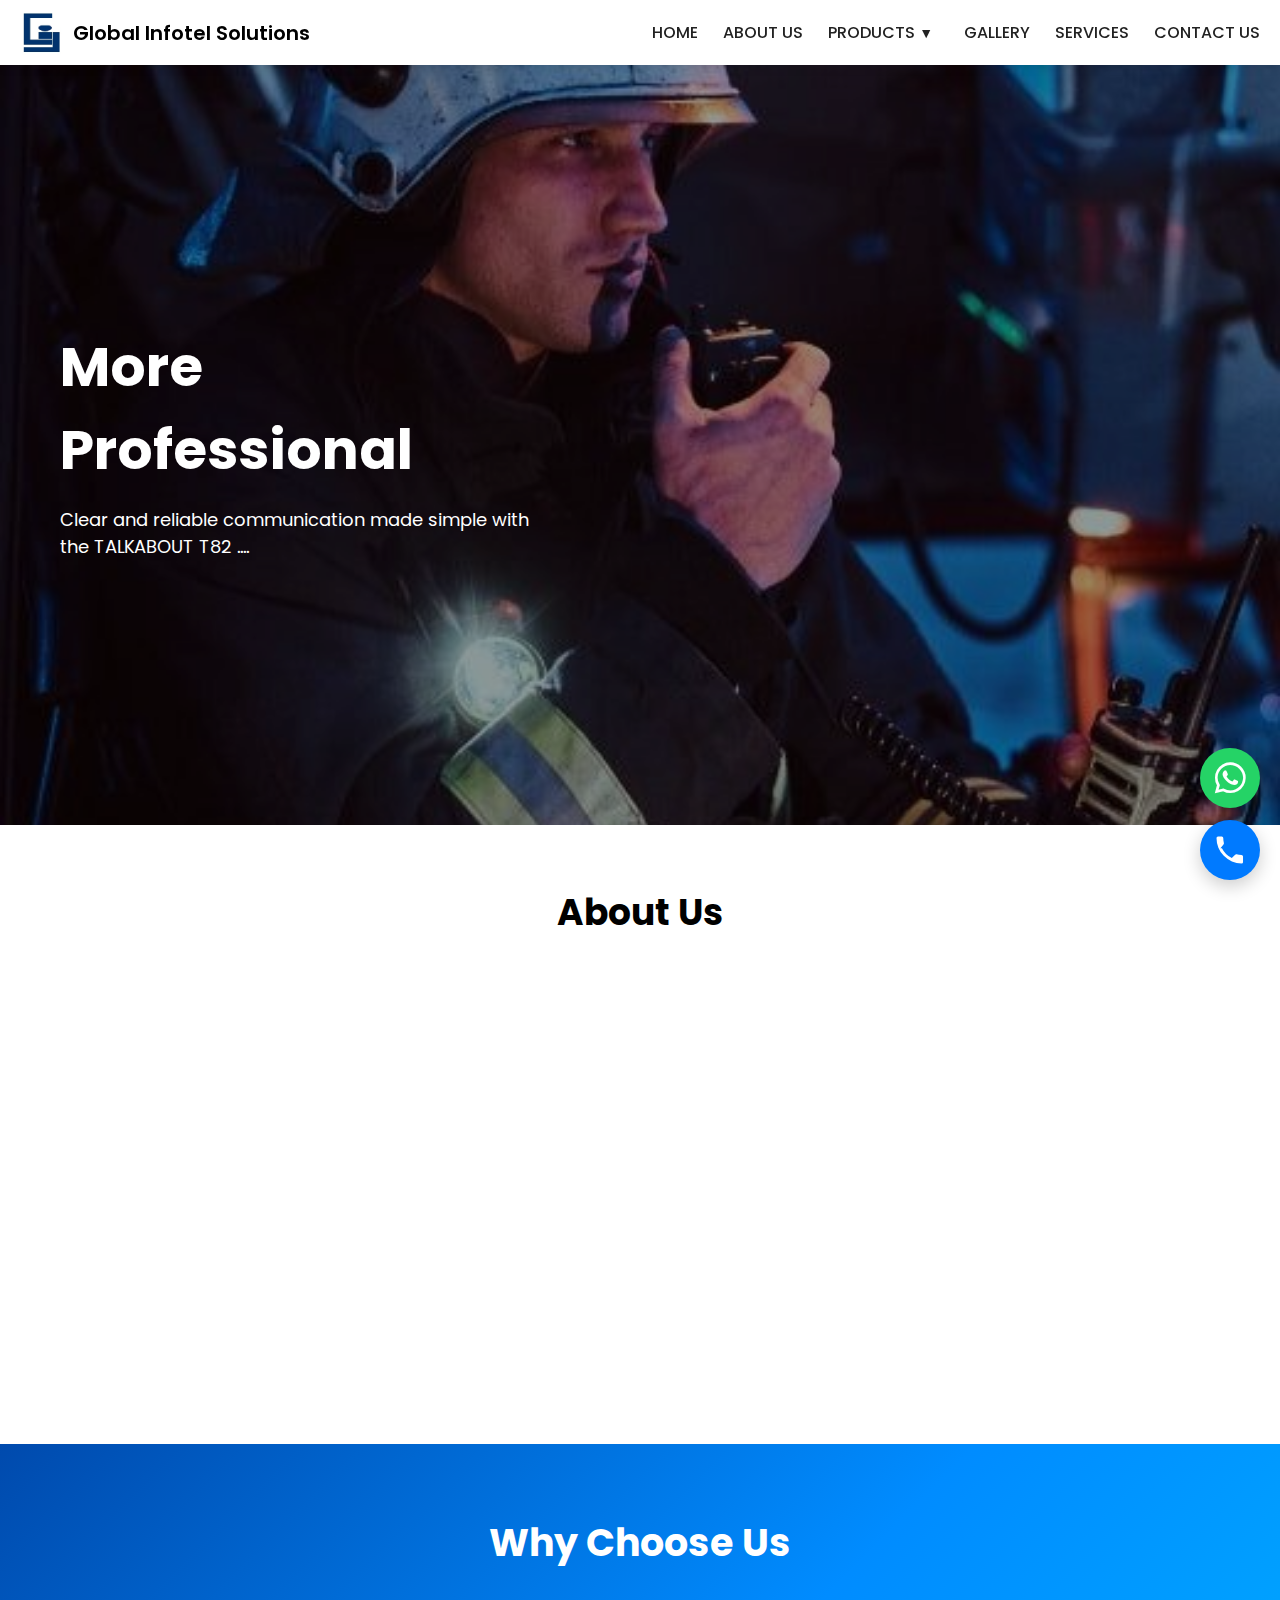
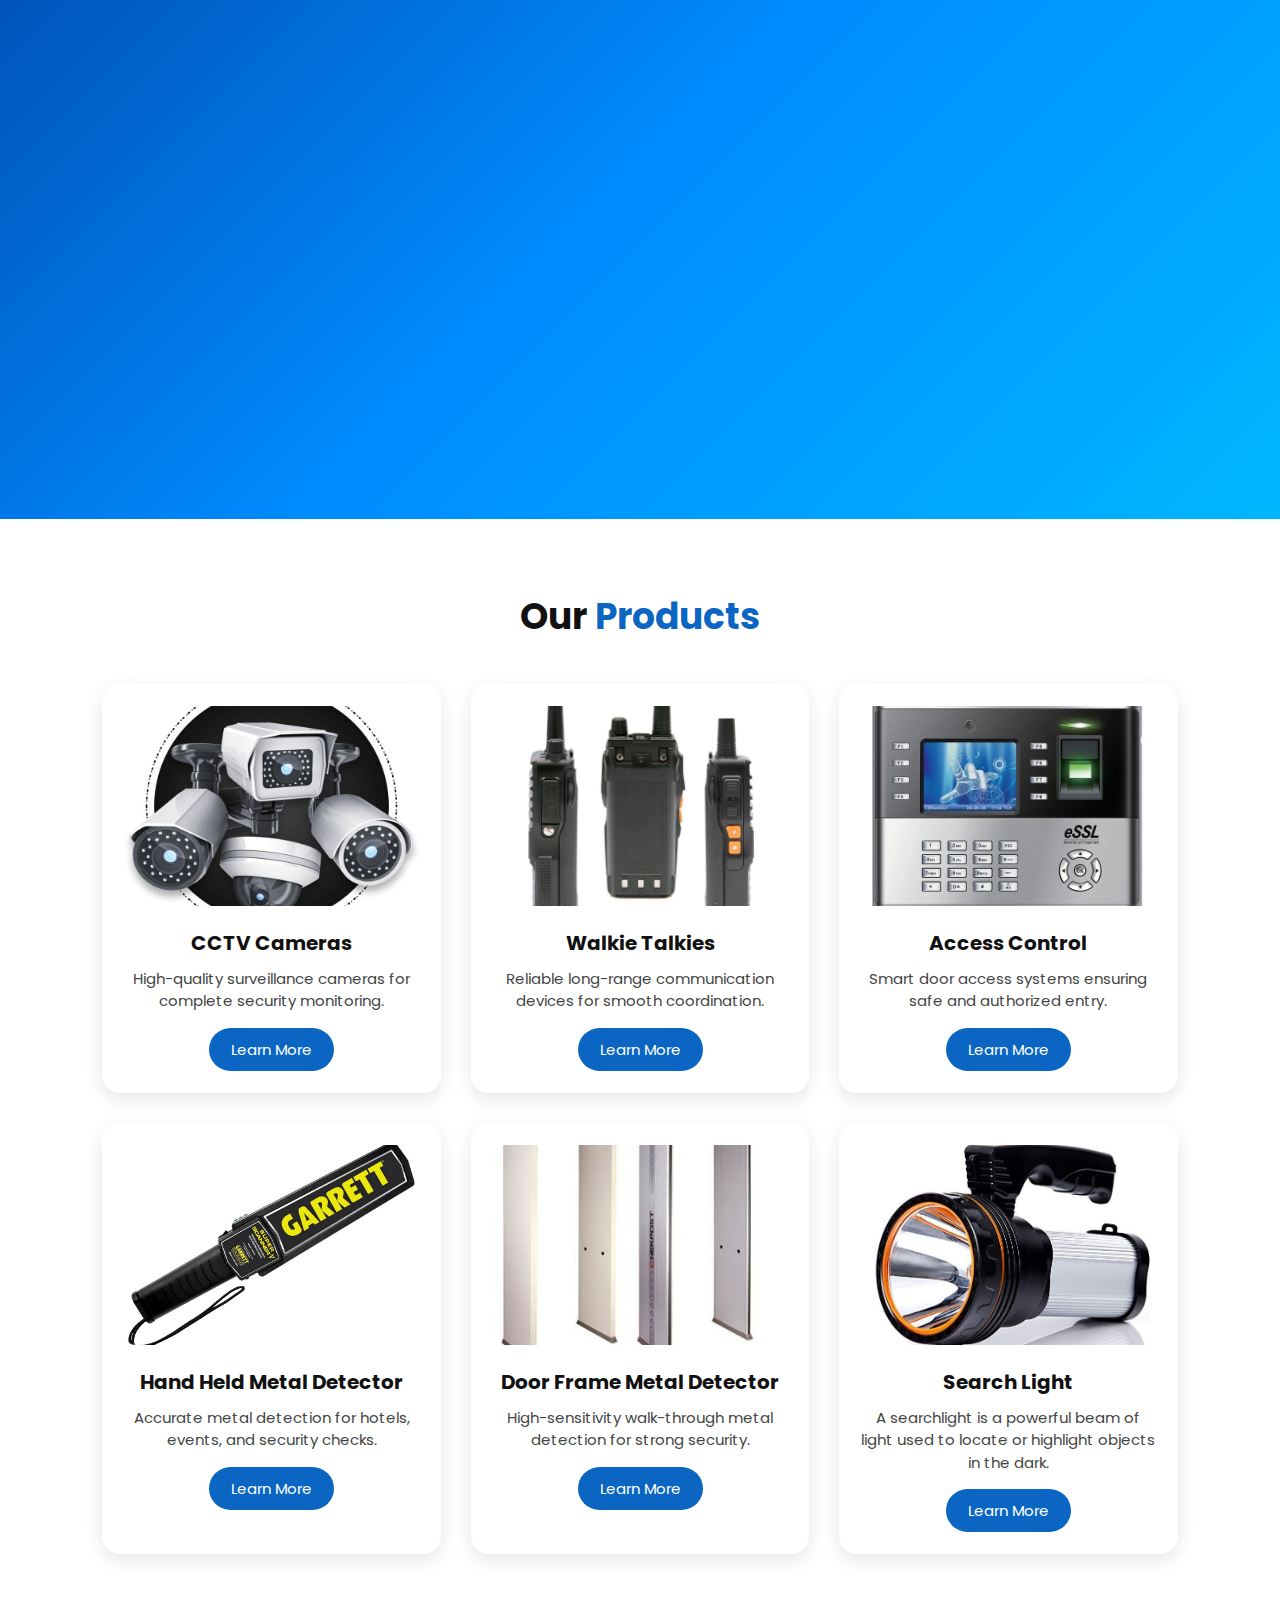
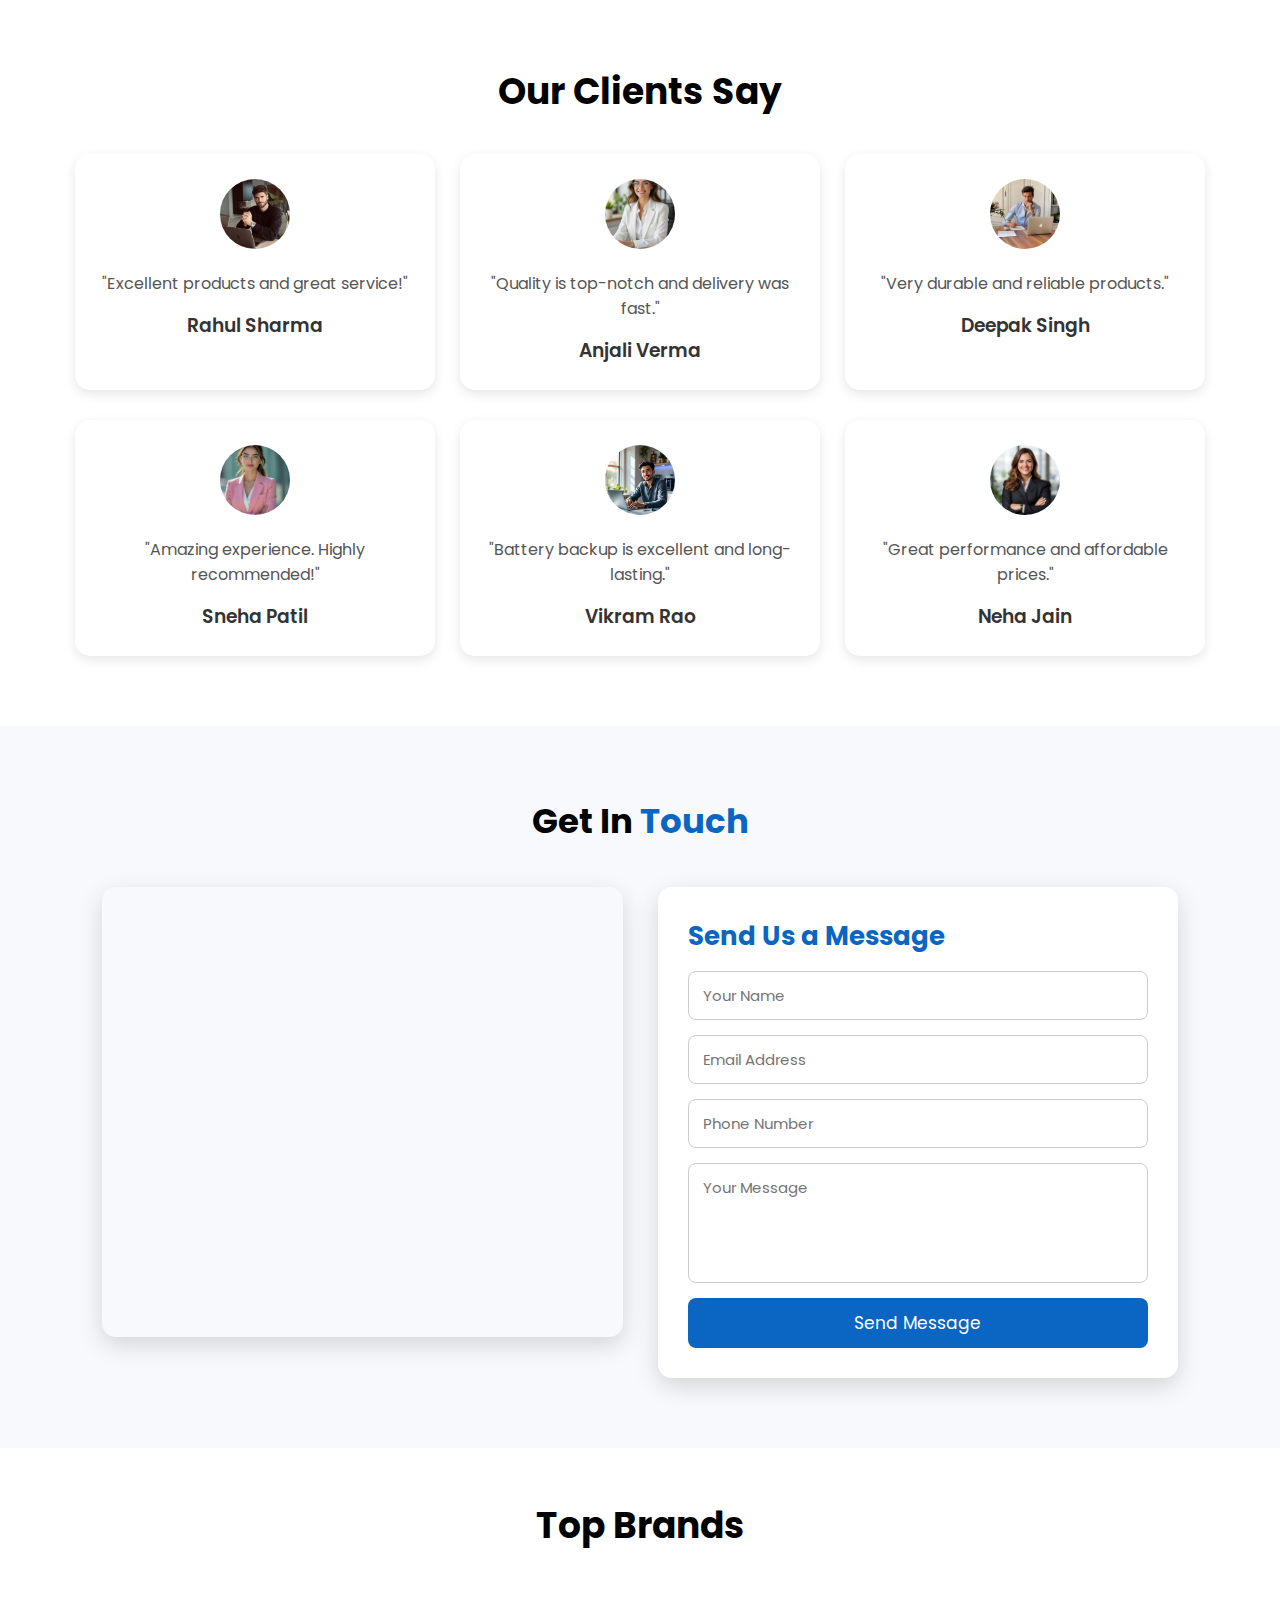
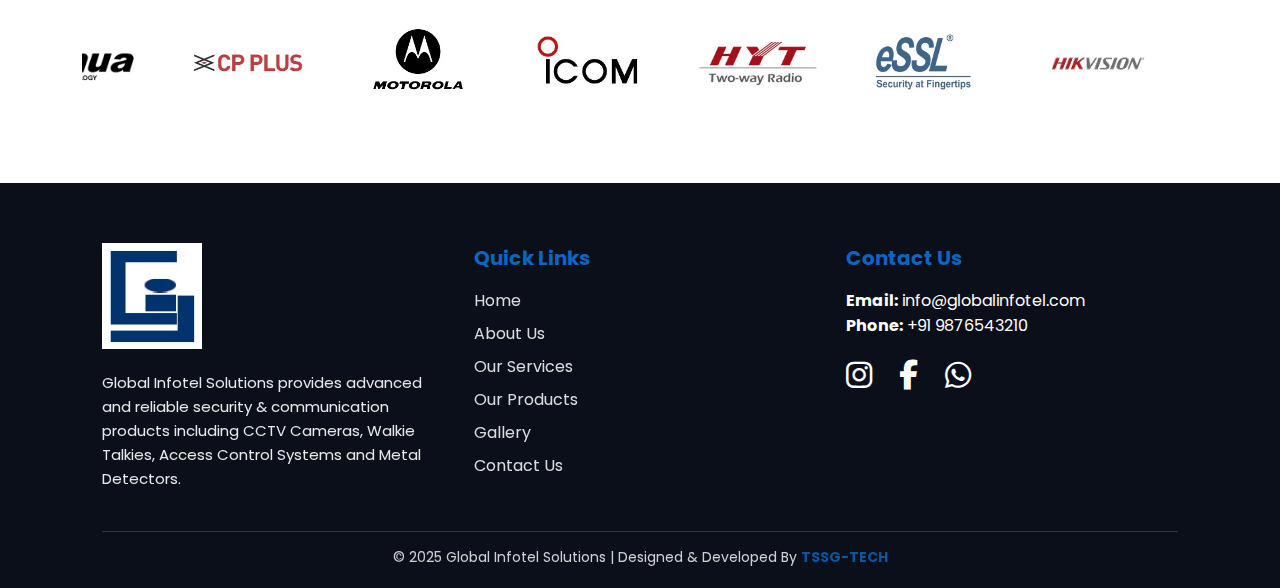
<file: index.html>
<!DOCTYPE html>
<html lang="en">
<head>
    <meta charset="UTF-8" />
    <meta name="viewport" content="width=device-width, initial-scale=1.0" />
    <title>Global Infotel Solutions</title>

    <!-- Google Fonts -->
    <link href="https://fonts.googleapis.com/css2?family=Poppins:wght@300;400;500;600;700&display=swap" rel="stylesheet" />
    <!-- Font Awesome -->
    <link rel="stylesheet" href="https://cdnjs.cloudflare.com/ajax/libs/font-awesome/6.5.0/css/all.min.css" />
    <link rel="stylesheet" href="style.css" />
</head>
<body>

   <header class="navbar">
    <div class="logo">
    <img src="globalimages/GIS LOGO NEW.jpg" alt="Logo">
    <span class="logo-name">Global Infotel Solutions</span>
</div>

    <!-- Hamburger -->
    <div class="menu-toggle" id="menuBtn">
        <span class="open-icon">☰</span>
        <span class="close-icon">✕</span>
    </div>
    <ul class="menu" id="menuList">
        <li><a href="index.html">HOME</a></li>
        
        <li><a href="about.html">ABOUT US</a></li>

        <li class="dropdown">
    <a href="products.html" class="dropMain">PRODUCTS <span class="dropBtnArrow">▼</span></a>
    <div class="productCards">
        <span class="closeDrop">✖</span>
        <div class="pCard">Walkie Talkies</div>
        <div class="pCard">Two Way Radios</div>
        <div class="pCard">POC Radios</div>
        <div class="pCard">Intrinsically Safe Radios</div>
        <div class="pCard">Portable Vehicle Search Mirror</div>
        <div class="pCard">Hand Held Metal Detector</div>
        <div class="pCard">Door Frame Metal Detector Accessories</div>
        <div class="pCard">Body Worn Camera</div>
        <div class="pCard">Intrinsically Safe Mobile Phone</div>
        <div class="pCard">Search Light</div>
    </div>
        </li>

        <li><a href="blog.html">GALLERY</a></li>

        <li><a href="sevices.html">SERVICES</a></li>

        <li><a href="contact.html">CONTACT US</a></li>
    </ul>
</header>

<!-- BANNER -->
<section class="banner">
    <div class="banner-content">
        <h1>More<br>Professional</h1>
        <p>Clear and reliable communication made simple with the TALKABOUT T82 ....</p>
    </div>
</section>

<!-- about us  -->
<section class="about-section">
<h2 class="about-heading">About Us</h2>
<div class="about-container">
<!-- Left Content -->
<div class="about-text" data-animate>
<h3>About Global Infotel Solutions</h3>
<p>
Global Infotel Solutions is built on the foundation of trust, innovation,
sincerity, and a firm commitment to deliver excellence. We are a fast-growing
provider of advanced communication systems, offering reliable services and
empowering our clients with transparent guidance, better knowledge,
and world-class products.
</p>
<p>Global Infotel Solutions is driven by trust, innovation, and sincerity. We provide advanced communication systems with dependable service, transparent guidance, and world-class products to help our clients make confident and informed decisions.</p>
<a href="about.html" class="about-btn">Learn More</a>
</div>
<!-- Right Images -->
<div class="about-images" data-animate>
<div class="img-box"><img src="globalimages/acess control.jpeg" alt="Product Image 1"></div>
<div class="img-box"><img src="globalimages/cctv.jpeg" alt="Product Image 2"></div>
<div class="img-box"><img src="globalimages/hand held.jpeg" alt="Product Image 3"></div>
<div class="img-box"><img src="globalimages/walkie talkie.jpeg" alt="Product Image 4"></div>
</div>
</div>
</section>

<!-- Why Choose Us -->
  <section class="choose-section">
        <h2 class="choose-heading">Why Choose Us</h2>

        <div class="choose-container">

            <!-- BOX 1 -->
            <div class="choose-box" data-animate>
                <img src="globalimages/Our_Quality.png" alt="Quality Icon" class="icon">
                <h3>Our Quality</h3>
                <p>
                    At Global Infotel Solutions, we deliver world-class quality in every product — 
                    from surveillance cameras to walkie-talkies and security detectors.
                </p>
                <a href="quality.html" class="choose-btn">Learn More</a>
            </div>

            <!-- BOX 2 -->
            <div class="choose-box" data-animate>
                <img src="globalimages/Our-vision.png" alt="Vision Icon" class="icon">
                <h3>Our Vision</h3>
                <p>
                    To become India’s most trusted provider of advanced communication & security technologies.
                </p>
                <a href="vision.html" class="choose-btn">Learn More</a>
            </div>

            <!-- BOX 3 -->
            <div class="choose-box" data-animate>
                <img src="globalimages/Our_Mission.png" alt="Mission Icon" class="icon">
                <h3>Our Mission</h3>
                <p>
                    To empower customers with reliable, high-performance products that ensure safety, 
                    connectivity, and operational excellence.
                </p>
                <a href="mission.html" class="choose-btn">Learn More</a>
            </div>

            <!-- BOX 4 -->
            <div class="choose-box" data-animate>
                <img src="globalimages/Our_Values.png" alt="Values Icon" class="icon">
                <h3>Our Values</h3>
                <p>
                    We stand for trust, transparency, innovation, and customer satisfaction 
                    in every service we deliver.
                </p>
                <a href="values.html" class="choose-btn">Learn More</a>
            </div>

        </div>
    </section>

<!-- OUR SERVICES SECTION -->
<!-- <section class="services-section">
  <h2 class="services-title">Our <span>Services</span></h2>
  <div class="services-container">
    <div class="service-box">
      <img src="globalimages/cctv.jpeg" alt="CCTV Cameras">
      <h3>CCTV Cameras</h3>
      <p>High-quality surveillance cameras for complete security monitoring.</p>
    </div>
    <div class="service-box">
      <img src="globalimages/walkie talkie.jpeg" alt="Walkie Talkie">
      <h3>Walkie Talkies</h3>
      <p>Reliable long-range communication devices for smooth coordination.</p>
    </div>
    <div class="service-box">
      <img src="globalimages/acess control.jpeg" alt="Access Control">
      <h3>Access Control</h3>
      <p>Smart door access systems ensuring safe and authorized entry.</p>
    </div>
    <div class="service-box">
      <img src="globalimages/hand held.jpeg" alt="Metal Detector">
      <h3>Hand Held Metal Detector</h3>
      <p>Accurate metal detection for hotels, events, and security checks.</p>
    </div>
    <div class="service-box">
      <img src="globalimages/door frame.jpeg" alt="Door Frame Detector">
      <h3>Door Frame Metal Detector</h3>
      <p>High-sensitivity walk-through metal detection for strong security.</p>
    </div>
    <div class="service-box">
      <img src="globalimages/search light.jpeg" alt="Door Frame Detector">
      <h3>Search Light </h3>
      <p>A searchlight is a powerful beam of light used to locate or highlight objects in the dark.</p>
    </div>
  </div>
</section> -->

<!-- product -->
<section class="products-section">
<h2 class="section-title">Our <span>Products</span></h2>
<div class="products-container">

<!-- Card 1 -->
<div class="product-card">
<img src="globalimages/cctv.jpeg" alt="Product Image" />
<h3>CCTV Cameras</h3>
<p class="desc">High-quality surveillance cameras for complete security monitoring.</p>
<a href="#" class="btn">Learn More</a>
</div>

<!-- Card 2 -->
<div class="product-card">
<img src="globalimages/walkie talkie.jpeg" alt="Product Image" />
<h3>Walkie Talkies</h3>
<p class="desc">Reliable long-range communication devices for smooth coordination.</p>
<a href="#" class="btn">Learn More</a>
</div>

<!-- Card 3 -->
<div class="product-card">
<img src="globalimages/acess control.jpeg" alt="Product Image" />
<h3>Access Control</h3>
<p class="desc">Smart door access systems ensuring safe and authorized entry.</p>
<a href="#" class="btn">Learn More</a>
</div>

<!-- Card 4 -->
<div class="product-card">
<img src="globalimages/hand held.jpeg" alt="Product Image" />
<h3>Hand Held Metal Detector</h3>
<p class="desc">Accurate metal detection for hotels, events, and security checks.</p>
<a href="#" class="btn">Learn More</a>
</div>

<!-- Card 5 -->
<div class="product-card">
<img src="globalimages/door frame.jpeg" alt="Product Image" />
<h3>Door Frame Metal Detector</h3>
<p class="desc">High-sensitivity walk-through metal detection for strong security.</p>
<a href="#" class="btn">Learn More</a>
</div>

<!-- Card 6 -->
<div class="product-card">
<img src="globalimages/search light.jpeg" alt="Product Image" />
<h3>Search Light</h3>
<p class="desc">A searchlight is a powerful beam of light used to locate or highlight objects in the dark.</p>
<a href="#" class="btn">Learn More</a>
</div>
</div>
</section>

<!-- testimonial -->
<section class="test-section">
    <h2>Our Clients Say</h2>

    <!-- ROW 1 -->
    <div class="row">
        <div class="card">
            <img src="globalimages/cli1.jpeg" class="user-img" alt="">
            <p>"Excellent products and great service!"</p>
            <h3>Rahul Sharma</h3>
        </div>

        <div class="card">
            <img src="globalimages/cli2.jpeg" class="user-img" alt="">
            <p>"Quality is top-notch and delivery was fast."</p>
            <h3>Anjali Verma</h3>
        </div>

        <div class="card">
            <img src="globalimages/cli3.jpeg" class="user-img" alt="">
            <p>"Very durable and reliable products."</p>
            <h3>Deepak Singh</h3>
        </div>
    </div>

    <!-- ROW 2 -->
    <div class="row">
        <div class="card">
            <img src="globalimages/cli4.jpeg" class="user-img" alt="">
            <p>"Amazing experience. Highly recommended!"</p>
            <h3>Sneha Patil</h3>
        </div>

        <div class="card">
            <img src="globalimages/cli5.jpeg" class="user-img" alt="">
            <p>"Battery backup is excellent and long-lasting."</p>
            <h3>Vikram Rao</h3>
        </div>

        <div class="card">
            <img src="globalimages/cli6.jpeg" class="user-img" alt="">
            <p>"Great performance and affordable prices."</p>
            <h3>Neha Jain</h3>
        </div>
    </div>
</section>

<!-- gallery  -->
<!-- <section class="gallery-section">
  <h2 class="gallery-title">Our <span>Gallery / Blog</span></h2>

  <div class="gallery-container">

    <div class="gallery-card">
      <img src="globalimages/hand held.jpeg" alt="Gallery Image">
    </div>

    <div class="gallery-card">
      <img src="globalimages/home.jpeg" alt="Gallery Image">
    </div>

    <div class="gallery-card">
      <img src="globalimages/cctv.jpeg" alt="Gallery Image">
    </div>

    <div class="gallery-card">
      <img src="globalimages/acess control.jpeg" alt="Gallery Image">
    </div>

  </div>
</section> -->

<!-- contact  -->
<section class="contact-section">

  <h2 class="contact-title">Get In <span>Touch</span></h2>

  <div class="contact-wrapper">

    <!-- LEFT : GOOGLE MAP -->
    <div class="contact-map">
      <iframe 
        src="https://www.google.com/maps/embed?pb=!1m18!1m12!1m3!1d241317.11610369737!2d72.74109874232089!3d19.082522317987103!2m3!1f0!2f0!3f0!3m2!1i1024!2i768!4f13.1!3m3!1m2!1s0x3be7b63e96f2ab03%3A0x4f8161c6fba63b99!2sMumbai!5e0!3m2!1sen!2sin!4v1700000000000"
        width="100%" height="100%" style="border:0;" allowfullscreen="" loading="lazy">
      </iframe>
    </div>

    <!-- RIGHT : CONTACT FORM -->
    <div class="contact-form">
      <h3>Send Us a Message</h3>

      <form>
        <input type="text" placeholder="Your Name" required>
        <input type="email" placeholder="Email Address" required>
        <input type="text" placeholder="Phone Number" required>
        <textarea placeholder="Your Message" required></textarea>

        <button type="submit">Send Message</button>
      </form>
    </div>

  </div>

</section>

<!-- top brands  -->
<section class="brand-section">
    <h2>Top Brands</h2>

    <div class="slider-container">

        <!-- LEFT ARROW -->
        <!-- <button class="arrow left" id="leftBtn">&#10094;</button> -->

        <div class="brand-slider" id="slider">
            <img src="globalimages/ajhua.jpeg" alt="">
            <img src="globalimages/cp plus.jpeg" alt="">
            <img src="globalimages/moto rola.jpeg" alt="">
            <img src="globalimages/icom.jpeg" alt="">
            <img src="globalimages/hyt.jpeg" alt="">
            <img src="globalimages/essl.jpeg" alt="">
            <img src="globalimages/hikvision.jpeg" alt="">
            <img src="globalimages/kenwood.jpeg" alt="">
            <img src="globalimages/jvc kenwood.jpeg" alt="">
        </div>

        <!-- RIGHT ARROW -->
        <!-- <button class="arrow right" id="rightBtn">&#10095;</button> -->

    </div>
</section>

<!-- footer  -->
<footer class="footer">

  <div class="footer-container">

    <!-- LOGO + ABOUT -->
    <div class="footer-box">
      <img src="globalimages/GIS LOGO NEW.jpg" class="footer-logo" alt="Global Infotel Solutions Logo">

      <p class="footer-about">
        Global Infotel Solutions provides advanced and reliable security &
        communication products including CCTV Cameras, Walkie Talkies,
        Access Control Systems and Metal Detectors.
      </p>
    </div>

    <!-- QUICK LINKS -->
    <div class="footer-box">
      <h3>Quick Links</h3>
      <ul class="footer-links">
        <li><a href="index.html">Home</a></li>
        <li><a href="about.html">About Us</a></li>
        <li><a href="sevices.html">Our Services</a></li>
        <li><a href="products.html">Our Products</a></li>
        <li><a href="blog.html">Gallery</a></li>
        <li><a href="contact.html">Contact Us</a></li>
      </ul>
    </div>

    <!-- CONTACT INFO -->
    <div class="footer-box">
      <h3>Contact Us</h3>

      <p><strong>Email:</strong> info@globalinfotel.com</p>
      <p><strong>Phone:</strong> +91 9876543210</p>

      <div class="social-links">
        <a href="#"><i class="fa-brands fa-instagram"></i></a>
        <a href="#"><i class="fa-brands fa-facebook-f"></i></a>
        <a href="#"><i class="fa-brands fa-whatsapp"></i></a>
</div>
    </div>

  </div>

  <!-- BOTTOM CREDIT -->
  <div class="footer-bottom">
    © 2025 Global Infotel Solutions | Designed & Developed By 
    <a href="https://tssgtech.com/" target="_blank">TSSG-TECH</a>
  </div>
</footer>

<!-- Floating Buttons -->
<div class="floating-actions">
<!-- WhatsApp -->
<link rel="stylesheet" href="https://cdnjs.cloudflare.com/ajax/libs/font-awesome/6.5.0/css/all.min.css">
<a class="action-btn whatsapp" href="https://wa.me/9876543210?text=Hello" target="_blank">
    <i class="fa-brands fa-whatsapp"></i>
</a>
<!-- Call -->
<a class="action-btn call" href="tel:9876543210">
<svg viewBox="0 0 24 24"><path d="M6.62 10.79a15.05 15.05 0 006.59 6.59l2.2-2.2a1 1 0 01.95-.27c1.04.27 2.16.42 3.32.42a1 1 0 011 1V20a1 1 0 01-1 1A17 17 0 013 4a1 1 0 011-1h2.5a1 1 0 011 1c0 1.16.15 2.28.42 3.32a1 1 0 01-.27.95l-2.03 2.52z"/></svg>
</a>
</div>

<script src="css or js/script.js"></script>
</body>
</html>
</file>
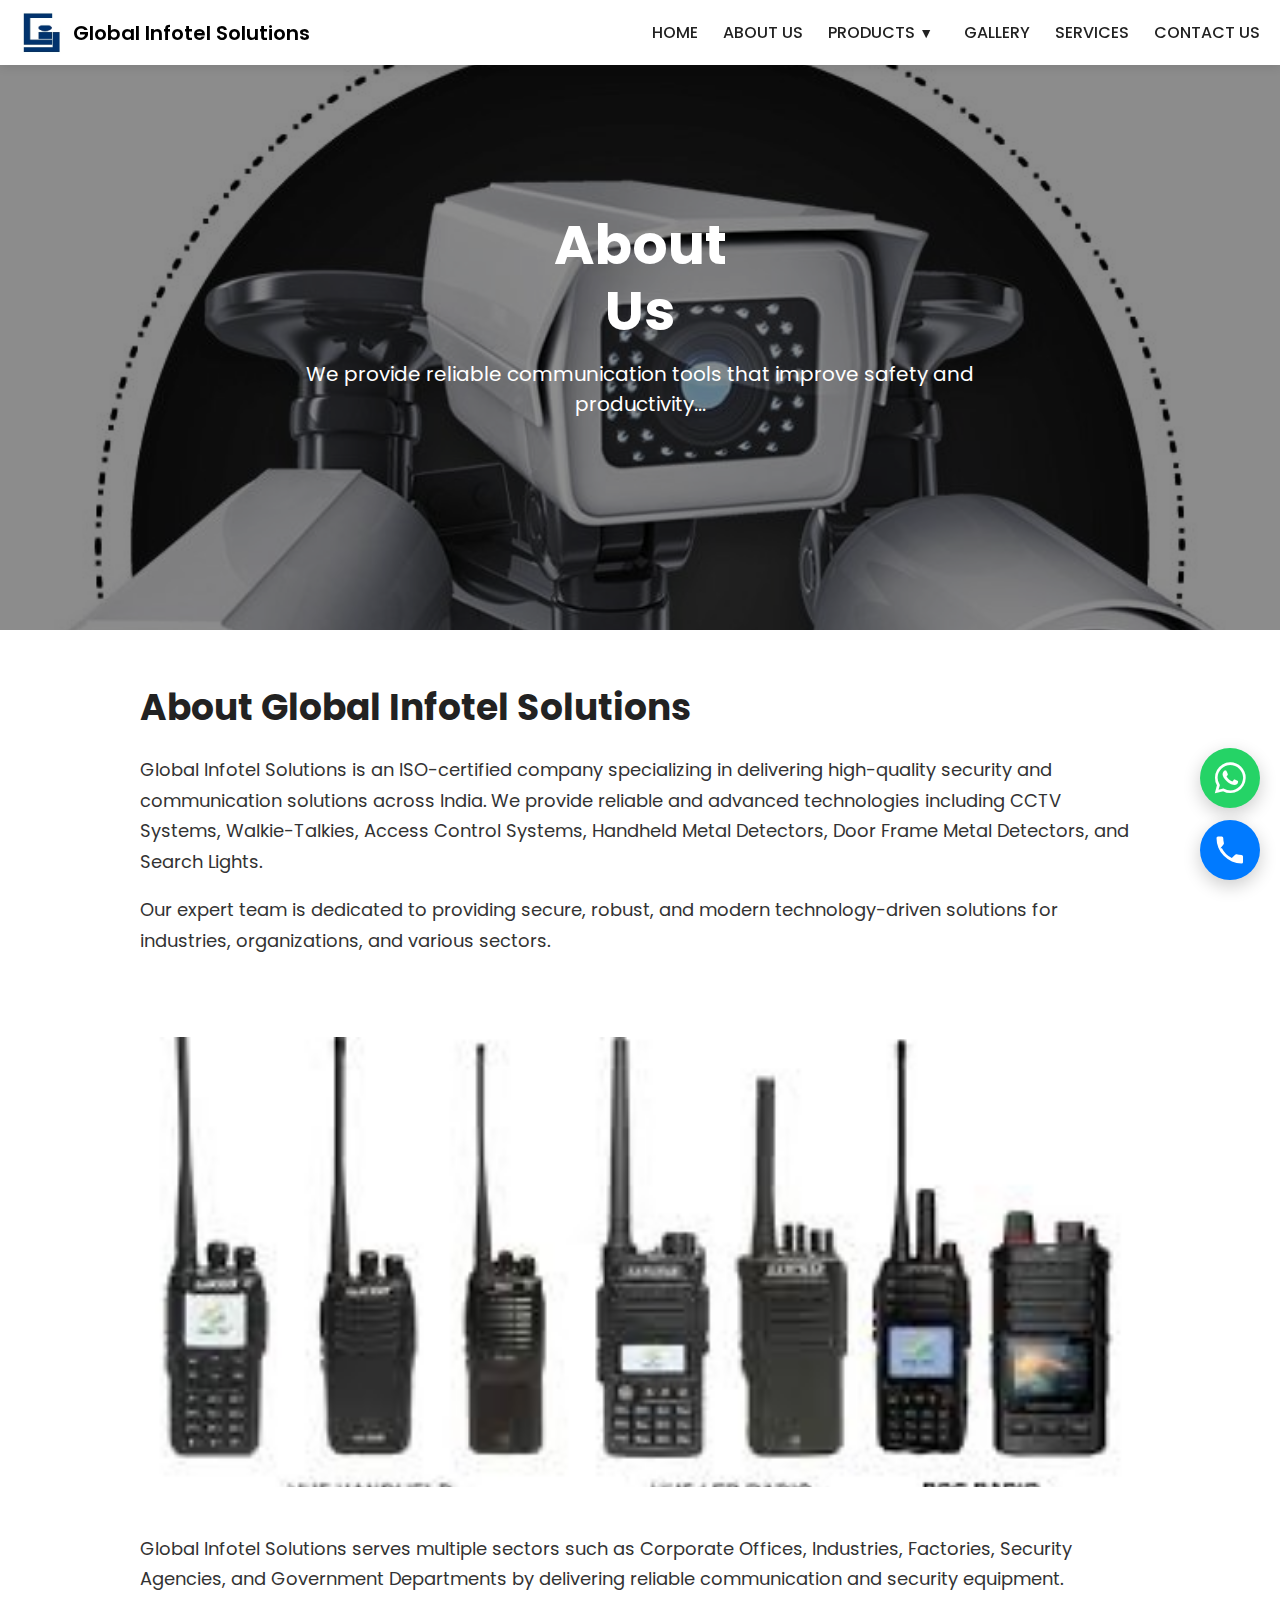
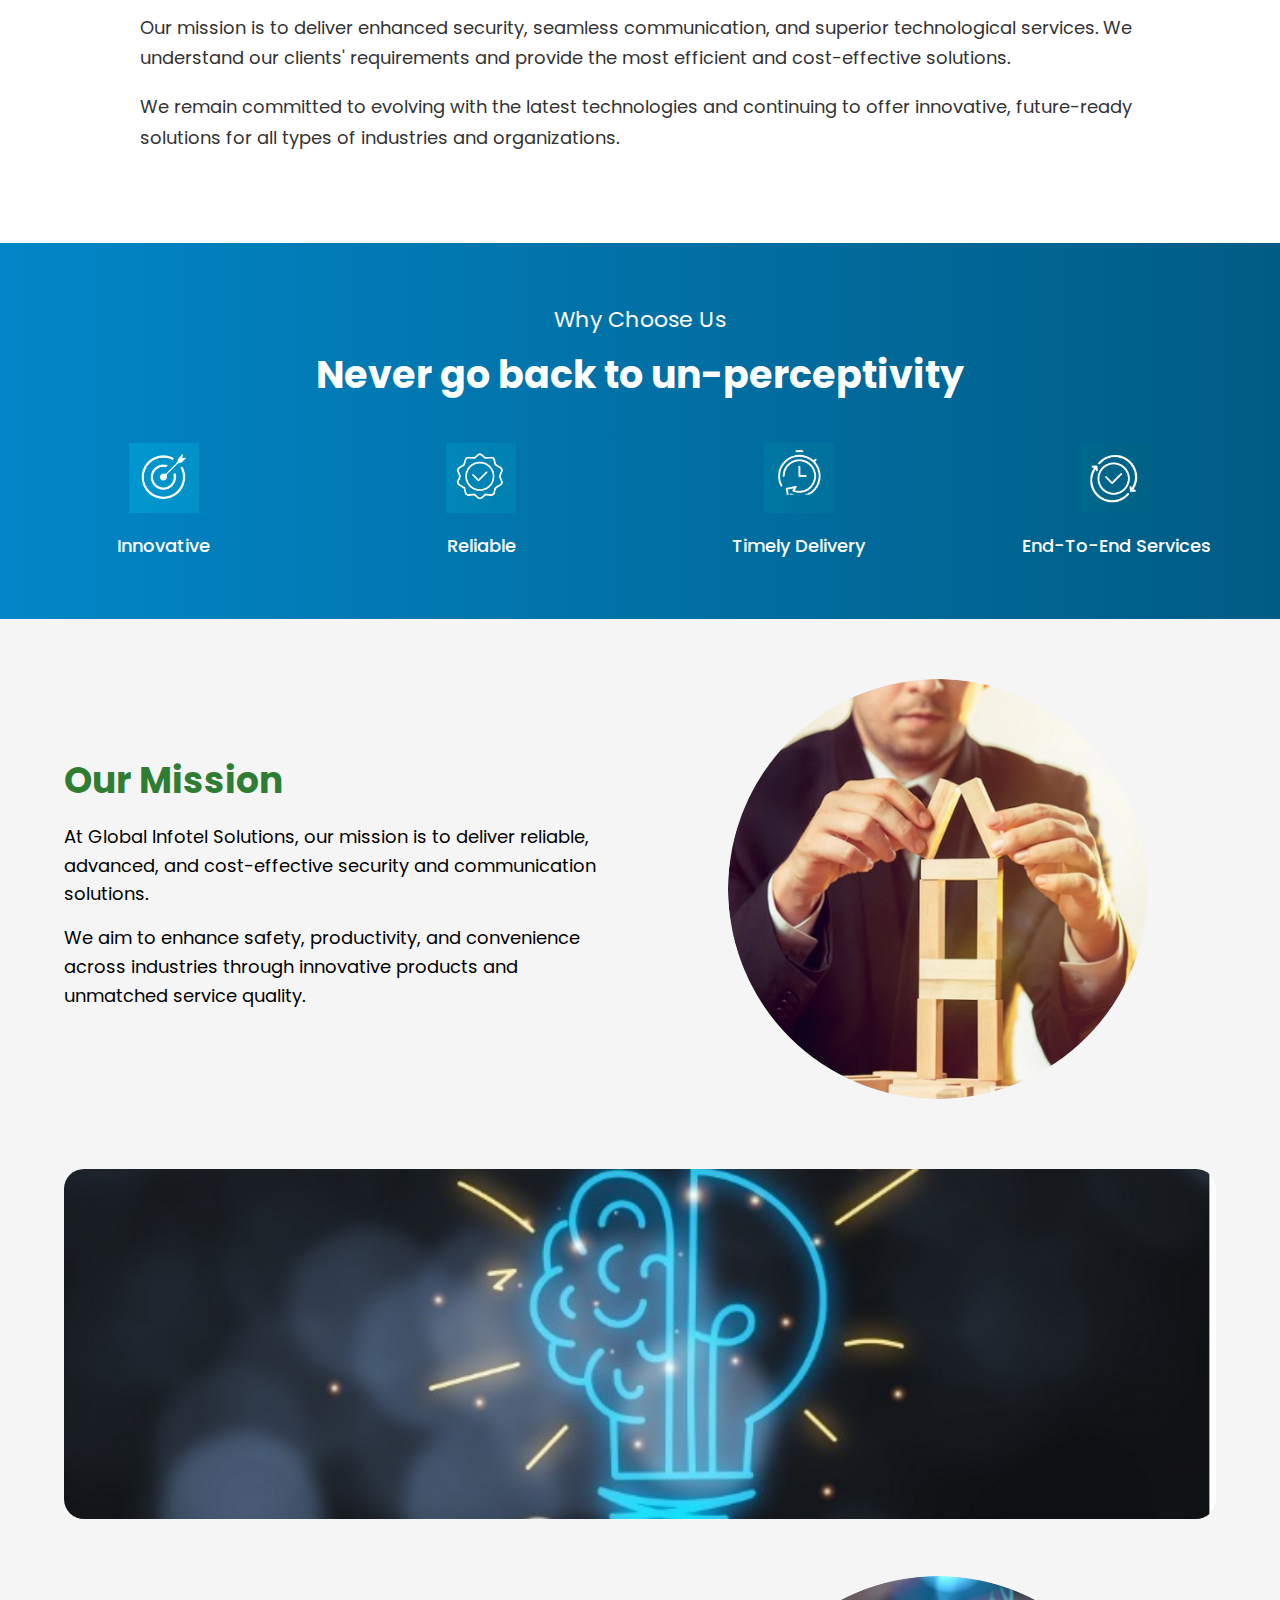
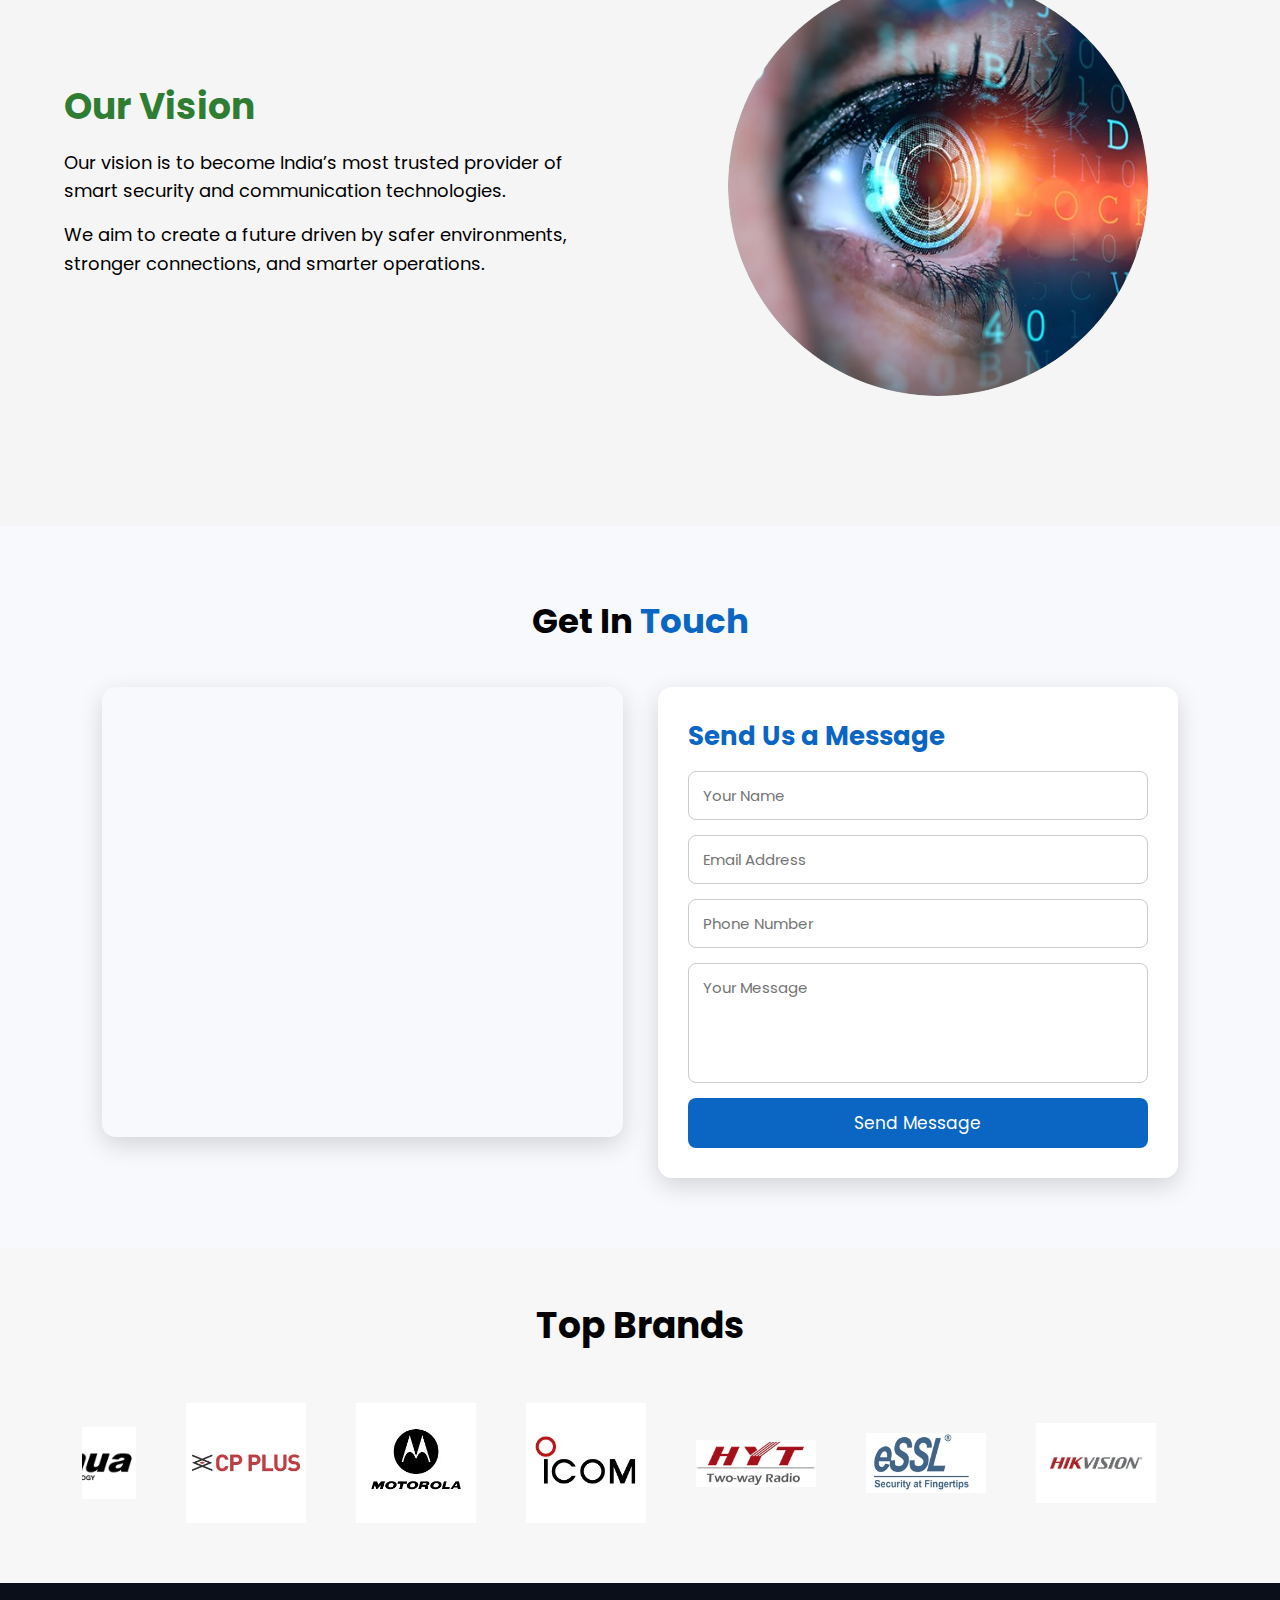
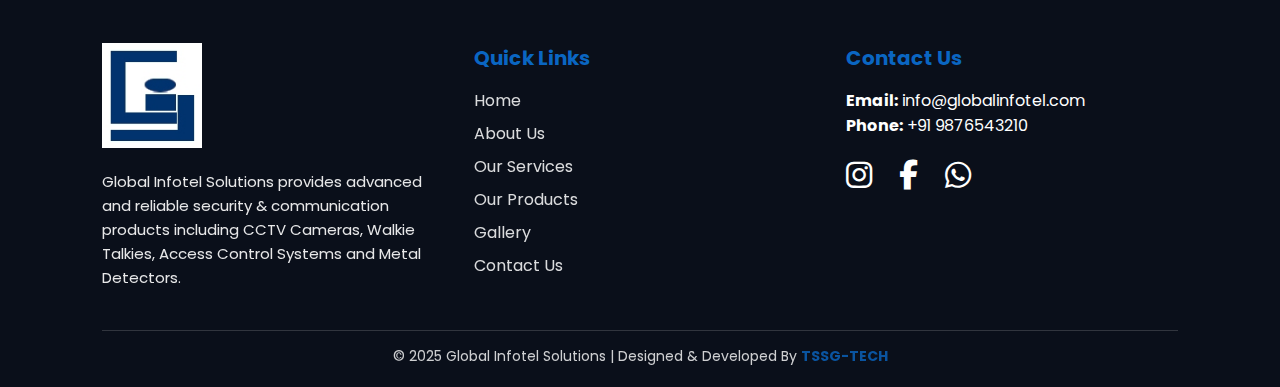
<file: about.html>
<!DOCTYPE html>
<html lang="en">
<head>
    <meta charset="UTF-8" />
    <meta name="viewport" content="width=device-width, initial-scale=1.0" />
    <title>Global Infotel Solutions</title>

    <!-- Google Fonts -->
    <link href="https://fonts.googleapis.com/css2?family=Poppins:wght@300;400;500;600;700&display=swap" rel="stylesheet" />
    <!-- Font Awesome -->
    <link rel="stylesheet" href="https://cdnjs.cloudflare.com/ajax/libs/font-awesome/6.5.0/css/all.min.css" />
    <link rel="stylesheet" href="css or js/all.css" />
</head>
<body>

    <header class="navbar">
    <div class="logo">
    <img src="globalimages/GIS LOGO NEW.jpg" alt="Logo">
    <span class="logo-name">Global Infotel Solutions</span>
</div>

    <!-- Hamburger -->
    <div class="menu-toggle" id="menuBtn">
        <span class="open-icon">☰</span>
        <span class="close-icon">✕</span>
    </div>
    <ul class="menu" id="menuList">
        <li><a href="index.html">HOME</a></li>
        
        <li><a href="about.html">ABOUT US</a></li>

        <li class="dropdown">
    <a href="products.html" class="dropMain">PRODUCTS <span class="dropBtnArrow">▼</span></a>
    <div class="productCards">
        <span class="closeDrop">✖</span>
        <div class="pCard">Walkie Talkies</div>
        <div class="pCard">Two Way Radios</div>
        <div class="pCard">POC Radios</div>
        <div class="pCard">Intrinsically Safe Radios</div>
        <div class="pCard">Portable Vehicle Search Mirror</div>
        <div class="pCard">Hand Held Metal Detector</div>
        <div class="pCard">Door Frame Metal Detector Accessories</div>
        <div class="pCard">Body Worn Camera</div>
        <div class="pCard">Intrinsically Safe Mobile Phone</div>
        <div class="pCard">Search Light</div>
    </div>
        </li>

        <li><a href="blog.html">GALLERY</a></li>

        <li><a href="sevices.html">SERVICES</a></li>

        <li><a href="contact.html">CONTACT US</a></li>
    </ul>
</header>

<!-- banner  -->
<section class="banner">
    <div class="banner-image">
        <img src="globalimages/cctv.jpeg" alt="Banner Image">
    </div>
    <div class="banner-content">
        <h1>About<br>Us</h1>
        <p>We provide reliable communication tools that improve safety and productivity...</p>
    </div>
</section>

<!-- about section  -->
<section class="about-section">

    <!-- Top Text -->
    <div class="about-text">
        <h2>About Global Infotel Solutions</h2>
        <p>
            Global Infotel Solutions is an ISO-certified company specializing in delivering 
            high-quality security and communication solutions across India. We provide 
            reliable and advanced technologies including CCTV Systems, Walkie-Talkies, 
            Access Control Systems, Handheld Metal Detectors, Door Frame Metal Detectors, 
            and Search Lights.
        </p>
        <p>
            Our expert team is dedicated to providing secure, robust, and modern technology-driven 
            solutions for industries, organizations, and various sectors.
        </p>
    </div>

    <!-- Middle Image -->
    <div class="about-image">
        <img src="globalimages/talk.jpeg" alt="About Image">
    </div>

    <!-- Bottom Text -->
    <div class="about-text">
        <p>
            Global Infotel Solutions serves multiple sectors such as Corporate Offices, Industries, 
            Factories, Security Agencies, and Government Departments by delivering reliable 
            communication and security equipment.
        </p>

        <p>
            Our mission is to deliver enhanced security, seamless communication, and superior 
            technological services. We understand our clients' requirements and provide the most 
            efficient and cost-effective solutions.
        </p>

        <p>
            We remain committed to evolving with the latest technologies and continuing to offer 
            innovative, future-ready solutions for all types of industries and organizations.
        </p>
    </div>

</section>

<!-- Why Choose Us -->
<section class="why-choose-section">

    <h3>Why Choose Us</h3>
    <h2>Never go back to un-perceptivity</h2>

    <div class="choose-container">

        <div class="choose-box">
            <img src="globalimages/innovative.png" alt="Innovative">
            <p>Innovative</p>
        </div>

        <div class="choose-box">
            <img src="globalimages/reliable.png" alt="Reliable">
            <p>Reliable</p>
        </div>

        <div class="choose-box">
            <img src="globalimages/timely delivery.png" alt="Timely Delivery">
            <p>Timely Delivery</p>
        </div>

        <div class="choose-box">
            <img src="globalimages/end-to-end services.png" alt="End-To-End Services">
            <p>End-To-End Services</p>
        </div>

    </div>

</section>

<!-- mission/vision  -->
<section class="mv-section">

    <!-- MISSION -->
    <div class="mv-box">
        <div class="mv-text">
            <h2>Our Mission</h2>
            <p>
                At Global Infotel Solutions, our mission is to deliver reliable, advanced,
                and cost-effective security and communication solutions.
            </p>
            <p>
                We aim to enhance safety, productivity, and convenience across industries
                through innovative products and unmatched service quality.
            </p>
        </div>

        <div class="mv-image">
            <img src="globalimages/mission.jpeg" alt="Mission">
        </div>
    </div>

    <!-- FULL WIDTH CENTER IMAGE -->
    <div class="mv-center-image">
        <img src="globalimages/center.jpeg" alt="Center Image">
    </div>

    <!-- VISION -->
    <div class="mv-box reverse-image-text">
        <div class="mv-image">
            <img src="globalimages/vision.jpeg" alt="Vision">
        </div>

        <div class="mv-text">
            <h2>Our Vision</h2>
            <p>
                Our vision is to become India’s most trusted provider of smart
                security and communication technologies.
            </p>
            <p>
                We aim to create a future driven by safer environments, stronger
                connections, and smarter operations.
            </p>
        </div>
    </div>
</section>

<!-- gallery  -->
<!-- <section class="gallery-section">
  <h2 class="gallery-title">Our <span>Gallery / Blog</span></h2>

  <div class="gallery-container">

    <div class="gallery-card">
      <img src="globalimages/hand held.jpeg" alt="Gallery Image">
    </div>

    <div class="gallery-card">
      <img src="globalimages/home.jpeg" alt="Gallery Image">
    </div>

    <div class="gallery-card">
      <img src="globalimages/cctv.jpeg" alt="Gallery Image">
    </div>

    <div class="gallery-card">
      <img src="globalimages/acess control.jpeg" alt="Gallery Image">
    </div>

  </div>
</section> -->

<!-- contact  -->
<section class="contact-section">

  <h2 class="contact-title">Get In <span>Touch</span></h2>

  <div class="contact-wrapper">

    <!-- LEFT : GOOGLE MAP -->
    <div class="contact-map">
      <iframe 
        src="https://www.google.com/maps/embed?pb=!1m18!1m12!1m3!1d241317.11610369737!2d72.74109874232089!3d19.082522317987103!2m3!1f0!2f0!3f0!3m2!1i1024!2i768!4f13.1!3m3!1m2!1s0x3be7b63e96f2ab03%3A0x4f8161c6fba63b99!2sMumbai!5e0!3m2!1sen!2sin!4v1700000000000"
        width="100%" height="100%" style="border:0;" allowfullscreen="" loading="lazy">
      </iframe>
    </div>

    <!-- RIGHT : CONTACT FORM -->
    <div class="contact-form">
      <h3>Send Us a Message</h3>

      <form>
        <input type="text" placeholder="Your Name" required>
        <input type="email" placeholder="Email Address" required>
        <input type="text" placeholder="Phone Number" required>
        <textarea placeholder="Your Message" required></textarea>

        <button type="submit">Send Message</button>
      </form>
    </div>

  </div>

</section>

<!-- top brands  -->
<section class="brand-section">
    <h2>Top Brands</h2>

    <div class="slider-container">

        <!-- LEFT ARROW -->
        <!-- <button class="arrow left" id="leftBtn">&#10094;</button> -->

        <div class="brand-slider" id="slider">
            <img src="globalimages/ajhua.jpeg" alt="">
            <img src="globalimages/cp plus.jpeg" alt="">
            <img src="globalimages/moto rola.jpeg" alt="">
            <img src="globalimages/icom.jpeg" alt="">
            <img src="globalimages/hyt.jpeg" alt="">
            <img src="globalimages/essl.jpeg" alt="">
            <img src="globalimages/hikvision.jpeg" alt="">
            <img src="globalimages/kenwood.jpeg" alt="">
            <img src="globalimages/jvc kenwood.jpeg" alt="">
        </div>

        <!-- RIGHT ARROW -->
        <!-- <button class="arrow right" id="rightBtn">&#10095;</button> -->

    </div>
</section>

<!-- footer  -->
<footer class="footer">

  <div class="footer-container">

    <!-- LOGO + ABOUT -->
    <div class="footer-box">
      <img src="globalimages/GIS LOGO NEW.jpg" class="footer-logo" alt="Global Infotel Solutions Logo">

      <p class="footer-about">
        Global Infotel Solutions provides advanced and reliable security &
        communication products including CCTV Cameras, Walkie Talkies,
        Access Control Systems and Metal Detectors.
      </p>
    </div>

    <!-- QUICK LINKS -->
    <div class="footer-box">
      <h3>Quick Links</h3>
     <ul class="footer-links">
        <li><a href="index.html">Home</a></li>
        <li><a href="about.html">About Us</a></li>
        <li><a href="sevices.html">Our Services</a></li>
        <li><a href="products.html">Our Products</a></li>
        <li><a href="blog.html">Gallery</a></li>
        <li><a href="contact.html">Contact Us</a></li>
      </ul>
    </div>

    <!-- CONTACT INFO -->
    <div class="footer-box">
      <h3>Contact Us</h3>

      <p><strong>Email:</strong> info@globalinfotel.com</p>
      <p><strong>Phone:</strong> +91 9876543210</p>

      <div class="social-links">
        <a href="#"><i class="fa-brands fa-instagram"></i></a>
        <a href="#"><i class="fa-brands fa-facebook-f"></i></a>
        <a href="#"><i class="fa-brands fa-whatsapp"></i></a>
</div>
    </div>

  </div>

  <!-- BOTTOM CREDIT -->
  <div class="footer-bottom">
    © 2025 Global Infotel Solutions | Designed & Developed By 
    <a href="https://tssgtech.com/" target="_blank">TSSG-TECH</a>
  </div>
</footer>

<!-- Floating Buttons -->
<div class="floating-actions">
<!-- WhatsApp -->
<link rel="stylesheet" href="https://cdnjs.cloudflare.com/ajax/libs/font-awesome/6.5.0/css/all.min.css">
<a class="action-btn whatsapp" href="https://wa.me/9876543210?text=Hello" target="_blank">
    <i class="fa-brands fa-whatsapp"></i>
</a>
<!-- Call -->
<a class="action-btn call" href="tel:9876543210">
<svg viewBox="0 0 24 24"><path d="M6.62 10.79a15.05 15.05 0 006.59 6.59l2.2-2.2a1 1 0 01.95-.27c1.04.27 2.16.42 3.32.42a1 1 0 011 1V20a1 1 0 01-1 1A17 17 0 013 4a1 1 0 011-1h2.5a1 1 0 011 1c0 1.16.15 2.28.42 3.32a1 1 0 01-.27.95l-2.03 2.52z"/></svg>
</a>
</div>

<script src="css or js/script.js"></script>
</body>
</html>
</file>
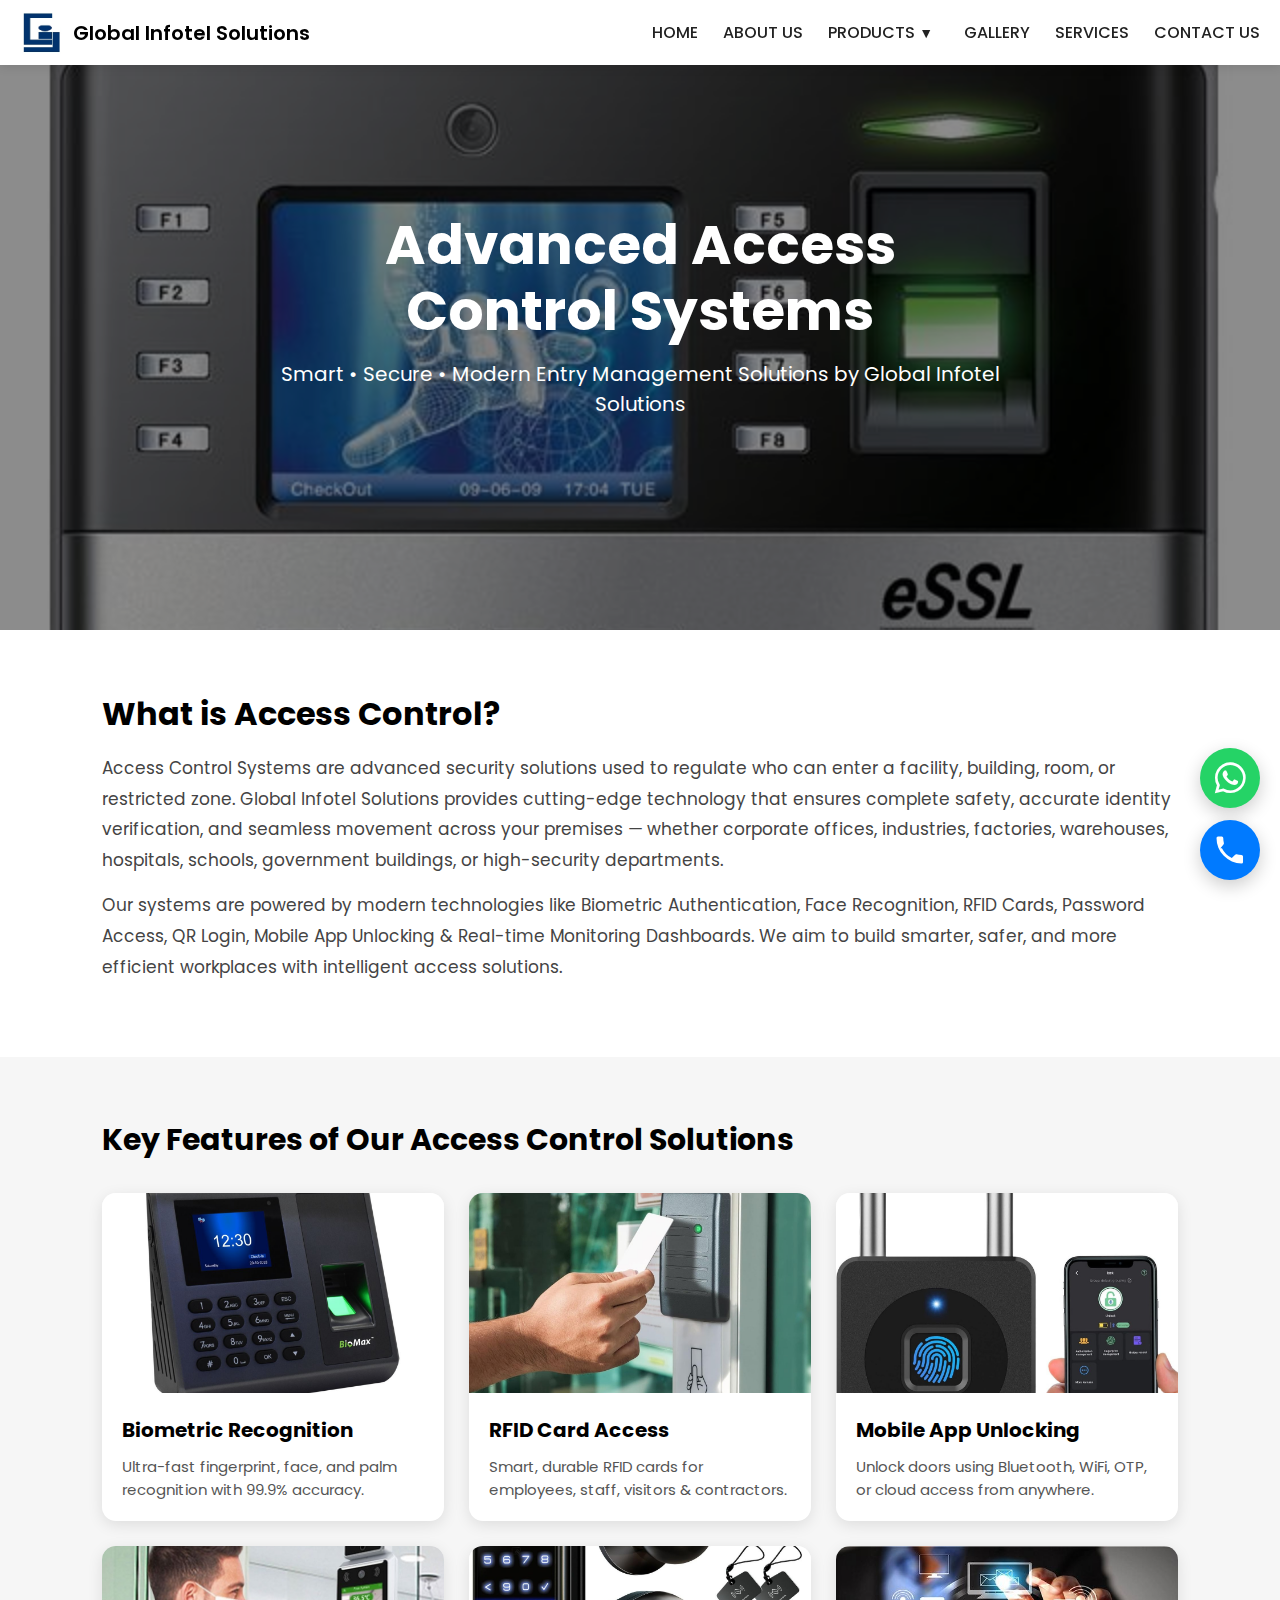
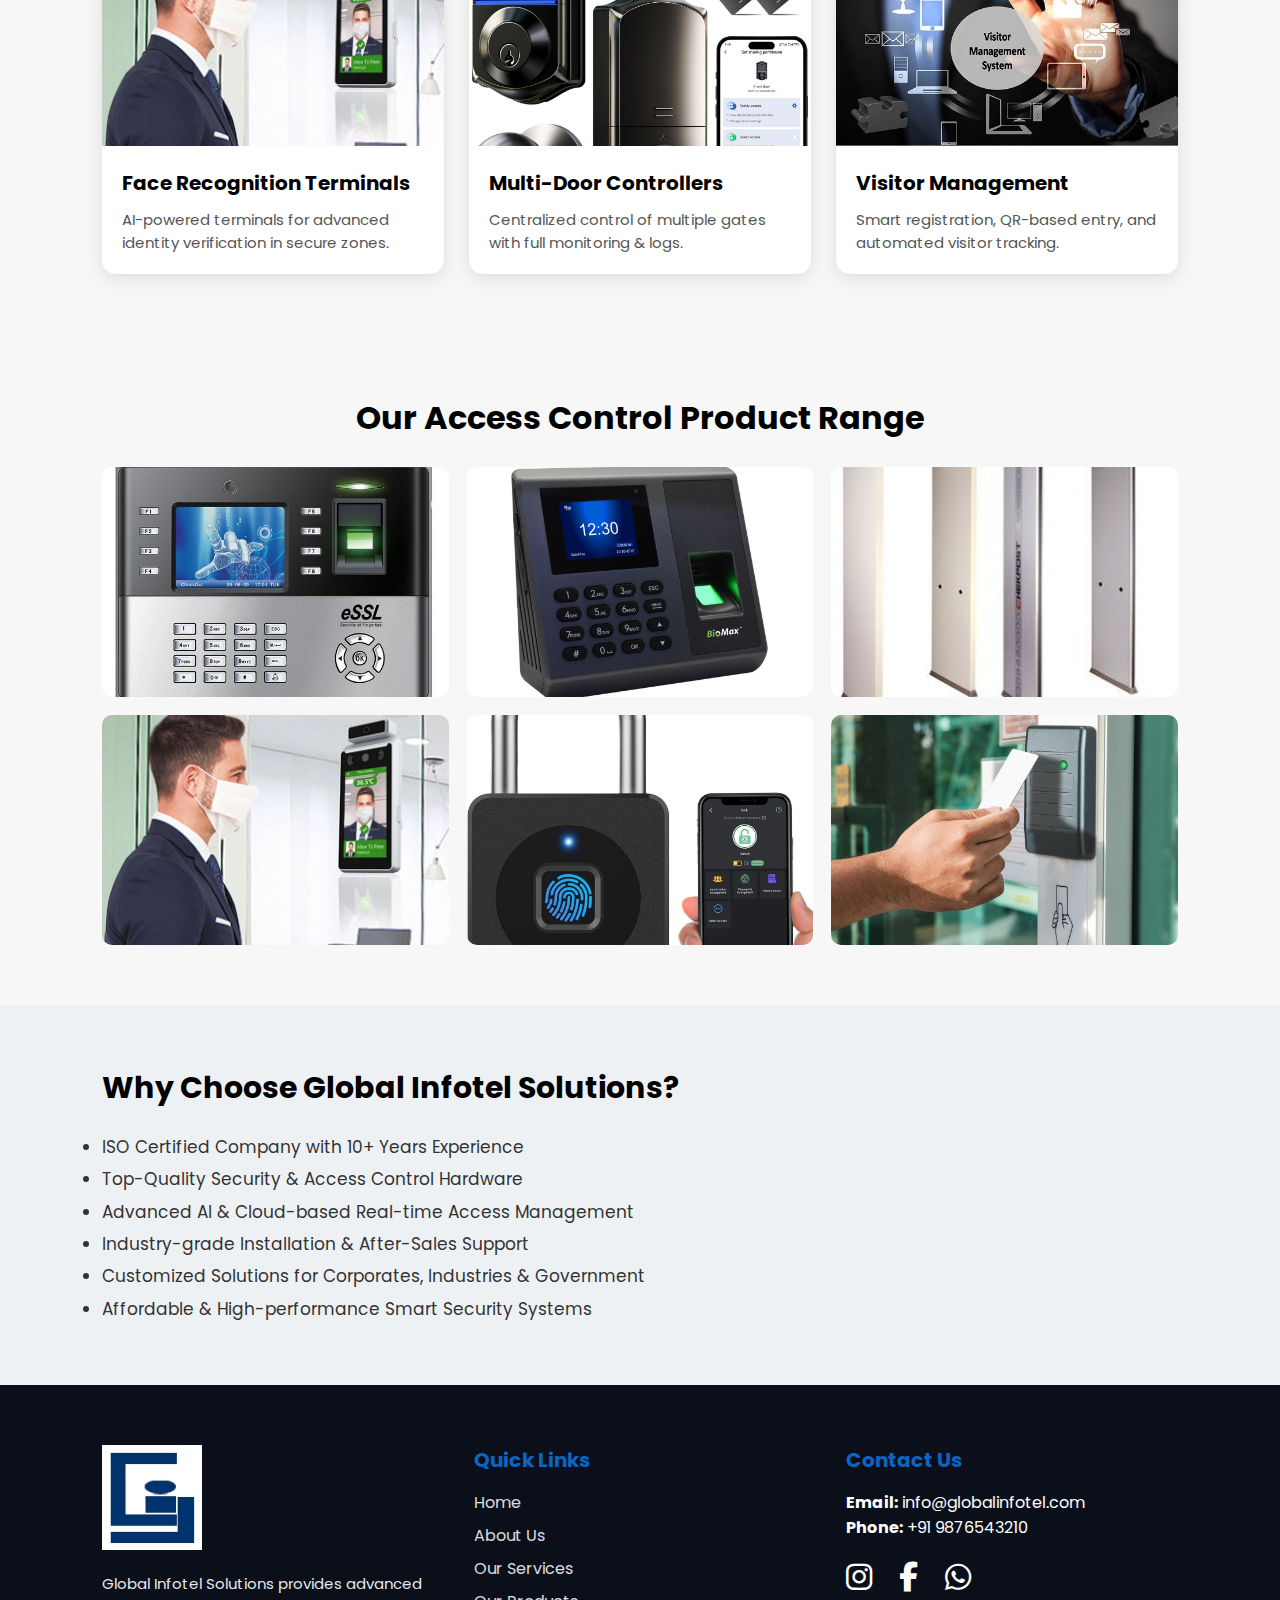
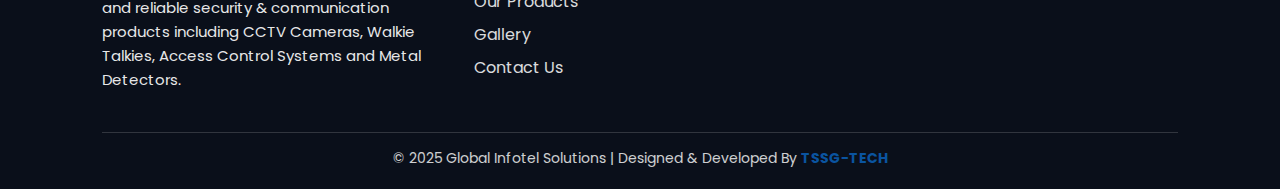
<file: Access Control.html>
<!DOCTYPE html>
<html lang="en">
<head>
    <meta charset="UTF-8" />
    <meta name="viewport" content="width=device-width, initial-scale=1.0" />
    <title>Global Infotel Solutions</title>

    <!-- Google Fonts -->
    <link href="https://fonts.googleapis.com/css2?family=Poppins:wght@300;400;500;600;700&display=swap" rel="stylesheet" />
    <!-- Font Awesome -->
    <link rel="stylesheet" href="https://cdnjs.cloudflare.com/ajax/libs/font-awesome/6.5.0/css/all.min.css" />
    <link rel="stylesheet" href="css or js/all.css" />
</head>
<body>

   <header class="navbar">
    <div class="logo">
    <img src="globalimages/GIS LOGO NEW.jpg" alt="Logo">
    <span class="logo-name">Global Infotel Solutions</span>
</div>

    <!-- Hamburger -->
    <div class="menu-toggle" id="menuBtn">
        <span class="open-icon">☰</span>
        <span class="close-icon">✕</span>
    </div>
    <ul class="menu" id="menuList">
        <li><a href="index.html">HOME</a></li>
        
        <li><a href="about.html">ABOUT US</a></li>

        <li class="dropdown">
    <a href="products.html" class="dropMain">PRODUCTS <span class="dropBtnArrow">▼</span></a>
    <div class="productCards">
        <span class="closeDrop">✖</span>
        <div class="pCard">Walkie Talkies</div>
        <div class="pCard">Two Way Radios</div>
        <div class="pCard">POC Radios</div>
        <div class="pCard">Intrinsically Safe Radios</div>
        <div class="pCard">Portable Vehicle Search Mirror</div>
        <div class="pCard">Hand Held Metal Detector</div>
        <div class="pCard">Door Frame Metal Detector Accessories</div>
        <div class="pCard">Body Worn Camera</div>
        <div class="pCard">Intrinsically Safe Mobile Phone</div>
        <div class="pCard">Search Light</div>
    </div>
        </li>

        <li><a href="blog.html">GALLERY</a></li>

        <li><a href="sevices.html">SERVICES</a></li>

        <li><a href="contact.html">CONTACT US</a></li>
    </ul>
</header>

<!-- banner  -->
<section class="banner">
    <div class="banner-image">
        <img src="globalimages/acess control.jpeg" alt="Banner Image">
    </div>
    <div class="banner-content">
        <h1>Advanced Access<br> Control Systems</h1>
        <p>Smart • Secure • Modern Entry Management Solutions by Global Infotel Solutions</p>
    </div>
</section>


<!-- ABOUT ACCESS CONTROL -->
<section class="acs-about">
    <h2>What is Access Control?</h2>
    <p>
        Access Control Systems are advanced security solutions used to regulate who can enter a facility, 
        building, room, or restricted zone. Global Infotel Solutions provides cutting-edge technology 
        that ensures complete safety, accurate identity verification, and seamless movement across your 
        premises — whether corporate offices, industries, factories, warehouses, hospitals, schools, 
        government buildings, or high-security departments.
    </p>

    <p>
        Our systems are powered by modern technologies like Biometric Authentication, Face Recognition, 
        RFID Cards, Password Access, QR Login, Mobile App Unlocking & Real-time Monitoring Dashboards.  
        We aim to build smarter, safer, and more efficient workplaces with intelligent access solutions.
    </p>
</section>

<!-- FEATURES -->
<section class="acs-features">
    <h2>Key Features of Our Access Control Solutions</h2>

    <div class="acs-grid">

        <div class="acs-card">
            <img src="globalimages/Biometric Recognition.jpeg">
            <h3>Biometric Recognition</h3>
            <p>Ultra-fast fingerprint, face, and palm recognition with 99.9% accuracy.</p>
        </div>

        <div class="acs-card">
            <img src="globalimages/RFID Card Access.jpeg">
            <h3>RFID Card Access</h3>
            <p>Smart, durable RFID cards for employees, staff, visitors & contractors.</p>
        </div>

        <div class="acs-card">
            <img src="globalimages/Mobile App Unlocking.jpeg">
            <h3>Mobile App Unlocking</h3>
            <p>Unlock doors using Bluetooth, WiFi, OTP, or cloud access from anywhere.</p>
        </div>

        <div class="acs-card">
            <img src="globalimages/Face Recognition Terminals.jpeg">
            <h3>Face Recognition Terminals</h3>
            <p>AI-powered terminals for advanced identity verification in secure zones.</p>
        </div>

        <div class="acs-card">
            <img src="globalimages/Multi-Door Controllers.jpeg">
            <h3>Multi-Door Controllers</h3>
            <p>Centralized control of multiple gates with full monitoring & logs.</p>
        </div>

        <div class="acs-card">
            <img src="globalimages/Visitor Management.jpeg">
            <h3>Visitor Management</h3>
            <p>Smart registration, QR-based entry, and automated visitor tracking.</p>
        </div>

    </div>
</section>

<!-- PRODUCT GALLERY -->
<section class="acs-gallery">
    <h2>Our Access Control Product Range</h2>

    <div class="gallery-grid">
        <img src="globalimages/acess control.jpeg">
        <img src="globalimages/Biometric Recognition.jpeg">
        <img src="globalimages/door frame.jpeg">
        <img src="globalimages/Face Recognition Terminals.jpeg">
        <img src="globalimages/Mobile App Unlocking.jpeg">
        <img src="globalimages/RFID Card Access.jpeg">
    </div>
</section>

<!-- WHY CHOOSE US -->
<section class="acs-why">
    <h2>Why Choose Global Infotel Solutions?</h2>

    <ul>
        <li>ISO Certified Company with 10+ Years Experience</li>
        <li>Top-Quality Security & Access Control Hardware</li>
        <li>Advanced AI & Cloud-based Real-time Access Management</li>
        <li>Industry-grade Installation & After-Sales Support</li>
        <li>Customized Solutions for Corporates, Industries & Government</li>
        <li>Affordable & High-performance Smart Security Systems</li>
    </ul>
</section>

<!-- footer  -->
<footer class="footer">

  <div class="footer-container">

    <!-- LOGO + ABOUT -->
    <div class="footer-box">
      <img src="globalimages/GIS LOGO NEW.jpg" class="footer-logo" alt="Global Infotel Solutions Logo">

      <p class="footer-about">
        Global Infotel Solutions provides advanced and reliable security &
        communication products including CCTV Cameras, Walkie Talkies,
        Access Control Systems and Metal Detectors.
      </p>
    </div>

    <!-- QUICK LINKS -->
    <div class="footer-box">
      <h3>Quick Links</h3>
     <ul class="footer-links">
        <li><a href="index.html">Home</a></li>
        <li><a href="about.html">About Us</a></li>
        <li><a href="sevices.html">Our Services</a></li>
        <li><a href="products.html">Our Products</a></li>
        <li><a href="blog.html">Gallery</a></li>
        <li><a href="contact.html">Contact Us</a></li>
      </ul>
    </div>

    <!-- CONTACT INFO -->
    <div class="footer-box">
      <h3>Contact Us</h3>

      <p><strong>Email:</strong> info@globalinfotel.com</p>
      <p><strong>Phone:</strong> +91 9876543210</p>

      <div class="social-links">
        <a href="#"><i class="fa-brands fa-instagram"></i></a>
        <a href="#"><i class="fa-brands fa-facebook-f"></i></a>
        <a href="#"><i class="fa-brands fa-whatsapp"></i></a>
</div>
    </div>

  </div>

  <!-- BOTTOM CREDIT -->
  <div class="footer-bottom">
    © 2025 Global Infotel Solutions | Designed & Developed By 
    <a href="https://tssgtech.com/" target="_blank">TSSG-TECH</a>
  </div>
</footer>

<!-- Floating Buttons -->
<div class="floating-actions">
<!-- WhatsApp -->
<link rel="stylesheet" href="https://cdnjs.cloudflare.com/ajax/libs/font-awesome/6.5.0/css/all.min.css">
<a class="action-btn whatsapp" href="https://wa.me/9876543210?text=Hello" target="_blank">
    <i class="fa-brands fa-whatsapp"></i>
</a>
<!-- Call -->
<a class="action-btn call" href="tel:9876543210">
<svg viewBox="0 0 24 24"><path d="M6.62 10.79a15.05 15.05 0 006.59 6.59l2.2-2.2a1 1 0 01.95-.27c1.04.27 2.16.42 3.32.42a1 1 0 011 1V20a1 1 0 01-1 1A17 17 0 013 4a1 1 0 011-1h2.5a1 1 0 011 1c0 1.16.15 2.28.42 3.32a1 1 0 01-.27.95l-2.03 2.52z"/></svg>
</a>
</div>

<script src="css or js/script.js"></script>
</body>
</html>
</file>
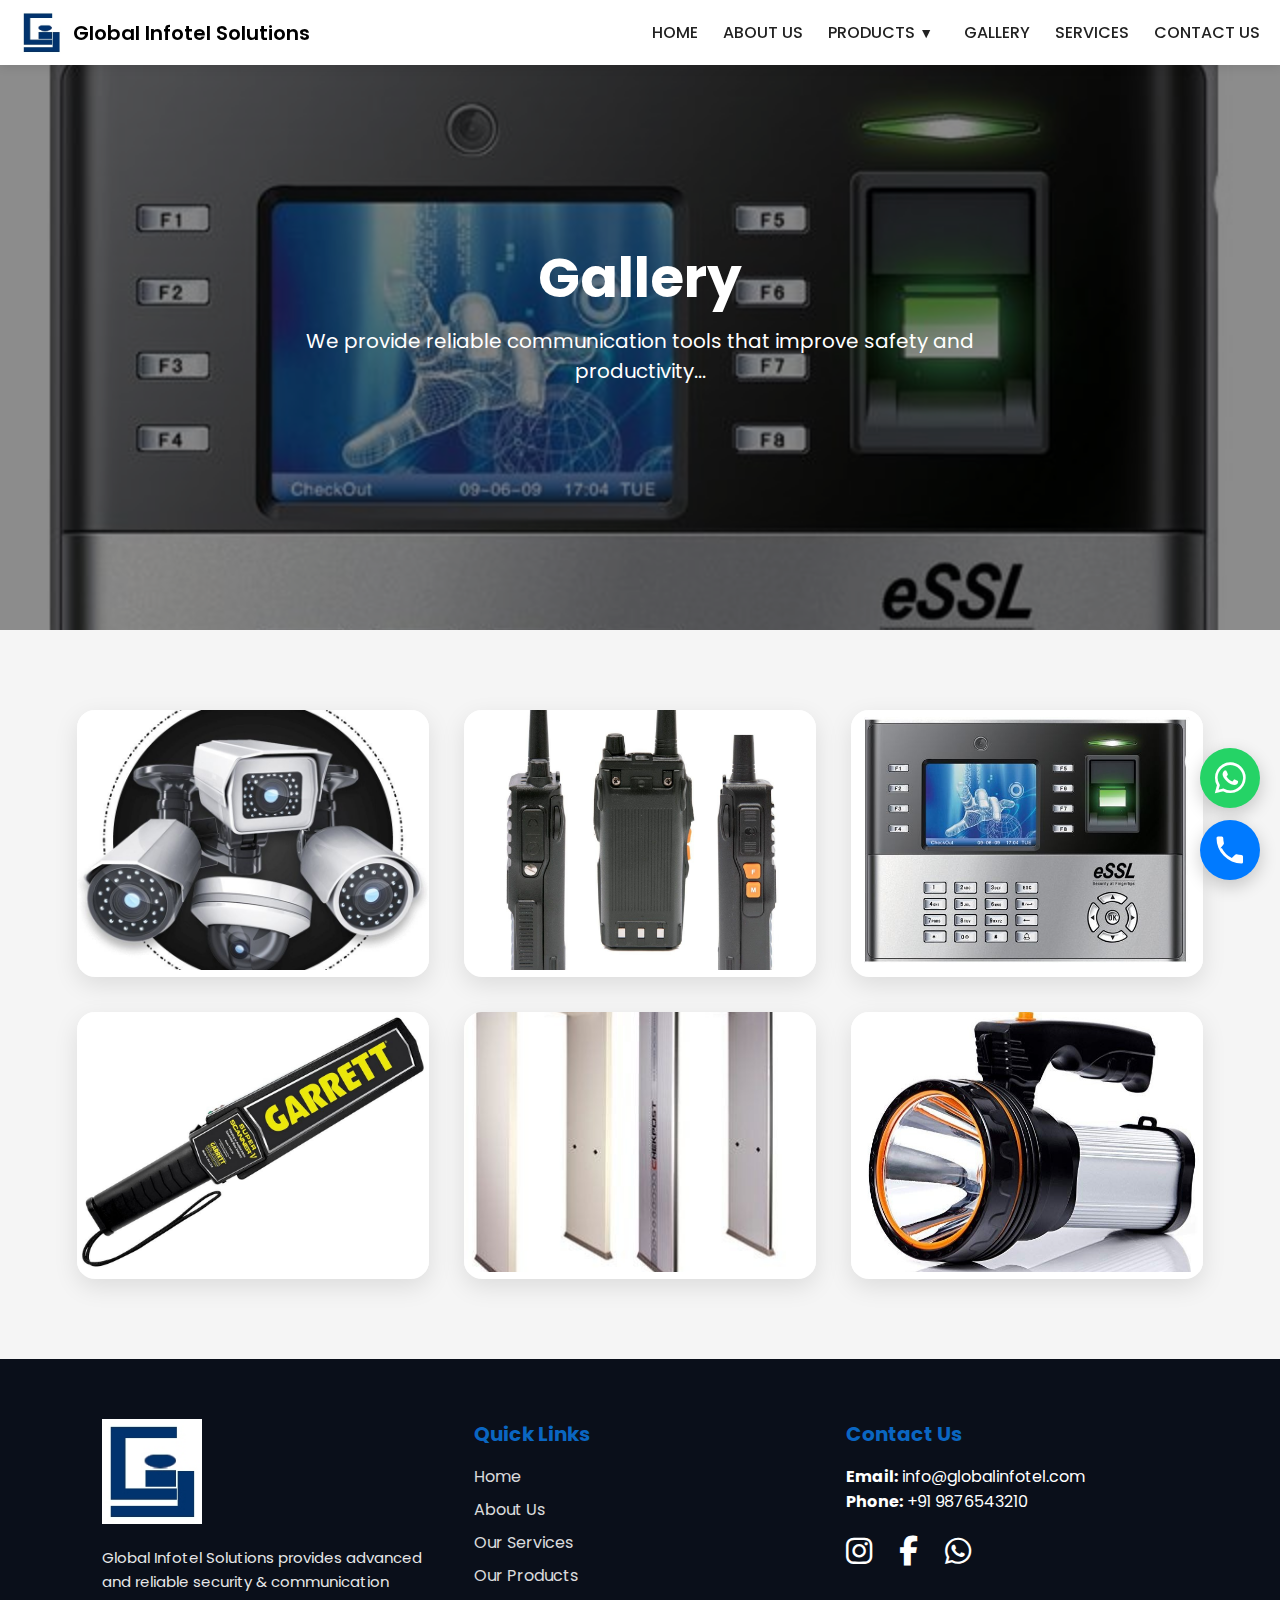
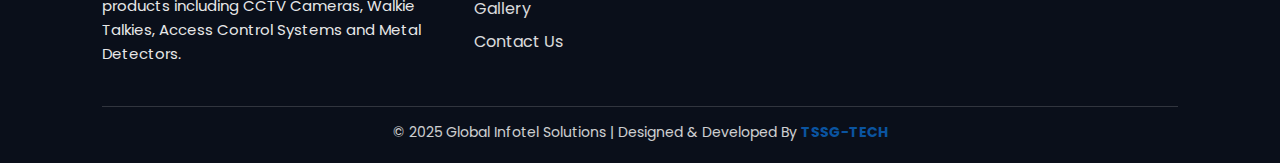
<file: blog.html>
<!DOCTYPE html>
<html lang="en">
<head>
    <meta charset="UTF-8" />
    <meta name="viewport" content="width=device-width, initial-scale=1.0" />
    <title>Global Infotel Solutions</title>

    <!-- Google Fonts -->
    <link href="https://fonts.googleapis.com/css2?family=Poppins:wght@300;400;500;600;700&display=swap" rel="stylesheet" />
    <!-- Font Awesome -->
    <link rel="stylesheet" href="https://cdnjs.cloudflare.com/ajax/libs/font-awesome/6.5.0/css/all.min.css" />
    <link rel="stylesheet" href="css or js/all.css" />
</head>
<body>

   <header class="navbar">
    <div class="logo">
    <img src="globalimages/GIS LOGO NEW.jpg" alt="Logo">
    <span class="logo-name">Global Infotel Solutions</span>
</div>

    <!-- Hamburger -->
    <div class="menu-toggle" id="menuBtn">
        <span class="open-icon">☰</span>
        <span class="close-icon">✕</span>
    </div>
    <ul class="menu" id="menuList">
        <li><a href="index.html">HOME</a></li>
        
        <li><a href="about.html">ABOUT US</a></li>

        <li class="dropdown">
    <a href="products.html" class="dropMain">PRODUCTS <span class="dropBtnArrow">▼</span></a>
    <div class="productCards">
        <span class="closeDrop">✖</span>
        <div class="pCard">Walkie Talkies</div>
        <div class="pCard">Two Way Radios</div>
        <div class="pCard">POC Radios</div>
        <div class="pCard">Intrinsically Safe Radios</div>
        <div class="pCard">Portable Vehicle Search Mirror</div>
        <div class="pCard">Hand Held Metal Detector</div>
        <div class="pCard">Door Frame Metal Detector Accessories</div>
        <div class="pCard">Body Worn Camera</div>
        <div class="pCard">Intrinsically Safe Mobile Phone</div>
        <div class="pCard">Search Light</div>
    </div>
        </li>

        <li><a href="blog.html">GALLERY</a></li>

        <li><a href="sevices.html">SERVICES</a></li>

        <li><a href="contact.html">CONTACT US</a></li>
    </ul>
</header>

<!-- banner  -->
<section class="banner">
    <div class="banner-image">
        <img src="globalimages/acess control.jpeg" alt="Banner Image">
    </div>
    <div class="banner-content">
        <h1>Gallery</h1>
        <p>We provide reliable communication tools that improve safety and productivity...</p>
    </div>
</section>


<section class="blog-area">
    <!-- <h2 class="blog-heading">Global Infotel Solutions – Latest Gallery</h2>
    <p class="blog-tagline">
        Explore expert insights, product guides and technology updates in Security & Communication Systems.
    </p> -->

    <div class="blog-grid">

        <!-- BLOG 1 -->
        <div class="blog-item">
            <img src="globalimages/cctv.jpeg" alt="CCTV Security Blog">
        </div>

        <!-- BLOG 2 -->
        <div class="blog-item">
            <img src="globalimages/walkie talkie.jpeg" alt="Walkie Talkies">
        </div>

        <!-- BLOG 3 -->
        <div class="blog-item">
            <img src="globalimages/acess control.jpeg" alt="Access Control">
        </div>

        <!-- BLOG 4 -->
        <div class="blog-item">
            <img src="globalimages/hand held.jpeg" alt="Hand Held Metal Detector">
        </div>

        <!-- BLOG 5 -->
        <div class="blog-item">
            <img src="globalimages/door frame.jpeg" alt="Door Frame Metal Detector">
        </div>

        <!-- BLOG 6 -->
        <div class="blog-item">
            <img src="globalimages/search light.jpeg" alt="Search Light">
        </div>

    </div>
</section>

<!-- footer  -->
<footer class="footer">

  <div class="footer-container">

    <!-- LOGO + ABOUT -->
    <div class="footer-box">
      <img src="globalimages/GIS LOGO NEW.jpg" class="footer-logo" alt="Global Infotel Solutions Logo">

      <p class="footer-about">
        Global Infotel Solutions provides advanced and reliable security &
        communication products including CCTV Cameras, Walkie Talkies,
        Access Control Systems and Metal Detectors.
      </p>
    </div>

    <!-- QUICK LINKS -->
    <div class="footer-box">
      <h3>Quick Links</h3>
     <ul class="footer-links">
        <li><a href="index.html">Home</a></li>
        <li><a href="about.html">About Us</a></li>
        <li><a href="sevices.html">Our Services</a></li>
        <li><a href="products.html">Our Products</a></li>
        <li><a href="blog.html">Gallery</a></li>
        <li><a href="contact.html">Contact Us</a></li>
      </ul>
    </div>

    <!-- CONTACT INFO -->
    <div class="footer-box">
      <h3>Contact Us</h3>

      <p><strong>Email:</strong> info@globalinfotel.com</p>
      <p><strong>Phone:</strong> +91 9876543210</p>

      <div class="social-links">
        <a href="#"><i class="fa-brands fa-instagram"></i></a>
        <a href="#"><i class="fa-brands fa-facebook-f"></i></a>
        <a href="#"><i class="fa-brands fa-whatsapp"></i></a>
</div>
    </div>

  </div>

  <!-- BOTTOM CREDIT -->
  <div class="footer-bottom">
    © 2025 Global Infotel Solutions | Designed & Developed By 
    <a href="https://tssgtech.com/" target="_blank">TSSG-TECH</a>
  </div>
</footer>

<!-- Floating Buttons -->
<div class="floating-actions">
<!-- WhatsApp -->
<link rel="stylesheet" href="https://cdnjs.cloudflare.com/ajax/libs/font-awesome/6.5.0/css/all.min.css">
<a class="action-btn whatsapp" href="https://wa.me/9876543210?text=Hello" target="_blank">
    <i class="fa-brands fa-whatsapp"></i>
</a>
<!-- Call -->
<a class="action-btn call" href="tel:9876543210">
<svg viewBox="0 0 24 24"><path d="M6.62 10.79a15.05 15.05 0 006.59 6.59l2.2-2.2a1 1 0 01.95-.27c1.04.27 2.16.42 3.32.42a1 1 0 011 1V20a1 1 0 01-1 1A17 17 0 013 4a1 1 0 011-1h2.5a1 1 0 011 1c0 1.16.15 2.28.42 3.32a1 1 0 01-.27.95l-2.03 2.52z"/></svg>
</a>
</div>

<script src="css or js/script.js"></script>
</body>
</html>
</file>
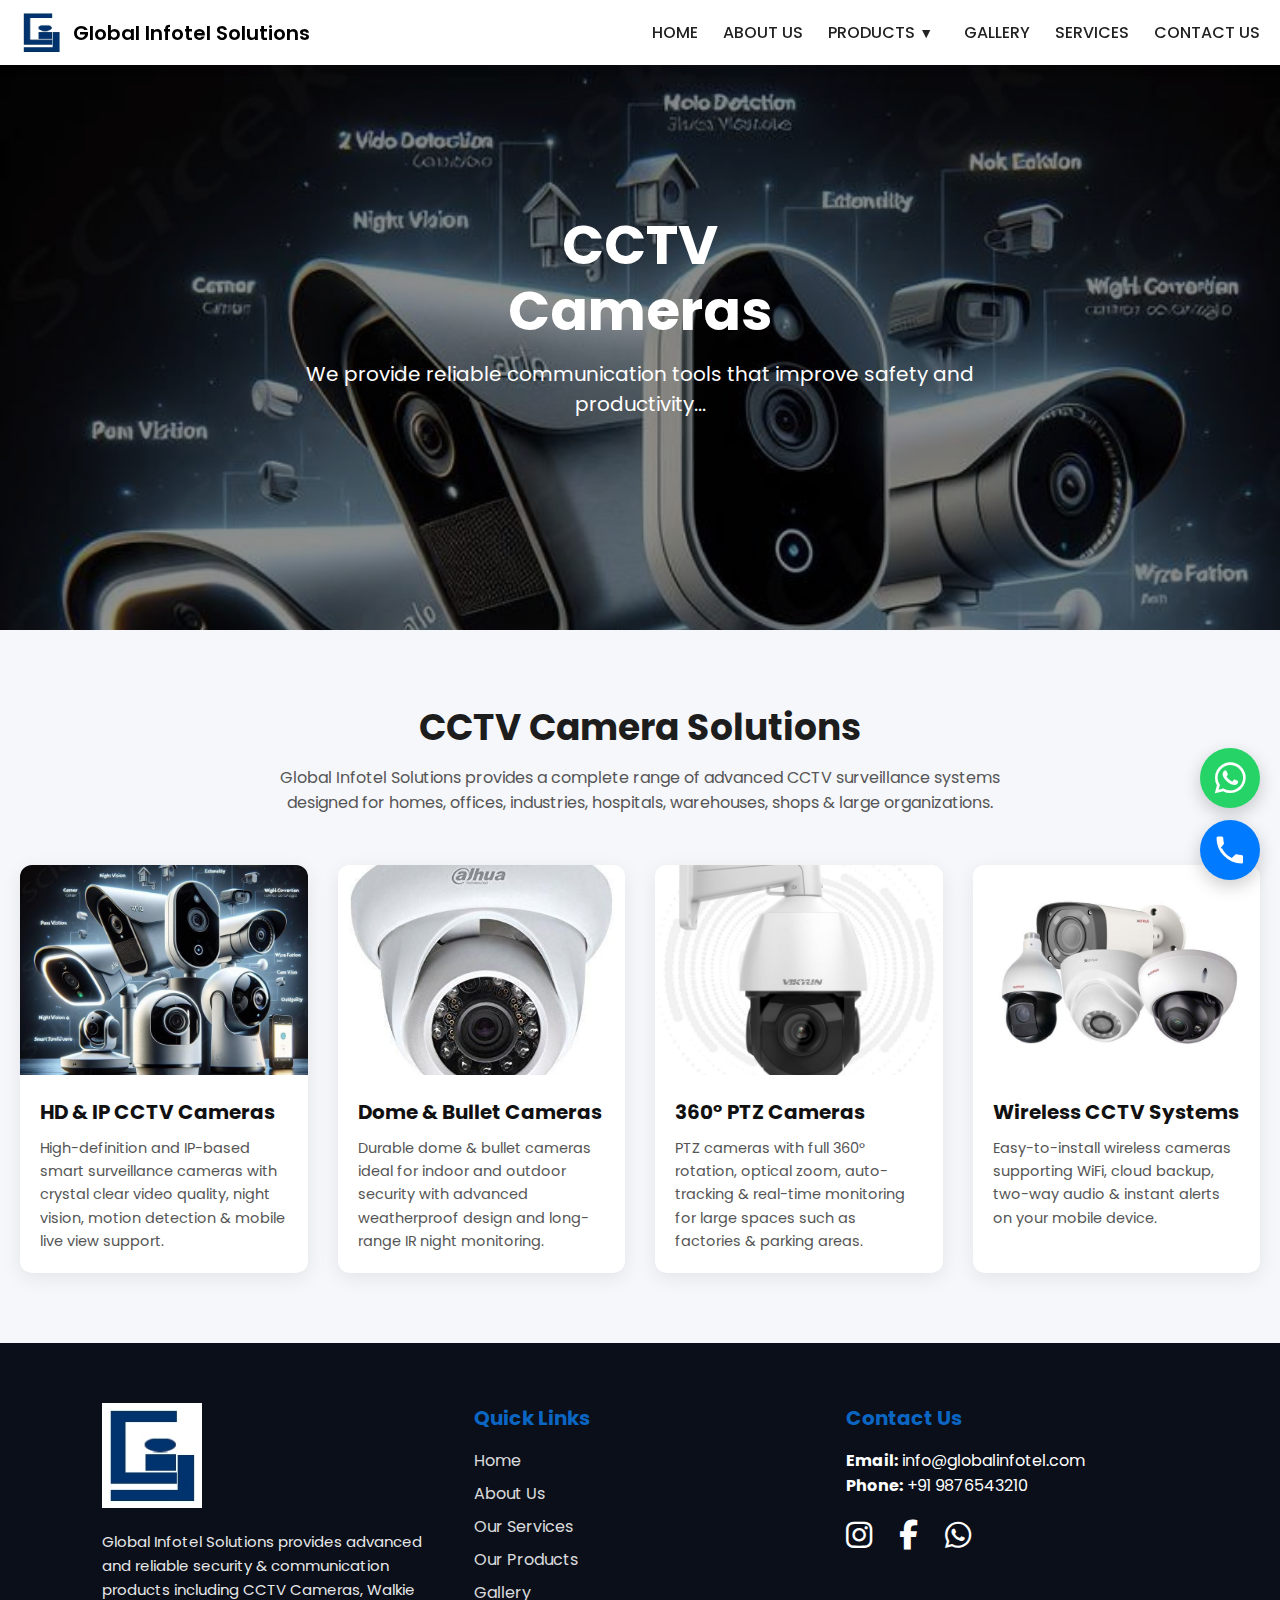
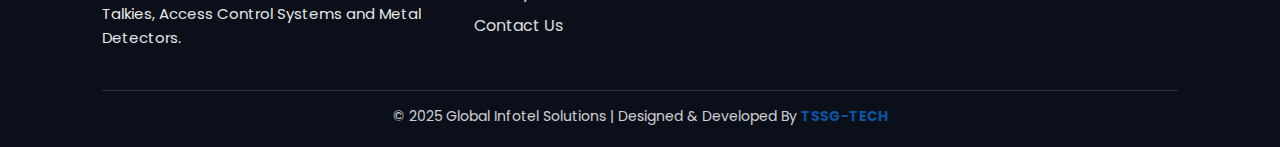
<file: cctv.html>
<!DOCTYPE html>
<html lang="en">
<head>
    <meta charset="UTF-8" />
    <meta name="viewport" content="width=device-width, initial-scale=1.0" />
    <title>Global Infotel Solutions</title>

    <!-- Google Fonts -->
    <link href="https://fonts.googleapis.com/css2?family=Poppins:wght@300;400;500;600;700&display=swap" rel="stylesheet" />
    <!-- Font Awesome -->
    <link rel="stylesheet" href="https://cdnjs.cloudflare.com/ajax/libs/font-awesome/6.5.0/css/all.min.css" />
    <link rel="stylesheet" href="css or js/all.css" />
</head>
<body>

    <header class="navbar">
    <div class="logo">
    <img src="globalimages/GIS LOGO NEW.jpg" alt="Logo">
    <span class="logo-name">Global Infotel Solutions</span>
</div>

    <!-- Hamburger -->
    <div class="menu-toggle" id="menuBtn">
        <span class="open-icon">☰</span>
        <span class="close-icon">✕</span>
    </div>
    <ul class="menu" id="menuList">
        <li><a href="index.html">HOME</a></li>
        
        <li><a href="about.html">ABOUT US</a></li>

        <li class="dropdown">
    <a href="products.html" class="dropMain">PRODUCTS <span class="dropBtnArrow">▼</span></a>
    <div class="productCards">
        <span class="closeDrop">✖</span>
        <div class="pCard">Walkie Talkies</div>
        <div class="pCard">Two Way Radios</div>
        <div class="pCard">POC Radios</div>
        <div class="pCard">Intrinsically Safe Radios</div>
        <div class="pCard">Portable Vehicle Search Mirror</div>
        <div class="pCard">Hand Held Metal Detector</div>
        <div class="pCard">Door Frame Metal Detector Accessories</div>
        <div class="pCard">Body Worn Camera</div>
        <div class="pCard">Intrinsically Safe Mobile Phone</div>
        <div class="pCard">Search Light</div>
    </div>
        </li>

        <li><a href="blog.html">GALLERY</a></li>

        <li><a href="sevices.html">SERVICES</a></li>

        <li><a href="contact.html">CONTACT US</a></li>
    </ul>
</header>

<!-- banner  -->
<section class="banner">
    <div class="banner-image">
        <img src="globalimages/HD & IP CCTV Cameras.jpeg" alt="Banner Image">
    </div>
    <div class="banner-content">
        <h1>CCTV <br> Cameras</h1>
        <p>We provide reliable communication tools that improve safety and productivity...</p>
    </div>
</section>

<!-- cctv section  -->
<!-- CCTV CAMERA SECTION -->
<section class="cctv-section">
    <div class="container">
        <h2 class="section-title">CCTV Camera Solutions</h2>
        <p class="section-subtitle">
            Global Infotel Solutions provides a complete range of advanced CCTV surveillance systems 
            designed for homes, offices, industries, hospitals, warehouses, shops & large organizations.
        </p>

        <div class="cctv-grid">

            <!-- Item 1 -->
            <div class="cctv-card">
                <img src="globalimages/HD & IP CCTV Cameras.jpeg" alt="CCTV Camera">
                <h3>HD & IP CCTV Cameras</h3>
                <p>
                    High-definition and IP-based smart surveillance cameras with crystal clear video quality, 
                    night vision, motion detection & mobile live view support.
                </p>
            </div>

            <!-- Item 2 -->
            <div class="cctv-card">
                <img src="globalimages/c1.jpeg" alt="CCTV Camera">
                <h3>Dome & Bullet Cameras</h3>
                <p>
                    Durable dome & bullet cameras ideal for indoor and outdoor security with advanced 
                    weatherproof design and long-range IR night monitoring.
                </p>
            </div>

            <!-- Item 3 -->
            <div class="cctv-card">
                <img src="globalimages/c2.jpeg" alt="CCTV Camera">
                <h3>360° PTZ Cameras</h3>
                <p>
                    PTZ cameras with full 360° rotation, optical zoom, auto-tracking & real-time monitoring for 
                    large spaces such as factories & parking areas.
                </p>
            </div>

            <!-- Item 4 -->  
            <div class="cctv-card">
                <img src="globalimages/c3.jpeg" alt="CCTV Camera">
                <h3>Wireless CCTV Systems</h3>
                <p>
                    Easy-to-install wireless cameras supporting WiFi, cloud backup, two-way audio & 
                    instant alerts on your mobile device.
                </p>
            </div>

        </div>
    </div>
</section>

<!-- footer  -->
<footer class="footer">

  <div class="footer-container">

    <!-- LOGO + ABOUT -->
    <div class="footer-box">
      <img src="globalimages/GIS LOGO NEW.jpg" class="footer-logo" alt="Global Infotel Solutions Logo">

      <p class="footer-about">
        Global Infotel Solutions provides advanced and reliable security &
        communication products including CCTV Cameras, Walkie Talkies,
        Access Control Systems and Metal Detectors.
      </p>
    </div>

    <!-- QUICK LINKS -->
    <div class="footer-box">
      <h3>Quick Links</h3>
     <ul class="footer-links">
        <li><a href="index.html">Home</a></li>
        <li><a href="about.html">About Us</a></li>
        <li><a href="sevices.html">Our Services</a></li>
        <li><a href="products.html">Our Products</a></li>
        <li><a href="blog.html">Gallery</a></li>
        <li><a href="contact.html">Contact Us</a></li>
      </ul>
    </div>

    <!-- CONTACT INFO -->
    <div class="footer-box">
      <h3>Contact Us</h3>

      <p><strong>Email:</strong> info@globalinfotel.com</p>
      <p><strong>Phone:</strong> +91 9876543210</p>

      <div class="social-links">
        <a href="#"><i class="fa-brands fa-instagram"></i></a>
        <a href="#"><i class="fa-brands fa-facebook-f"></i></a>
        <a href="#"><i class="fa-brands fa-whatsapp"></i></a>
</div>
    </div>

  </div>

  <!-- BOTTOM CREDIT -->
  <div class="footer-bottom">
    © 2025 Global Infotel Solutions | Designed & Developed By 
    <a href="https://tssgtech.com/" target="_blank">TSSG-TECH</a>
  </div>
</footer>

<!-- Floating Buttons -->
<div class="floating-actions">
<!-- WhatsApp -->
<link rel="stylesheet" href="https://cdnjs.cloudflare.com/ajax/libs/font-awesome/6.5.0/css/all.min.css">
<a class="action-btn whatsapp" href="https://wa.me/9876543210?text=Hello" target="_blank">
    <i class="fa-brands fa-whatsapp"></i>
</a>
<!-- Call -->
<a class="action-btn call" href="tel:9876543210">
<svg viewBox="0 0 24 24"><path d="M6.62 10.79a15.05 15.05 0 006.59 6.59l2.2-2.2a1 1 0 01.95-.27c1.04.27 2.16.42 3.32.42a1 1 0 011 1V20a1 1 0 01-1 1A17 17 0 013 4a1 1 0 011-1h2.5a1 1 0 011 1c0 1.16.15 2.28.42 3.32a1 1 0 01-.27.95l-2.03 2.52z"/></svg>
</a>
</div>

<script src="css or js/script.js"></script>
</body>
</html>
</file>
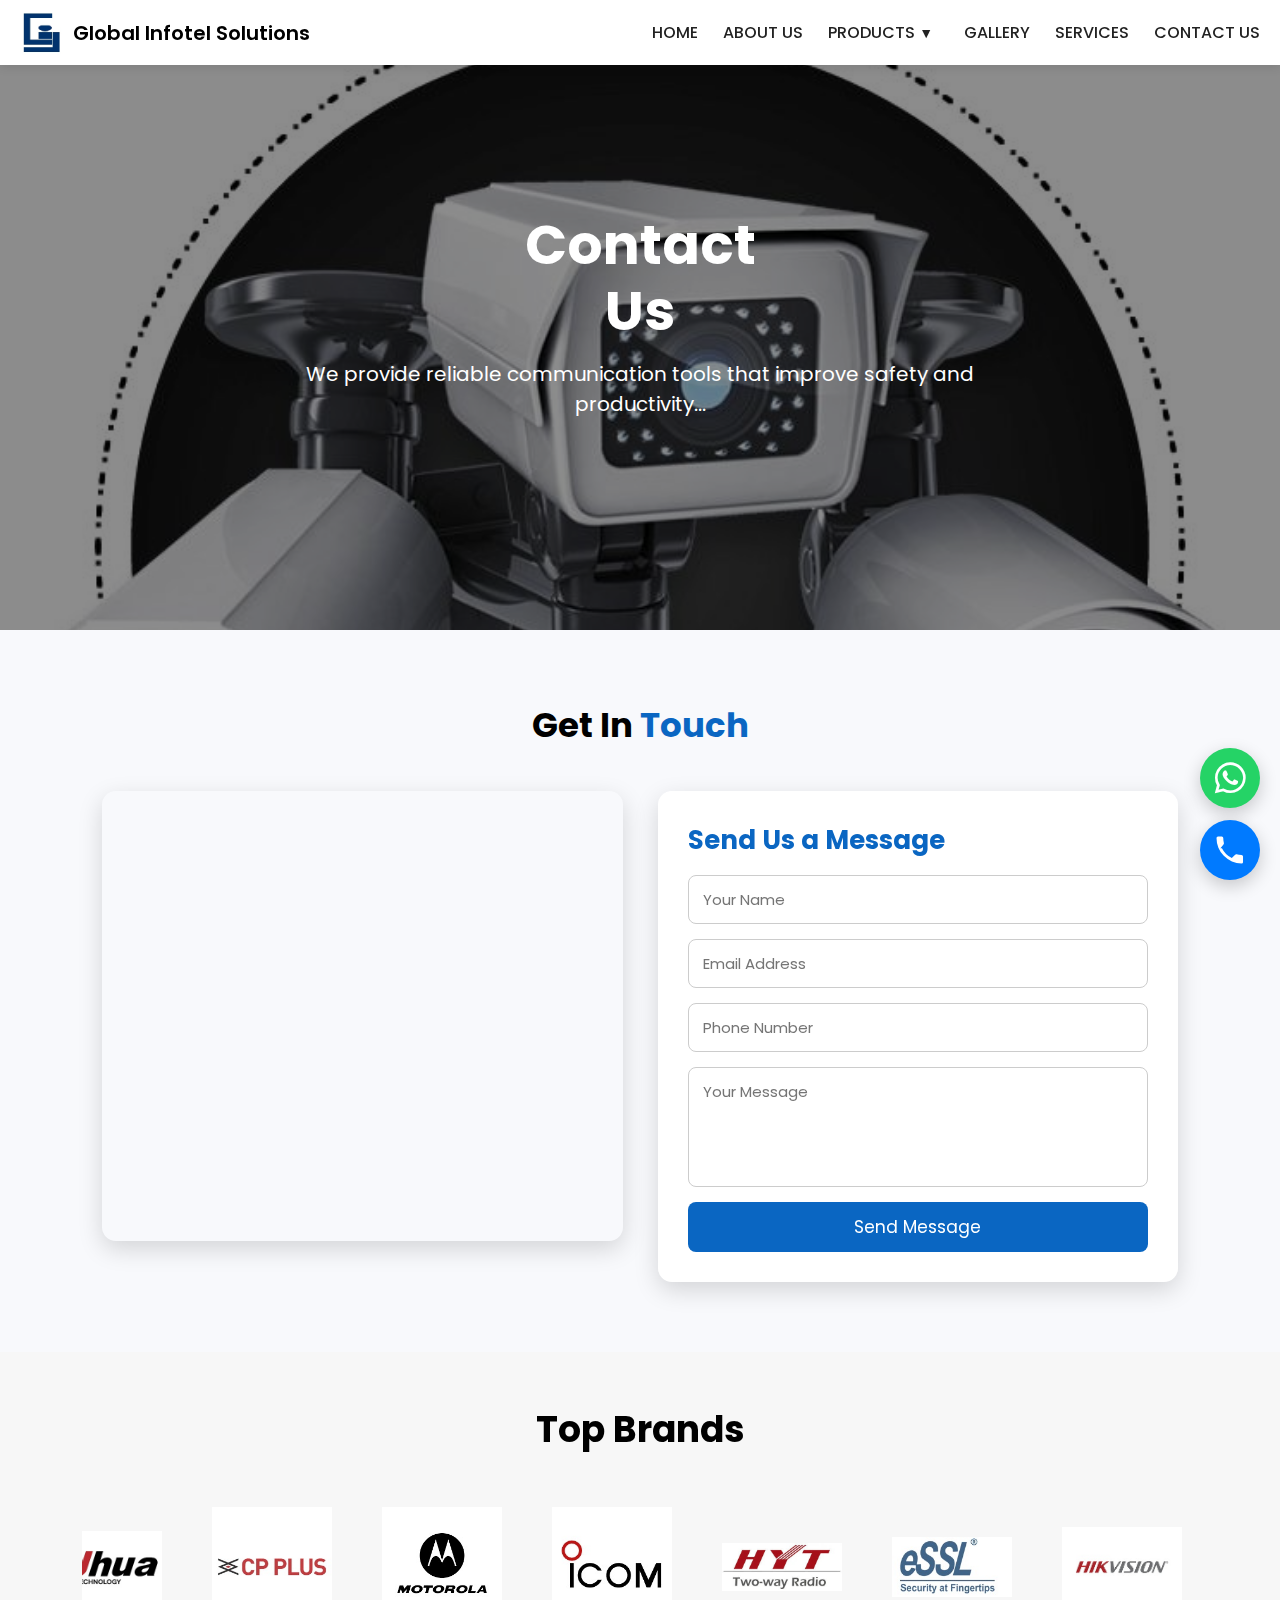
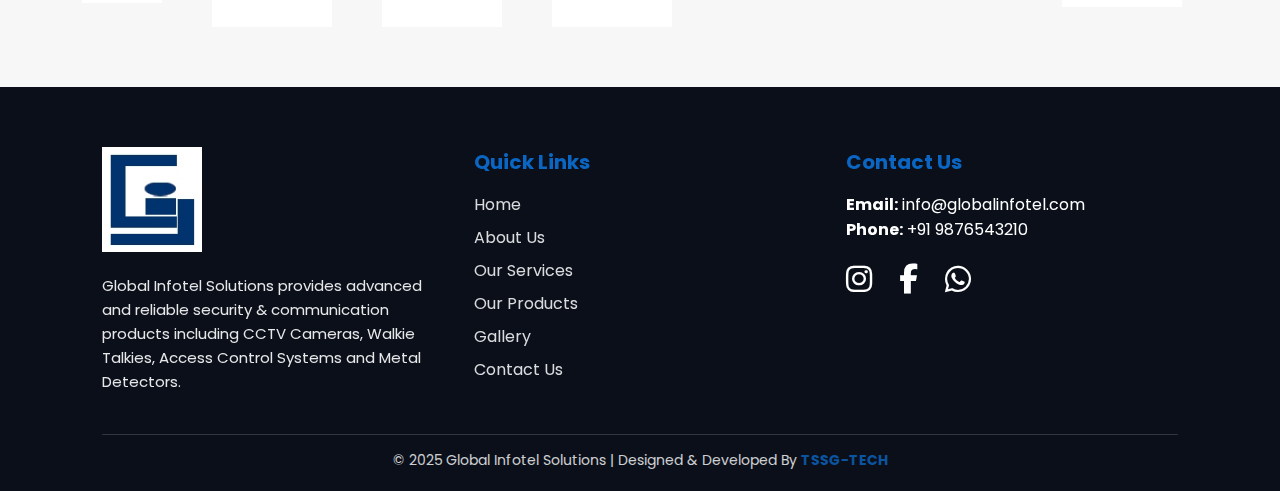
<file: contact.html>
<!DOCTYPE html>
<html lang="en">
<head>
    <meta charset="UTF-8" />
    <meta name="viewport" content="width=device-width, initial-scale=1.0" />
    <title>Global Infotel Solutions</title>

    <!-- Google Fonts -->
    <link href="https://fonts.googleapis.com/css2?family=Poppins:wght@300;400;500;600;700&display=swap" rel="stylesheet" />
    <!-- Font Awesome -->
    <link rel="stylesheet" href="https://cdnjs.cloudflare.com/ajax/libs/font-awesome/6.5.0/css/all.min.css" />
    <link rel="stylesheet" href="css or js/all.css" />
</head>
<body>

     <header class="navbar">
    <div class="logo">
    <img src="globalimages/GIS LOGO NEW.jpg" alt="Logo">
    <span class="logo-name">Global Infotel Solutions</span>
</div>

    <!-- Hamburger -->
    <div class="menu-toggle" id="menuBtn">
        <span class="open-icon">☰</span>
        <span class="close-icon">✕</span>
    </div>
    <ul class="menu" id="menuList">
        <li><a href="index.html">HOME</a></li>
        
        <li><a href="about.html">ABOUT US</a></li>

        <li class="dropdown">
    <a href="products.html" class="dropMain">PRODUCTS <span class="dropBtnArrow">▼</span></a>
    <div class="productCards">
        <span class="closeDrop">✖</span>
        <div class="pCard">Walkie Talkies</div>
        <div class="pCard">Two Way Radios</div>
        <div class="pCard">POC Radios</div>
        <div class="pCard">Intrinsically Safe Radios</div>
        <div class="pCard">Portable Vehicle Search Mirror</div>
        <div class="pCard">Hand Held Metal Detector</div>
        <div class="pCard">Door Frame Metal Detector Accessories</div>
        <div class="pCard">Body Worn Camera</div>
        <div class="pCard">Intrinsically Safe Mobile Phone</div>
        <div class="pCard">Search Light</div>
    </div>
        </li>

        <li><a href="blog.html">GALLERY</a></li>

        <li><a href="sevices.html">SERVICES</a></li>

        <li><a href="contact.html">CONTACT US</a></li>
    </ul>
</header>

<!-- banner  -->
<section class="banner">
    <div class="banner-image">
        <img src="globalimages/cctv.jpeg" alt="Banner Image">
    </div>
    <div class="banner-content">
        <h1>Contact<br>Us</h1>
        <p>We provide reliable communication tools that improve safety and productivity...</p>
    </div>
</section>


<!-- contact  -->
<section class="contact-section">

  <h2 class="contact-title">Get In <span>Touch</span></h2>

  <div class="contact-wrapper">

    <!-- LEFT : GOOGLE MAP -->
    <div class="contact-map">
      <iframe 
        src="https://www.google.com/maps/embed?pb=!1m18!1m12!1m3!1d241317.11610369737!2d72.74109874232089!3d19.082522317987103!2m3!1f0!2f0!3f0!3m2!1i1024!2i768!4f13.1!3m3!1m2!1s0x3be7b63e96f2ab03%3A0x4f8161c6fba63b99!2sMumbai!5e0!3m2!1sen!2sin!4v1700000000000"
        width="100%" height="100%" style="border:0;" allowfullscreen="" loading="lazy">
      </iframe>
    </div>

    <!-- RIGHT : CONTACT FORM -->
    <div class="contact-form">
      <h3>Send Us a Message</h3>

      <form>
        <input type="text" placeholder="Your Name" required>
        <input type="email" placeholder="Email Address" required>
        <input type="text" placeholder="Phone Number" required>
        <textarea placeholder="Your Message" required></textarea>

        <button type="submit">Send Message</button>
      </form>
    </div>

  </div>

</section>

<!-- top brands  -->
<section class="brand-section">
    <h2>Top Brands</h2>

    <div class="slider-container">

        <!-- LEFT ARROW -->
        <!-- <button class="arrow left" id="leftBtn">&#10094;</button> -->

        <div class="brand-slider" id="slider">
            <img src="globalimages/ajhua.jpeg" alt="">
            <img src="globalimages/cp plus.jpeg" alt="">
            <img src="globalimages/moto rola.jpeg" alt="">
            <img src="globalimages/icom.jpeg" alt="">
            <img src="globalimages/hyt.jpeg" alt="">
            <img src="globalimages/essl.jpeg" alt="">
            <img src="globalimages/hikvision.jpeg" alt="">
            <img src="globalimages/kenwood.jpeg" alt="">
            <img src="globalimages/jvc kenwood.jpeg" alt="">
        </div>

        <!-- RIGHT ARROW -->
        <!-- <button class="arrow right" id="rightBtn">&#10095;</button> -->

    </div>
</section>

<!-- footer  -->
<footer class="footer">

  <div class="footer-container">

    <!-- LOGO + ABOUT -->
    <div class="footer-box">
      <img src="globalimages/GIS LOGO NEW.jpg" class="footer-logo" alt="Global Infotel Solutions Logo">

      <p class="footer-about">
        Global Infotel Solutions provides advanced and reliable security &
        communication products including CCTV Cameras, Walkie Talkies,
        Access Control Systems and Metal Detectors.
      </p>
    </div>

    <!-- QUICK LINKS -->
    <div class="footer-box">
      <h3>Quick Links</h3>
    <ul class="footer-links">
        <li><a href="index.html">Home</a></li>
        <li><a href="about.html">About Us</a></li>
        <li><a href="sevices.html">Our Services</a></li>
        <li><a href="products.html">Our Products</a></li>
        <li><a href="blog.html">Gallery</a></li>
        <li><a href="contact.html">Contact Us</a></li>
      </ul>
    </div>

    <!-- CONTACT INFO -->
    <div class="footer-box">
      <h3>Contact Us</h3>

      <p><strong>Email:</strong> info@globalinfotel.com</p>
      <p><strong>Phone:</strong> +91 9876543210</p>

      <div class="social-links">
        <a href="#"><i class="fa-brands fa-instagram"></i></a>
        <a href="#"><i class="fa-brands fa-facebook-f"></i></a>
        <a href="#"><i class="fa-brands fa-whatsapp"></i></a>
</div>
    </div>

  </div>

  <!-- BOTTOM CREDIT -->
  <div class="footer-bottom">
    © 2025 Global Infotel Solutions | Designed & Developed By 
    <a href="https://tssgtech.com/" target="_blank">TSSG-TECH</a>
  </div>
</footer>

<!-- Floating Buttons -->
<div class="floating-actions">
<!-- WhatsApp -->
<link rel="stylesheet" href="https://cdnjs.cloudflare.com/ajax/libs/font-awesome/6.5.0/css/all.min.css">
<a class="action-btn whatsapp" href="https://wa.me/9876543210?text=Hello" target="_blank">
    <i class="fa-brands fa-whatsapp"></i>
</a>
<!-- Call -->
<a class="action-btn call" href="tel:9876543210">
<svg viewBox="0 0 24 24"><path d="M6.62 10.79a15.05 15.05 0 006.59 6.59l2.2-2.2a1 1 0 01.95-.27c1.04.27 2.16.42 3.32.42a1 1 0 011 1V20a1 1 0 01-1 1A17 17 0 013 4a1 1 0 011-1h2.5a1 1 0 011 1c0 1.16.15 2.28.42 3.32a1 1 0 01-.27.95l-2.03 2.52z"/></svg>
</a>
</div>

<script src="css or js/script.js"></script>
</body>
</html>
</file>
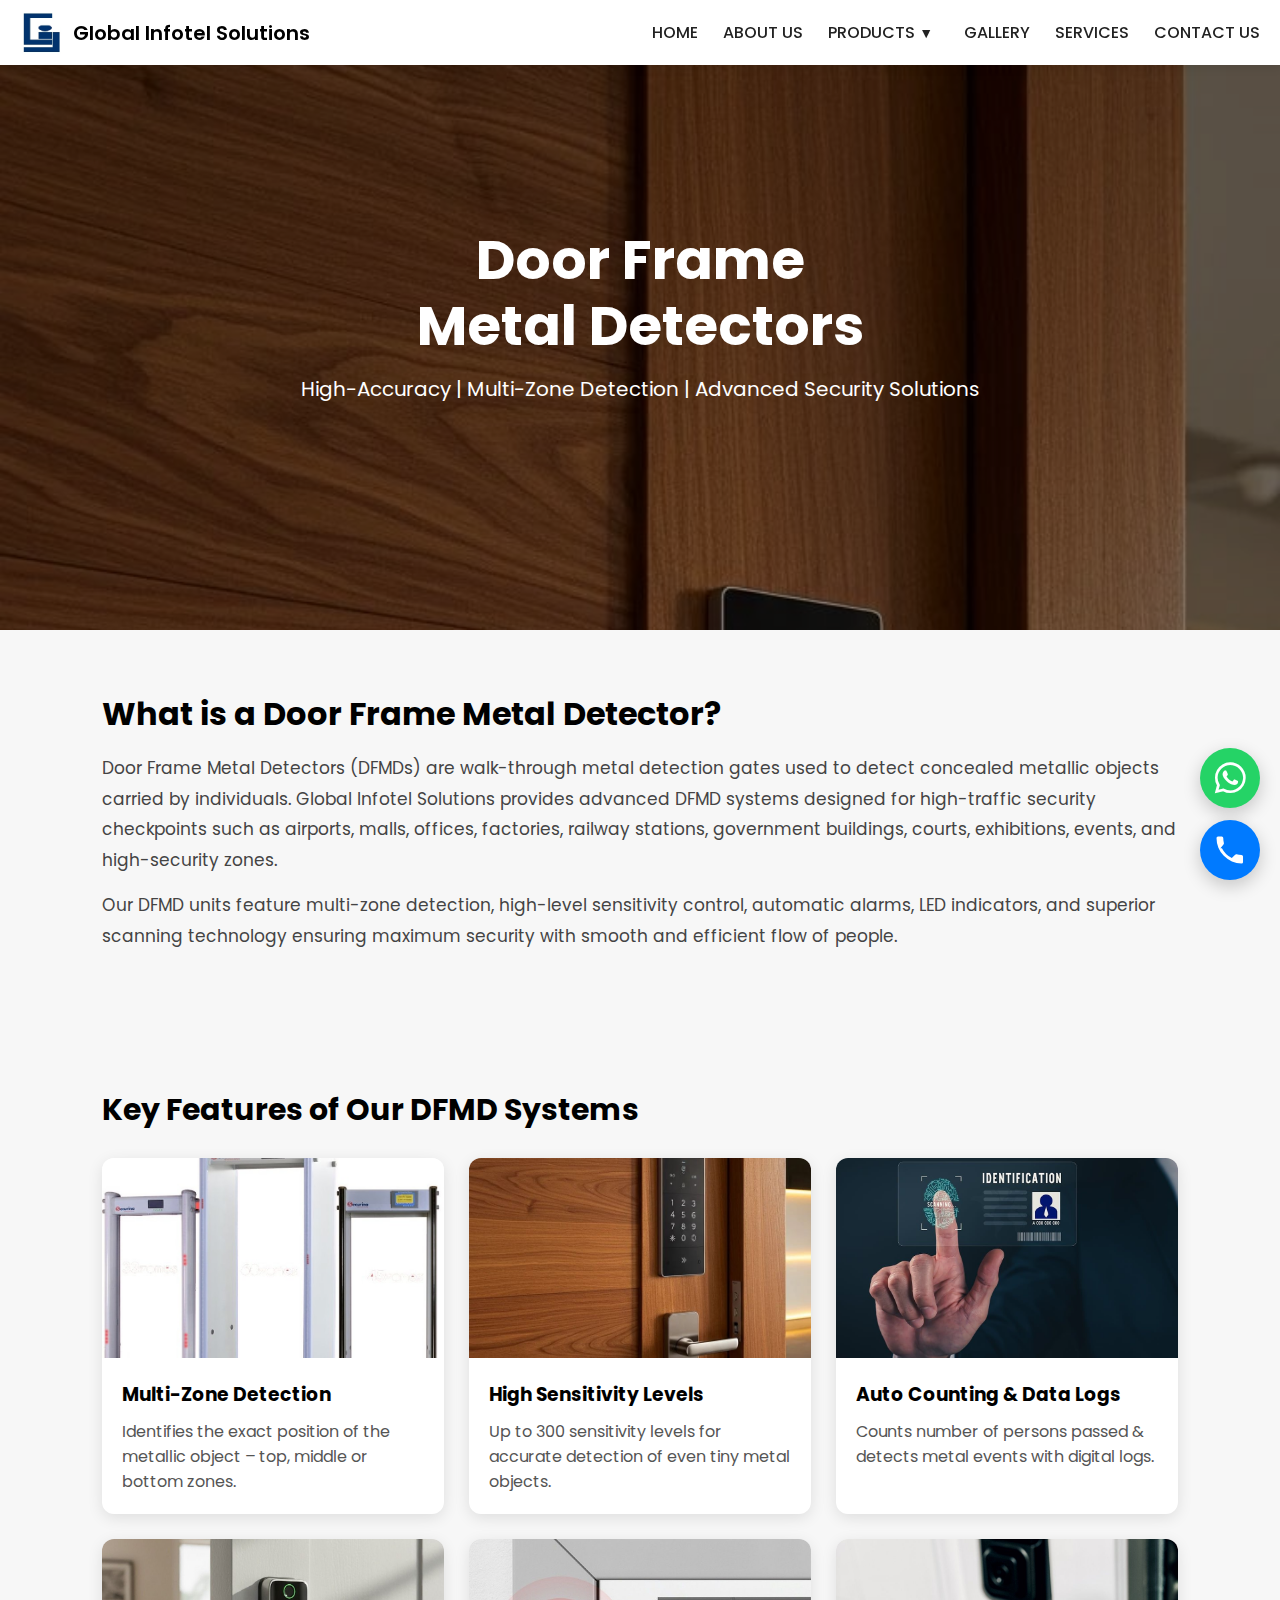
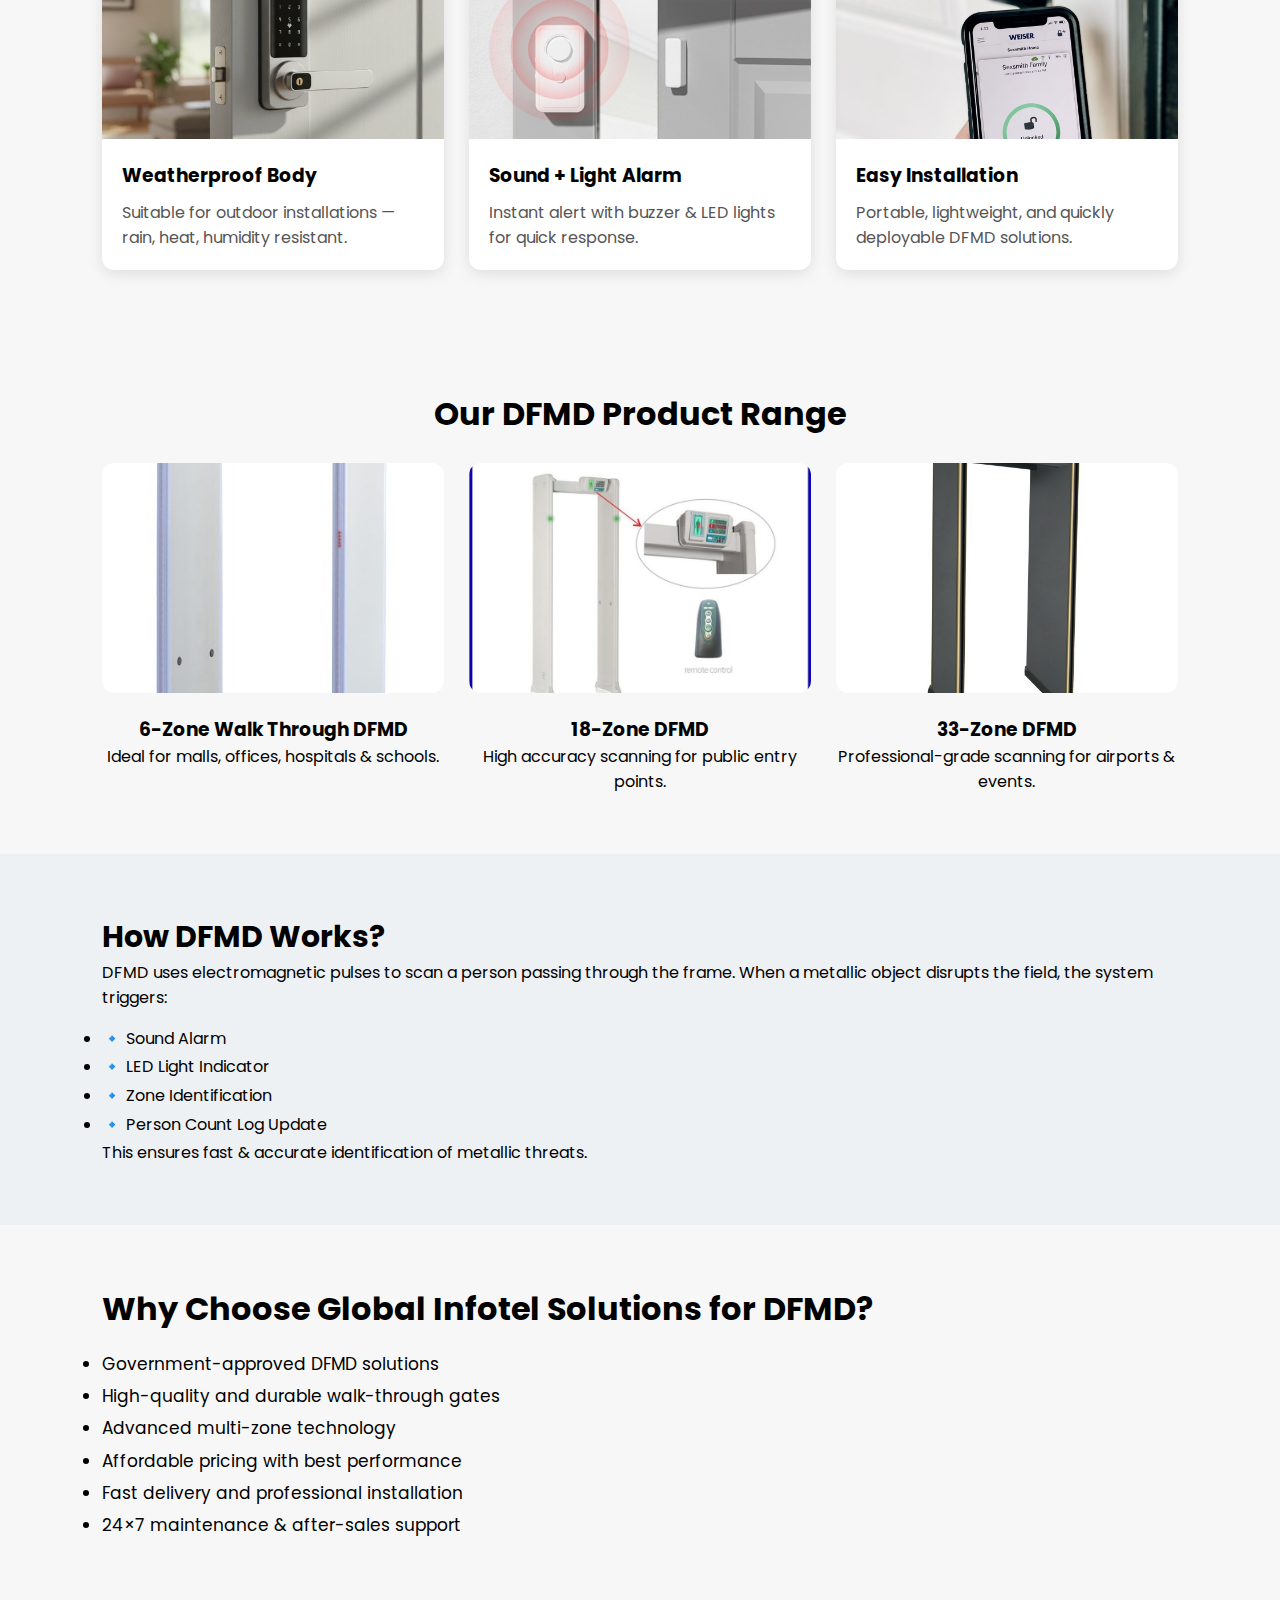
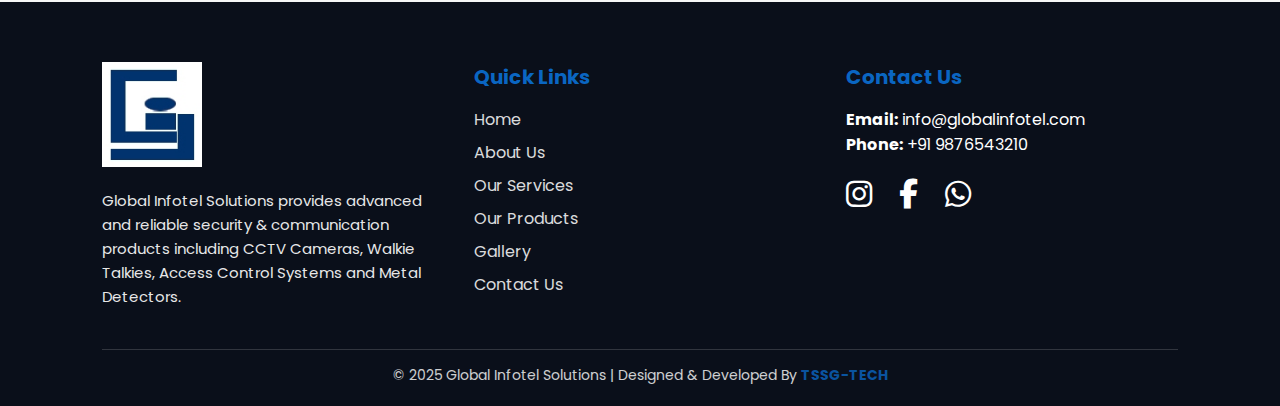
<file: Door Frame.html>
<!DOCTYPE html>
<html lang="en">
<head>
    <meta charset="UTF-8" />
    <meta name="viewport" content="width=device-width, initial-scale=1.0" />
    <title>Global Infotel Solutions</title>

    <!-- Google Fonts -->
    <link href="https://fonts.googleapis.com/css2?family=Poppins:wght@300;400;500;600;700&display=swap" rel="stylesheet" />
    <!-- Font Awesome -->
    <link rel="stylesheet" href="https://cdnjs.cloudflare.com/ajax/libs/font-awesome/6.5.0/css/all.min.css" />
    <link rel="stylesheet" href="css or js/all.css" />
</head>
<body>

    <header class="navbar">
    <div class="logo">
    <img src="globalimages/GIS LOGO NEW.jpg" alt="Logo">
    <span class="logo-name">Global Infotel Solutions</span>
</div>

    <!-- Hamburger -->
    <div class="menu-toggle" id="menuBtn">
        <span class="open-icon">☰</span>
        <span class="close-icon">✕</span>
    </div>
    <ul class="menu" id="menuList">
        <li><a href="index.html">HOME</a></li>
        
        <li><a href="about.html">ABOUT US</a></li>

        <li class="dropdown">
    <a href="products.html" class="dropMain">PRODUCTS <span class="dropBtnArrow">▼</span></a>
    <div class="productCards">
        <span class="closeDrop">✖</span>
        <div class="pCard">Walkie Talkies</div>
        <div class="pCard">Two Way Radios</div>
        <div class="pCard">POC Radios</div>
        <div class="pCard">Intrinsically Safe Radios</div>
        <div class="pCard">Portable Vehicle Search Mirror</div>
        <div class="pCard">Hand Held Metal Detector</div>
        <div class="pCard">Door Frame Metal Detector Accessories</div>
        <div class="pCard">Body Worn Camera</div>
        <div class="pCard">Intrinsically Safe Mobile Phone</div>
        <div class="pCard">Search Light</div>
    </div>
        </li>

        <li><a href="blog.html">GALLERY</a></li>

        <li><a href="sevices.html">SERVICES</a></li>

        <li><a href="contact.html">CONTACT US</a></li>
    </ul>
</header>

<!-- banner  -->
<section class="banner">
    <div class="banner-image">
        <img src="globalimages/High Sensitivity Levels.jpeg" alt="Banner Image">
    </div>
    <div class="banner-content">
        <h1>Door Frame<br> Metal Detectors</h1>
        <p>High-Accuracy | Multi-Zone Detection | Advanced Security Solutions</p>
    </div>
</section>

<!-- ABOUT DFMD -->
<section class="dfmd-about">
    <h2>What is a Door Frame Metal Detector?</h2>
    <p>
        Door Frame Metal Detectors (DFMDs) are walk-through metal detection gates used 
        to detect concealed metallic objects carried by individuals. Global Infotel Solutions 
        provides advanced DFMD systems designed for high-traffic security checkpoints such as 
        airports, malls, offices, factories, railway stations, government buildings, courts, 
        exhibitions, events, and high-security zones.
    </p>

    <p>
        Our DFMD units feature multi-zone detection, high-level sensitivity control, automatic 
        alarms, LED indicators, and superior scanning technology ensuring maximum security 
        with smooth and efficient flow of people.
    </p>
</section>

<!-- FEATURES -->
<section class="dfmd-features">
    <h2>Key Features of Our DFMD Systems</h2>

    <div class="dfmd-grid">

        <div class="dfmd-card">
            <img src="globalimages/Multi-Zone Detection.jpeg">
            <h3>Multi-Zone Detection</h3>
            <p>Identifies the exact position of the metallic object – top, middle or bottom zones.</p>
        </div>

        <div class="dfmd-card">
            <img src="globalimages/High Sensitivity Levels.jpeg">
            <h3>High Sensitivity Levels</h3>
            <p>Up to 300 sensitivity levels for accurate detection of even tiny metal objects.</p>
        </div>

        <div class="dfmd-card">
            <img src="globalimages/Auto Counting & Data Logs.jpeg">
            <h3>Auto Counting & Data Logs</h3>
            <p>Counts number of persons passed & detects metal events with digital logs.</p>
        </div>

        <div class="dfmd-card">
            <img src="globalimages/Weatherproof Body.jpeg">
            <h3>Weatherproof Body</h3>
            <p>Suitable for outdoor installations — rain, heat, humidity resistant.</p>
        </div>

        <div class="dfmd-card">
            <img src="globalimages/Sound + Light Alarm.jpeg">
            <h3>Sound + Light Alarm</h3>
            <p>Instant alert with buzzer & LED lights for quick response.</p>
        </div>

        <div class="dfmd-card">
            <img src="globalimages/Easy Installation.jpeg">
            <h3>Easy Installation</h3>
            <p>Portable, lightweight, and quickly deployable DFMD solutions.</p>
        </div>

    </div>
</section>

<!-- DFMD MODELS -->
<section class="dfmd-models">
    <h2>Our DFMD Product Range</h2>

    <div class="models-grid">
        <div class="model-box">
            <img src="globalimages/6-Zone Walk Through Door Frame Metal Detectorsdoor.jpeg">
            <h3>6-Zone Walk Through DFMD</h3>
            <p>Ideal for malls, offices, hospitals & schools.</p>
        </div>

        <div class="model-box">
            <img src="globalimages/18-Zone Door Frame Metal Detectorsdoor.jpeg">
            <h3>18-Zone DFMD</h3>
            <p>High accuracy scanning for public entry points.</p>
        </div>

        <div class="model-box">
            <img src="globalimages/33-Zone Door Frame Metal Detectorsdoor.jpeg">
            <h3>33-Zone DFMD</h3>
            <p>Professional-grade scanning for airports & events.</p>
        </div>

        <!-- <div class="model-box">
            <img src="https://i.ibb.co/sPg3Wp2/m4.jpg">
            <h3>Waterproof Outdoor DFMD</h3>
            <p>Best for railway stations, checkpoints & border security.</p>
        </div>

        <div class="model-box">
            <img src="https://i.ibb.co/FxJJN7r/m5.jpg">
            <h3>Portable Foldable DFMD</h3>
            <p>Lightweight, foldable & easy to carry.</p>
        </div>

        <div class="model-box">
            <img src="https://i.ibb.co/1m07FQC/m6.jpg">
            <h3>High-Sensitivity VIP DFMD</h3>
            <p>Used in VIP events & VVIP security zones.</p>
        </div> -->
    </div>
</section>

<!-- WORKING -->
<section class="dfmd-working">
    <h2>How DFMD Works?</h2>

    <p>DFMD uses electromagnetic pulses to scan a person passing through the frame. When a metallic object disrupts the field, the system triggers:</p>

    <ul>
        <li>🔹 Sound Alarm</li>
        <li>🔹 LED Light Indicator</li>
        <li>🔹 Zone Identification</li>
        <li>🔹 Person Count Log Update</li>
    </ul>

    <p>This ensures fast & accurate identification of metallic threats.</p>
</section>

<!-- WHY CHOOSE US -->
<section class="dfmd-why">
    <h2>Why Choose Global Infotel Solutions for DFMD?</h2>

    <ul>
        <li>Government-approved DFMD solutions</li>
        <li>High-quality and durable walk-through gates</li>
        <li>Advanced multi-zone technology</li>
        <li>Affordable pricing with best performance</li>
        <li>Fast delivery and professional installation</li>
        <li>24×7 maintenance & after-sales support</li>
    </ul>
</section>


<!-- footer  -->
<footer class="footer">

  <div class="footer-container">

    <!-- LOGO + ABOUT -->
    <div class="footer-box">
      <img src="globalimages/GIS LOGO NEW.jpg" class="footer-logo" alt="Global Infotel Solutions Logo">

      <p class="footer-about">
        Global Infotel Solutions provides advanced and reliable security &
        communication products including CCTV Cameras, Walkie Talkies,
        Access Control Systems and Metal Detectors.
      </p>
    </div>

    <!-- QUICK LINKS -->
    <div class="footer-box">
      <h3>Quick Links</h3>
      <ul class="footer-links">
        <li><a href="index.html">Home</a></li>
        <li><a href="about.html">About Us</a></li>
        <li><a href="sevices.html">Our Services</a></li>
        <li><a href="products.html">Our Products</a></li>
        <li><a href="blog.html">Gallery</a></li>
        <li><a href="contact.html">Contact Us</a></li>
      </ul>
    </div>

    <!-- CONTACT INFO -->
    <div class="footer-box">
      <h3>Contact Us</h3>

      <p><strong>Email:</strong> info@globalinfotel.com</p>
      <p><strong>Phone:</strong> +91 9876543210</p>

      <div class="social-links">
        <a href="#"><i class="fa-brands fa-instagram"></i></a>
        <a href="#"><i class="fa-brands fa-facebook-f"></i></a>
        <a href="#"><i class="fa-brands fa-whatsapp"></i></a>
</div>
    </div>

  </div>

  <!-- BOTTOM CREDIT -->
  <div class="footer-bottom">
    © 2025 Global Infotel Solutions | Designed & Developed By 
    <a href="https://tssgtech.com/" target="_blank">TSSG-TECH</a>
  </div>
</footer>

<!-- Floating Buttons -->
<div class="floating-actions">
<!-- WhatsApp -->
<link rel="stylesheet" href="https://cdnjs.cloudflare.com/ajax/libs/font-awesome/6.5.0/css/all.min.css">
<a class="action-btn whatsapp" href="https://wa.me/9876543210?text=Hello" target="_blank">
    <i class="fa-brands fa-whatsapp"></i>
</a>
<!-- Call -->
<a class="action-btn call" href="tel:9876543210">
<svg viewBox="0 0 24 24"><path d="M6.62 10.79a15.05 15.05 0 006.59 6.59l2.2-2.2a1 1 0 01.95-.27c1.04.27 2.16.42 3.32.42a1 1 0 011 1V20a1 1 0 01-1 1A17 17 0 013 4a1 1 0 011-1h2.5a1 1 0 011 1c0 1.16.15 2.28.42 3.32a1 1 0 01-.27.95l-2.03 2.52z"/></svg>
</a>
</div>

<script src="css or js/script.js"></script>
</body>
</html>
</file>
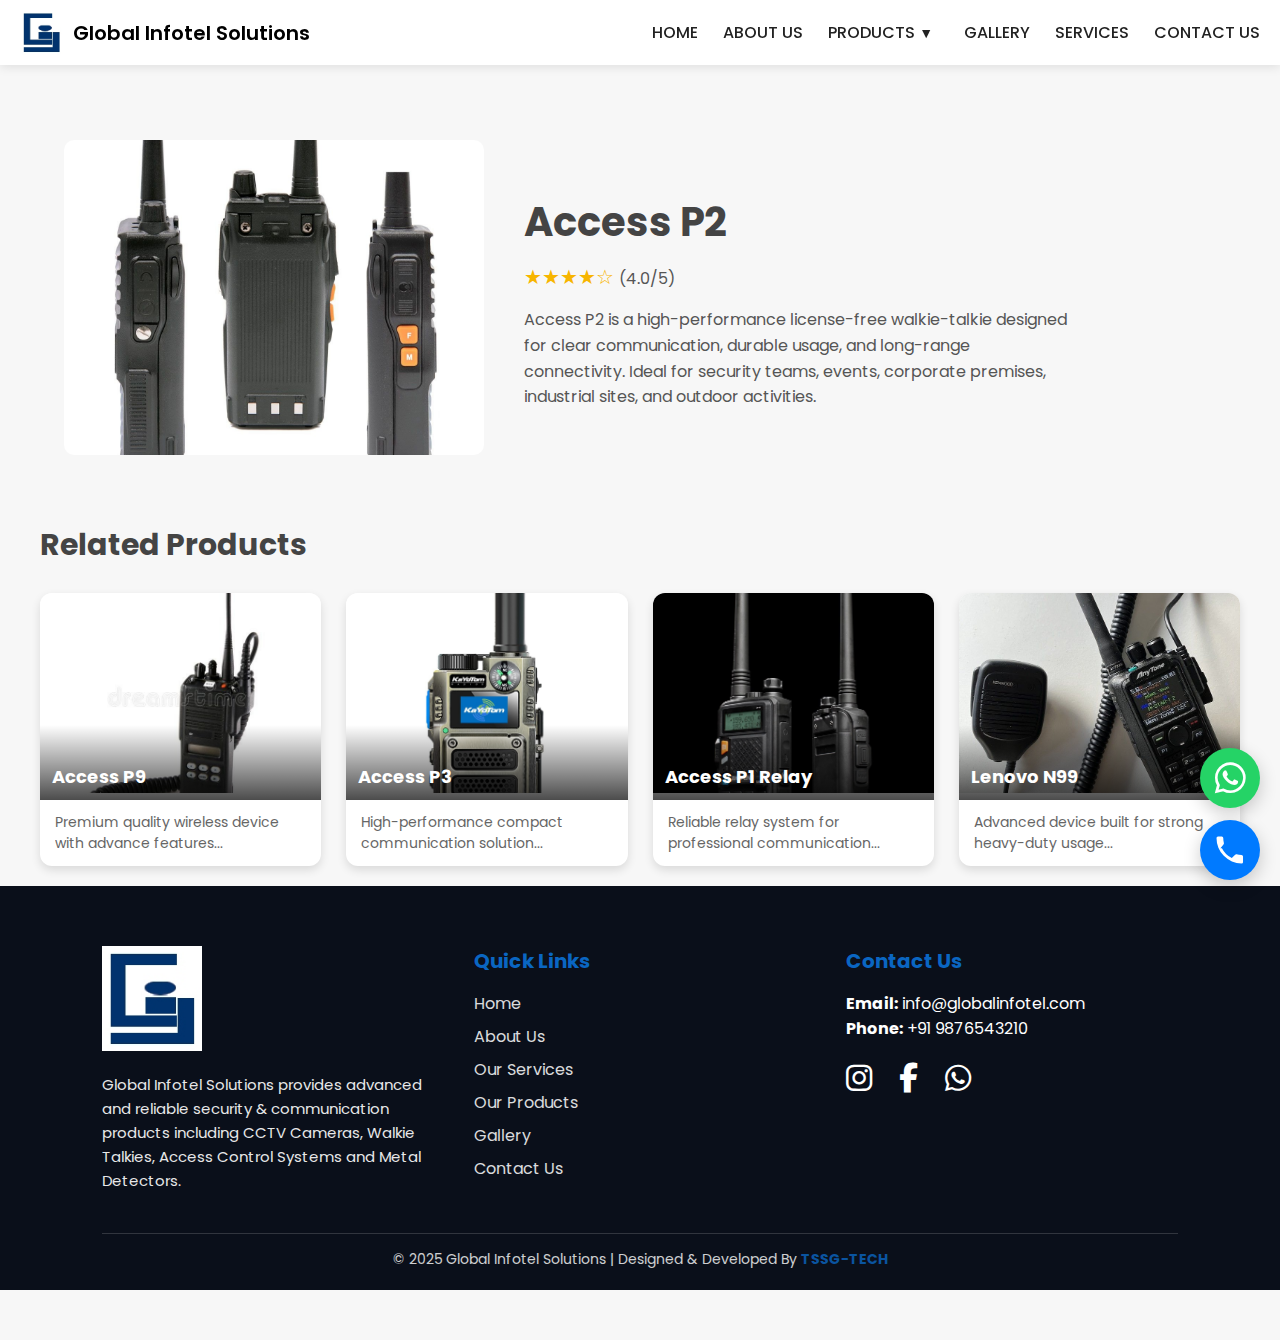
<file: explore.html>
<!DOCTYPE html>
<html lang="en">
<head>
    <meta charset="UTF-8" />
    <meta name="viewport" content="width=device-width, initial-scale=1.0" />
    <title>Global Infotel Solutions</title>

    <!-- Google Fonts -->
    <link href="https://fonts.googleapis.com/css2?family=Poppins:wght@300;400;500;600;700&display=swap" rel="stylesheet" />
    <!-- Font Awesome -->
    <link rel="stylesheet" href="https://cdnjs.cloudflare.com/ajax/libs/font-awesome/6.5.0/css/all.min.css" />
    <link rel="stylesheet" href="css or js/all.css" />
</head>
<body>

    <header class="navbar">
    <div class="logo">
    <img src="globalimages/GIS LOGO NEW.jpg" alt="Logo">
    <span class="logo-name">Global Infotel Solutions</span>
</div>

    <!-- Hamburger -->
    <div class="menu-toggle" id="menuBtn">
        <span class="open-icon">☰</span>
        <span class="close-icon">✕</span>
    </div>
    <ul class="menu" id="menuList">
        <li><a href="index.html">HOME</a></li>
        
        <li><a href="about.html">ABOUT US</a></li>

        <li class="dropdown">
    <a href="products.html" class="dropMain">PRODUCTS <span class="dropBtnArrow">▼</span></a>
    <div class="productCards">
        <span class="closeDrop">✖</span>
        <div class="pCard">Walkie Talkies</div>
        <div class="pCard">Two Way Radios</div>
        <div class="pCard">POC Radios</div>
        <div class="pCard">Intrinsically Safe Radios</div>
        <div class="pCard">Portable Vehicle Search Mirror</div>
        <div class="pCard">Hand Held Metal Detector</div>
        <div class="pCard">Door Frame Metal Detector Accessories</div>
        <div class="pCard">Body Worn Camera</div>
        <div class="pCard">Intrinsically Safe Mobile Phone</div>
        <div class="pCard">Search Light</div>
    </div>
        </li>

        <li><a href="blog.html">GALLERY</a></li>

        <li><a href="sevices.html">SERVICES</a></li>

        <li><a href="contact.html">CONTACT US</a></li>
    </ul>
</header>

    <style>

        header {
    position: fixed;
    top: 0;
    left: 0;
    width: 100%;
    z-index: 999;
}

body {
    padding-top: 100px;
    padding-bottom: 50px;
}

        .product-detail {
    display: flex;
    align-items: center;
    justify-content: space-between;
    gap: 40px;
    padding: 40px 5%;
    flex-wrap: wrap;
}

.product-section{
    margin-top: 80px;
}

.product-details{
    margin-top: 50px;
}

.single-product-container{
    margin-top:60px;
}

.product-image img {
    width: 420px;
    max-width: 100%;
    border-radius: 10px;
}

.product-info {
    flex: 1;
    min-width: 300px;
}

.product-info h1 {
    font-size: 40px;
    font-weight: 700;
    color: #444;
}

.rating {
    color: #f7b500;
    font-size: 20px;
    margin: 10px 0;
}

.rating span {
    color: #555;
    font-size: 16px;
}

.price-box {
    margin: 12px 0;
}

.old-price {
    text-decoration: line-through;
    color: #d9534f;
    font-size: 18px;
    margin-right: 10px;
}

.new-price {
    color: #28a745;
    font-size: 22px;
    font-weight: 700;
}

.description {
    font-size: 16px;
    color: #555;
    margin-top: 15px;
    max-width: 550px;
    line-height: 1.6;
}

.buttons {
    margin-top: 20px;
    display: flex;
    gap: 15px;
}

.btn-shop {
    background: #0099ff;
    padding: 12px 22px;
    color: #fff;
    font-weight: 600;
    border-radius: 6px;
    text-decoration: none;
    transition: 0.3s;
}

.btn-shop:hover {
    background: #007acc;
}

.btn-cart {
    background: #ff9800;
    padding: 12px 22px;
    color: #fff;
    font-weight: 600;
    border-radius: 6px;
    text-decoration: none;
    transition: 0.3s;
}

.btn-cart:hover {
    background: #e68900;
}

/* RESPONSIVE */
@media (max-width: 900px) {
    .product-detail {
        flex-direction: column;
        text-align: center;
    }

    .description {
        margin: 0 auto;
    }

    .buttons {
        justify-content: center;
    }
}
    </style>

<section class="product-detail">
    <div class="product-image">
        <img src="globalimages/walkie talkie.jpeg" alt="Access P2">
    </div>

    <div class="product-info">
        <h1>Access P2</h1>

        <div class="rating">
            ★★★★☆ <span>(4.0/5)</span>
        </div>

        <p class="description">
            Access P2 is a high-performance license-free walkie-talkie designed 
            for clear communication, durable usage, and long-range connectivity. 
            Ideal for security teams, events, corporate premises, industrial sites, 
            and outdoor activities.
        </p>
    </div>
</section>

<!-- ----------PRODUCT SECTION---------- -->
<div class="global-products">
    <h2>Related Products</h2>

    <div class="global-container">

        <!-- CARD 1 -->
        <div class="global-card">
            <div class="global-img-box">
                <img src="globalimages/wt1.jpeg">
                <div class="global-gradient"></div>
                <p class="global-title">Access P9</p>
            </div>

            <div class="global-info">
                <p class="global-desc">Premium quality wireless device with advance features...</p>
            </div>
        </div>

        <!-- CARD 2 -->
        <div class="global-card">
            <div class="global-img-box">
                <img src="globalimages/wt2.jpeg">
                <div class="global-gradient"></div>
                <p class="global-title">Access P3</p>
            </div>

            <div class="global-info">
                <p class="global-desc">High-performance compact communication solution...</p>
            </div>
        </div>

        <!-- CARD 3 -->
        <div class="global-card">
            <div class="global-img-box">
                <img src="globalimages/wt3.jpeg">
                <div class="global-gradient"></div>
                <p class="global-title">Access P1 Relay</p>
            </div>

            <div class="global-info">
                <p class="global-desc">Reliable relay system for professional communication...</p>
            </div>
        </div>

        <!-- CARD 4 -->
        <div class="global-card">
            <div class="global-img-box">
                <img src="globalimages/wt4.jpeg">
                <div class="global-gradient"></div>
                <p class="global-title">Lenovo N99</p>
            </div>

            <div class="global-info">
                <p class="global-desc">Advanced device built for strong heavy-duty usage...</p>
            </div>
        </div>

    </div>
</div>
<style>
/* ---------- GLOBAL PRODUCT SECTION ---------- */

.global-products {
    padding: 20px 40px;
    width: 100%;
}

.global-products h2 {
    font-size: 30px;
    color: #444;
    margin-bottom: 25px;
}

/* GRID */
.global-container {
    display: grid;
    grid-template-columns: repeat(auto-fit, minmax(250px,1fr));
    gap: 25px;
}

/* CARD */
.global-card {
    background: #fff;
    border-radius: 12px;
    overflow: hidden;
    box-shadow: 0 4px 10px rgba(0,0,0,0.12);
    transition: .3s;
}

.global-card:hover {
    transform: translateY(-5px);
    box-shadow: 0 6px 18px rgba(0,0,0,0.18);
}

/* IMAGE + GRADIENT BLACK STRIP */
.global-img-box {
    position: relative;
}

.global-img-box img {
    width: 100%;
    height: 200px;
    object-fit: cover;
}

.global-gradient {
    position: absolute;
    bottom: 0;
    width: 100%;
    height: 75px;
    background: linear-gradient(to bottom, transparent, rgba(0,0,0,0.7));
}

/* TITLE ON GRADIENT */
.global-title {
    position: absolute;
    bottom: 10px;
    left: 12px;
    color: #fff;
    font-weight: bold;
    font-size: 18px;
}

/* CONTENT */
.global-info {
    padding: 12px 15px;
}

.global-desc {
    font-size: 14px;
    color: #666;
    height: 42px;
    overflow: hidden;
}

/* BUTTON AREA */
.global-buttons {
    display: flex;
    justify-content: space-between;
    margin-top: 12px;
}

/* PRICE BUTTON */
.btn-price {
    background: #03A9F4;
    color: #fff;
    border: none;
    padding: 8px 12px;
    border-radius: 8px;
    font-weight: bold;
    cursor: pointer;
}

/* ADD TO CART BUTTON */
.btn-cart {
    background: #FF9800;
    color: #fff;
    border: none;
    padding: 8px 12px;
    border-radius: 8px;
    font-weight: bold;
    cursor: pointer;
}

@media(max-width:600px){
    .global-products { padding:15px; }
}
</style>

<!-- footer  -->
<footer class="footer">

  <div class="footer-container">

    <!-- LOGO + ABOUT -->
    <div class="footer-box">
      <img src="globalimages/GIS LOGO NEW.jpg" class="footer-logo" alt="Global Infotel Solutions Logo">

      <p class="footer-about">
        Global Infotel Solutions provides advanced and reliable security &
        communication products including CCTV Cameras, Walkie Talkies,
        Access Control Systems and Metal Detectors.
      </p>
    </div>

    <!-- QUICK LINKS -->
    <div class="footer-box">
      <h3>Quick Links</h3>
     <ul class="footer-links">
        <li><a href="index.html">Home</a></li>
        <li><a href="about.html">About Us</a></li>
        <li><a href="sevices.html">Our Services</a></li>
        <li><a href="products.html">Our Products</a></li>
        <li><a href="blog.html">Gallery</a></li>
        <li><a href="contact.html">Contact Us</a></li>
      </ul>
    </div>

    <!-- CONTACT INFO -->
    <div class="footer-box">
      <h3>Contact Us</h3>

      <p><strong>Email:</strong> info@globalinfotel.com</p>
      <p><strong>Phone:</strong> +91 9876543210</p>

      <div class="social-links">
        <a href="#"><i class="fa-brands fa-instagram"></i></a>
        <a href="#"><i class="fa-brands fa-facebook-f"></i></a>
        <a href="#"><i class="fa-brands fa-whatsapp"></i></a>
</div>
    </div>

  </div>

  <!-- BOTTOM CREDIT -->
  <div class="footer-bottom">
    © 2025 Global Infotel Solutions | Designed & Developed By 
    <a href="https://tssgtech.com/" target="_blank">TSSG-TECH</a>
  </div>
</footer>

<!-- Floating Buttons -->
<div class="floating-actions">
<!-- WhatsApp -->
<link rel="stylesheet" href="https://cdnjs.cloudflare.com/ajax/libs/font-awesome/6.5.0/css/all.min.css">
<a class="action-btn whatsapp" href="https://wa.me/9876543210?text=Hello" target="_blank">
    <i class="fa-brands fa-whatsapp"></i>
</a>
<!-- Call -->
<a class="action-btn call" href="tel:9876543210">
<svg viewBox="0 0 24 24"><path d="M6.62 10.79a15.05 15.05 0 006.59 6.59l2.2-2.2a1 1 0 01.95-.27c1.04.27 2.16.42 3.32.42a1 1 0 011 1V20a1 1 0 01-1 1A17 17 0 013 4a1 1 0 011-1h2.5a1 1 0 011 1c0 1.16.15 2.28.42 3.32a1 1 0 01-.27.95l-2.03 2.52z"/></svg>
</a>
</div>

<script src="css or js/script.js"></script>
</body>
</html>
</file>
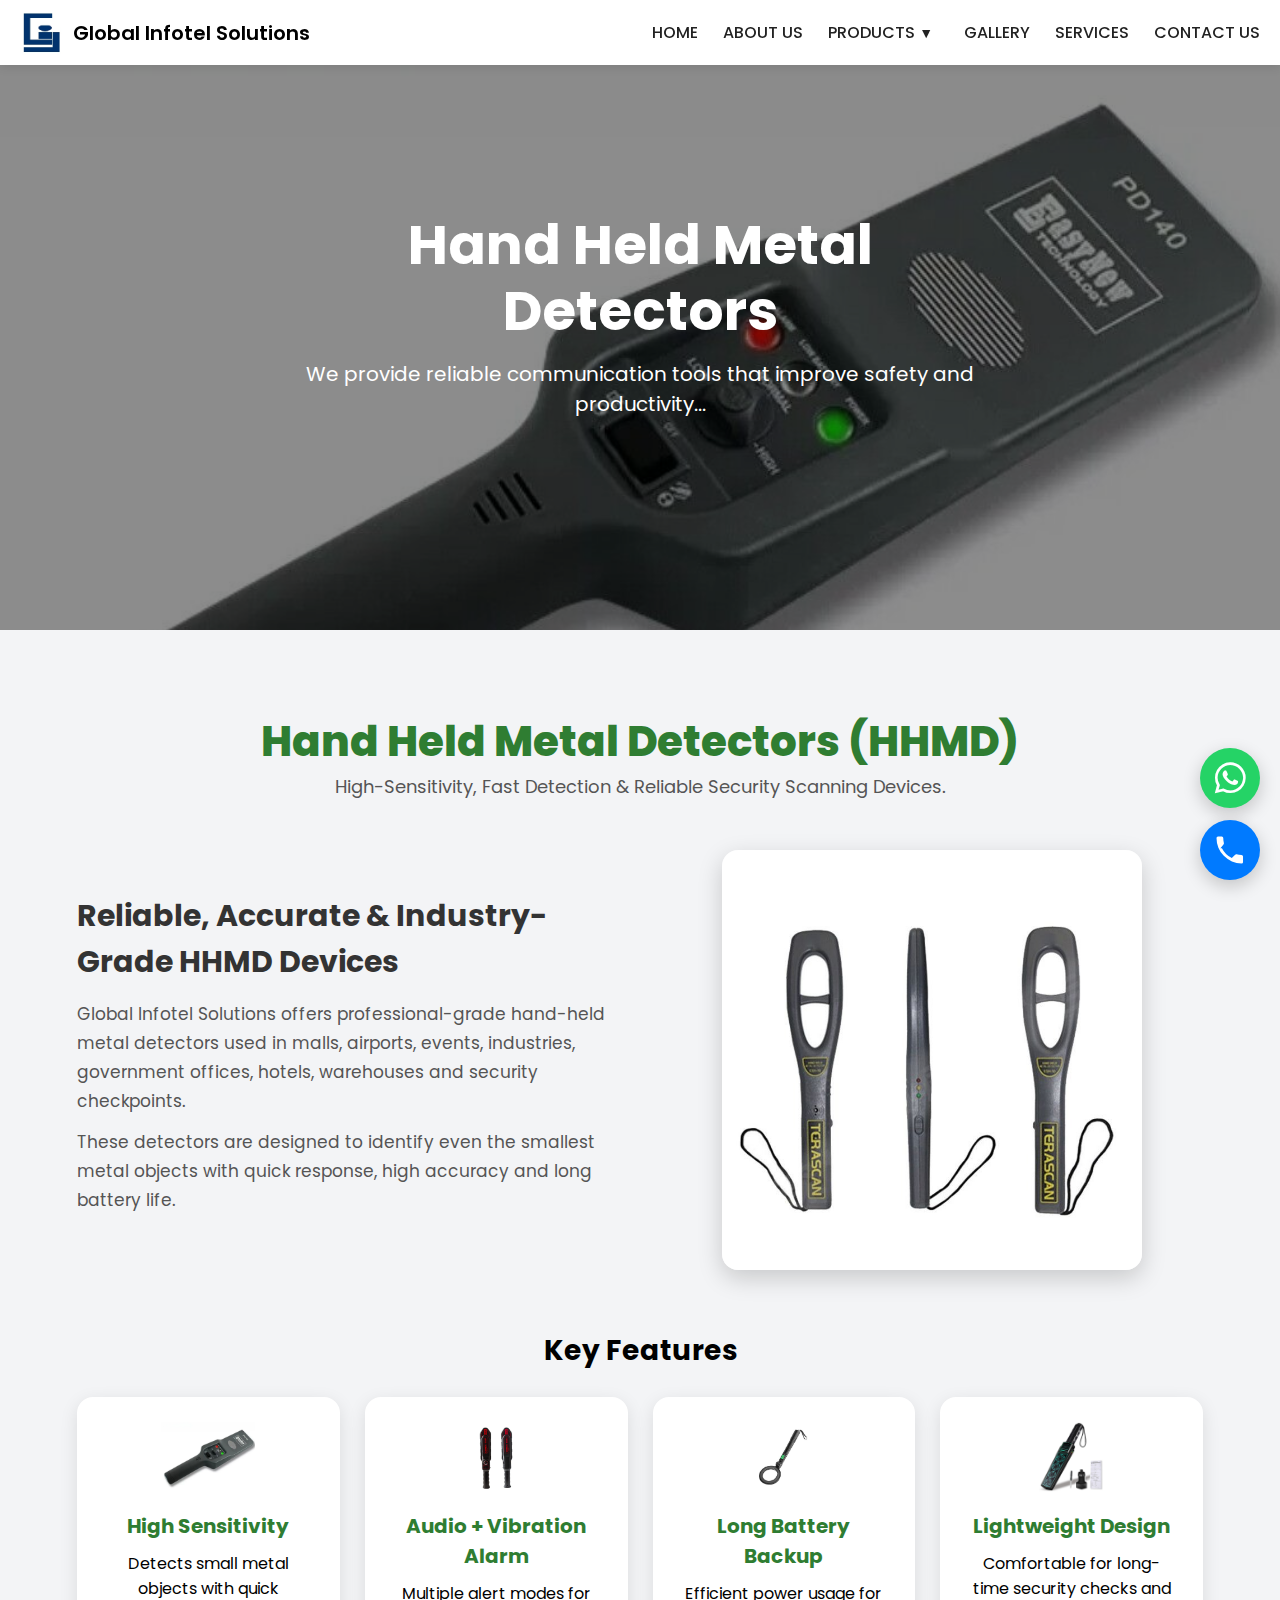
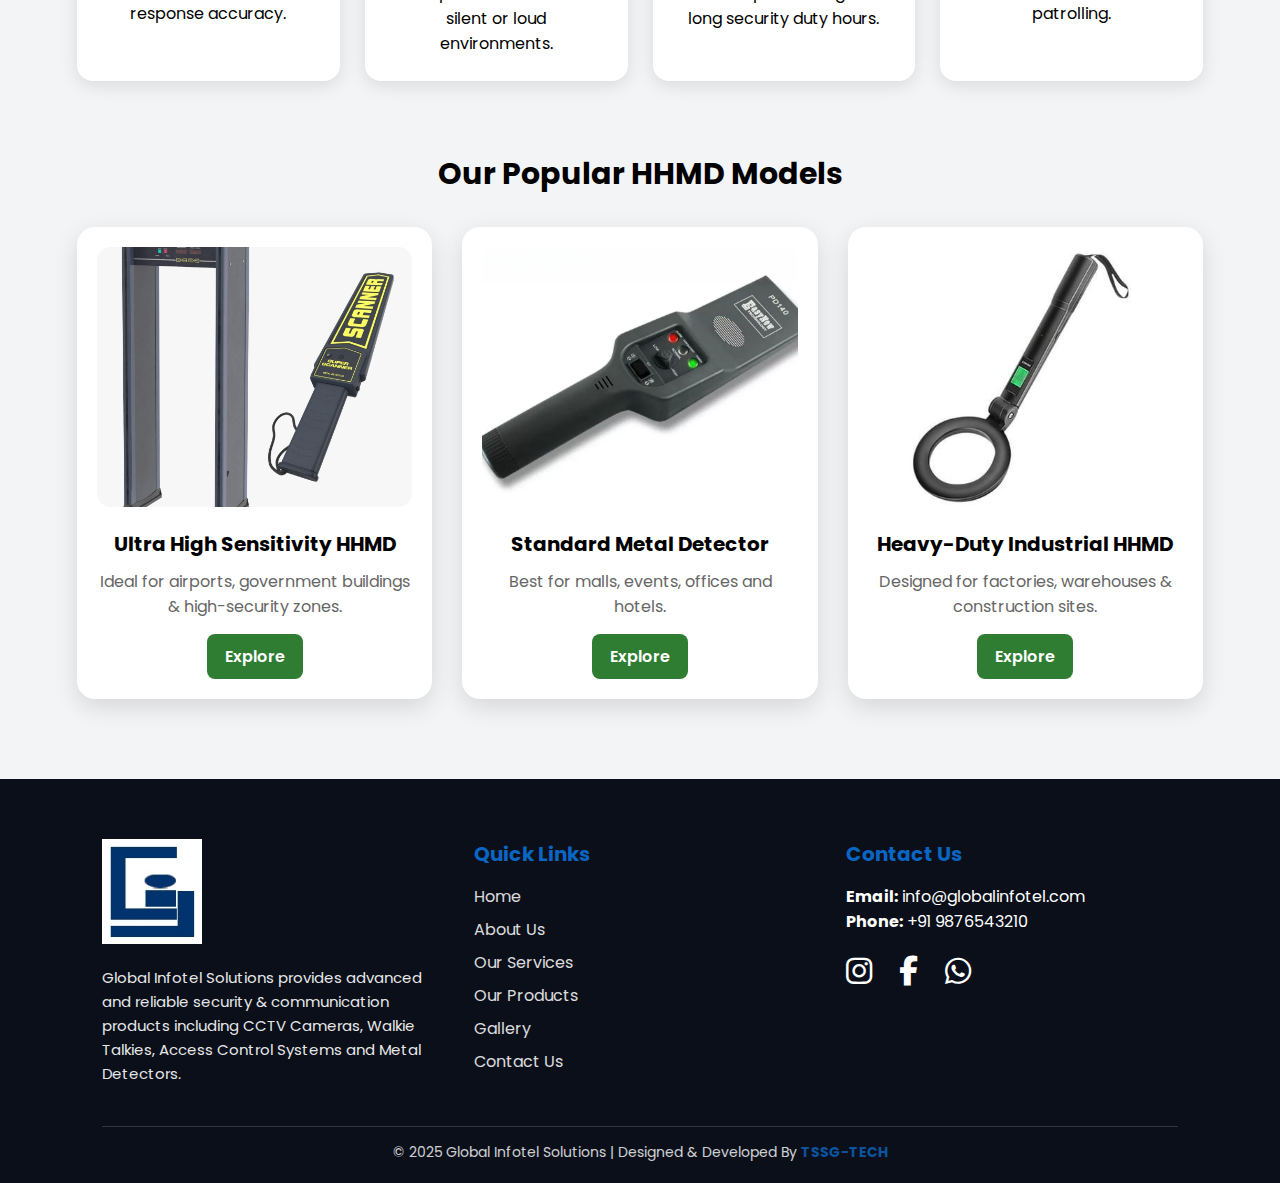
<file: Hand Held Metal Detectors.html>
<!DOCTYPE html>
<html lang="en">
<head>
    <meta charset="UTF-8" />
    <meta name="viewport" content="width=device-width, initial-scale=1.0" />
    <title>Global Infotel Solutions</title>

    <!-- Google Fonts -->
    <link href="https://fonts.googleapis.com/css2?family=Poppins:wght@300;400;500;600;700&display=swap" rel="stylesheet" />
    <!-- Font Awesome -->
    <link rel="stylesheet" href="https://cdnjs.cloudflare.com/ajax/libs/font-awesome/6.5.0/css/all.min.css" />
    <link rel="stylesheet" href="css or js/all.css" />
</head>
<body>

    <header class="navbar">
    <div class="logo">
    <img src="globalimages/GIS LOGO NEW.jpg" alt="Logo">
    <span class="logo-name">Global Infotel Solutions</span>
</div>

    <!-- Hamburger -->
    <div class="menu-toggle" id="menuBtn">
        <span class="open-icon">☰</span>
        <span class="close-icon">✕</span>
    </div>
    <ul class="menu" id="menuList">
        <li><a href="index.html">HOME</a></li>
        
        <li><a href="about.html">ABOUT US</a></li>

        <li class="dropdown">
    <a href="products.html" class="dropMain">PRODUCTS <span class="dropBtnArrow">▼</span></a>
    <div class="productCards">
        <span class="closeDrop">✖</span>
        <div class="pCard">Walkie Talkies</div>
        <div class="pCard">Two Way Radios</div>
        <div class="pCard">POC Radios</div>
        <div class="pCard">Intrinsically Safe Radios</div>
        <div class="pCard">Portable Vehicle Search Mirror</div>
        <div class="pCard">Hand Held Metal Detector</div>
        <div class="pCard">Door Frame Metal Detector Accessories</div>
        <div class="pCard">Body Worn Camera</div>
        <div class="pCard">Intrinsically Safe Mobile Phone</div>
        <div class="pCard">Search Light</div>
    </div>
        </li>

        <li><a href="blog.html">GALLERY</a></li>

        <li><a href="sevices.html">SERVICES</a></li>

        <li><a href="contact.html">CONTACT US</a></li>
    </ul>
</header>

<!-- banner  -->
<section class="banner">
    <div class="banner-image">
        <img src="globalimages/hhmd1.jpeg" alt="Banner Image">
    </div>
    <div class="banner-content">
        <h1>Hand Held Metal <br> Detectors</h1>
        <p>We provide reliable communication tools that improve safety and productivity...</p>
    </div>
</section>

<!-- Hand Held Metal Detectors -->
<section class="hhmd-section">

    <h2 class="hhmd-heading">Hand Held Metal Detectors (HHMD)</h2>
    <p class="hhmd-sub">
        High-Sensitivity, Fast Detection & Reliable Security Scanning Devices.
    </p>

    <!-- TOP SECTION -->
    <div class="hhmd-top">

        <div class="hhmd-text">
            <h3>Reliable, Accurate & Industry-Grade HHMD Devices</h3>
            <p>
                Global Infotel Solutions offers professional-grade hand-held metal detectors 
                used in malls, airports, events, industries, government offices, hotels, 
                warehouses and security checkpoints.
            </p>
            <p>
                These detectors are designed to identify even the smallest metal objects with 
                quick response, high accuracy and long battery life.
            </p>
        </div>

        <div class="hhmd-image">
            <img src="globalimages/hhmd.jpeg" alt="HHMD">
        </div>

    </div>

    <!-- FEATURES GRID -->
    <h3 class="hhmd-feature-title">Key Features</h3>

    <div class="hhmd-features">

        <div class="hhmd-feature-box">
            <img src="globalimages/hhmd1.jpeg" alt="">
            <h4>High Sensitivity</h4>
            <p>Detects small metal objects with quick response accuracy.</p>
        </div>

        <div class="hhmd-feature-box">
            <img src="globalimages/hhmd2.jpeg" alt="">
            <h4>Audio + Vibration Alarm</h4>
            <p>Multiple alert modes for silent or loud environments.</p>
        </div>

        <div class="hhmd-feature-box">
            <img src="globalimages/hhmd3.jpeg" alt="">
            <h4>Long Battery Backup</h4>
            <p>Efficient power usage for long security duty hours.</p>
        </div>

        <div class="hhmd-feature-box">
            <img src="globalimages/hhmd4.jpeg" alt="">
            <h4>Lightweight Design</h4>
            <p>Comfortable for long-time security checks and patrolling.</p>
        </div>

    </div>

    <!-- PRODUCT CARDS -->
    <h3 class="hhmd-products-title">Our Popular HHMD Models</h3>

    <div class="hhmd-products">

        <div class="hhmd-card">
            <img src="globalimages/hhmd5.jpeg" alt="">
            <h4>Ultra High Sensitivity HHMD</h4>
            <p>Ideal for airports, government buildings & high-security zones.</p>
            <a href="#" class="hhmd-btn">Explore</a>
        </div>

        <div class="hhmd-card">
            <img src="globalimages/hhmd1.jpeg" alt="">
            <h4>Standard Metal Detector</h4>
            <p>Best for malls, events, offices and hotels.</p>
            <a href="#" class="hhmd-btn">Explore</a>
        </div>

        <div class="hhmd-card">
            <img src="globalimages/hhmd3.jpeg" alt="">
            <h4>Heavy-Duty Industrial HHMD</h4>
            <p>Designed for factories, warehouses & construction sites.</p>
            <a href="#" class="hhmd-btn">Explore</a>
        </div>

    </div>
</section>

<!-- footer  -->
<footer class="footer">

  <div class="footer-container">

    <!-- LOGO + ABOUT -->
    <div class="footer-box">
      <img src="globalimages/GIS LOGO NEW.jpg" class="footer-logo" alt="Global Infotel Solutions Logo">

      <p class="footer-about">
        Global Infotel Solutions provides advanced and reliable security &
        communication products including CCTV Cameras, Walkie Talkies,
        Access Control Systems and Metal Detectors.
      </p>
    </div>

    <!-- QUICK LINKS -->
    <div class="footer-box">
      <h3>Quick Links</h3>
      <ul class="footer-links">
        <li><a href="index.html">Home</a></li>
        <li><a href="about.html">About Us</a></li>
        <li><a href="sevices.html">Our Services</a></li>
        <li><a href="products.html">Our Products</a></li>
        <li><a href="blog.html">Gallery</a></li>
        <li><a href="contact.html">Contact Us</a></li>
      </ul>
    </div>

    <!-- CONTACT INFO -->
    <div class="footer-box">
      <h3>Contact Us</h3>

      <p><strong>Email:</strong> info@globalinfotel.com</p>
      <p><strong>Phone:</strong> +91 9876543210</p>

      <div class="social-links">
        <a href="#"><i class="fa-brands fa-instagram"></i></a>
        <a href="#"><i class="fa-brands fa-facebook-f"></i></a>
        <a href="#"><i class="fa-brands fa-whatsapp"></i></a>
</div>
    </div>

  </div>

  <!-- BOTTOM CREDIT -->
  <div class="footer-bottom">
    © 2025 Global Infotel Solutions | Designed & Developed By 
    <a href="https://tssgtech.com/" target="_blank">TSSG-TECH</a>
  </div>
</footer>

<!-- Floating Buttons -->
<div class="floating-actions">
<!-- WhatsApp -->
<link rel="stylesheet" href="https://cdnjs.cloudflare.com/ajax/libs/font-awesome/6.5.0/css/all.min.css">
<a class="action-btn whatsapp" href="https://wa.me/9876543210?text=Hello" target="_blank">
    <i class="fa-brands fa-whatsapp"></i>
</a>
<!-- Call -->
<a class="action-btn call" href="tel:9876543210">
<svg viewBox="0 0 24 24"><path d="M6.62 10.79a15.05 15.05 0 006.59 6.59l2.2-2.2a1 1 0 01.95-.27c1.04.27 2.16.42 3.32.42a1 1 0 011 1V20a1 1 0 01-1 1A17 17 0 013 4a1 1 0 011-1h2.5a1 1 0 011 1c0 1.16.15 2.28.42 3.32a1 1 0 01-.27.95l-2.03 2.52z"/></svg>
</a>
</div>

<script src="css or js/script.js"></script>
</body>
</html>
</file>
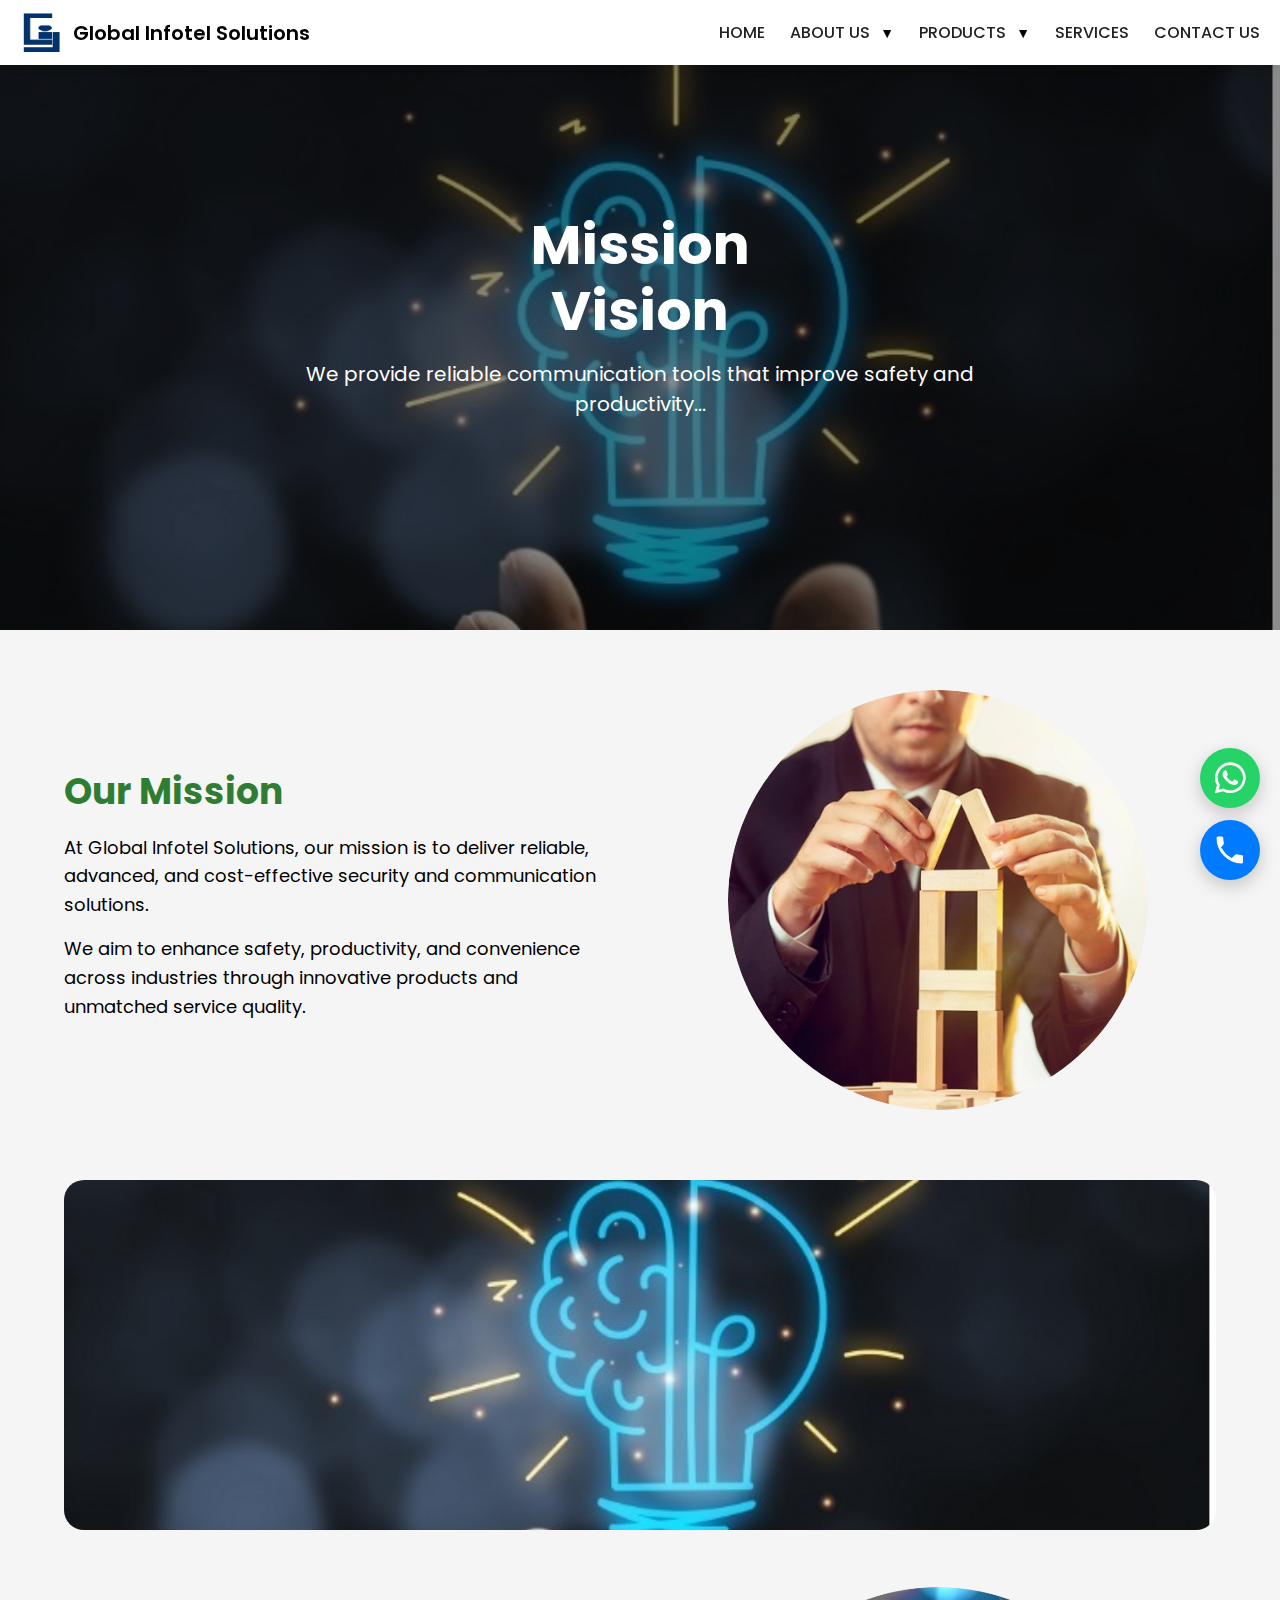
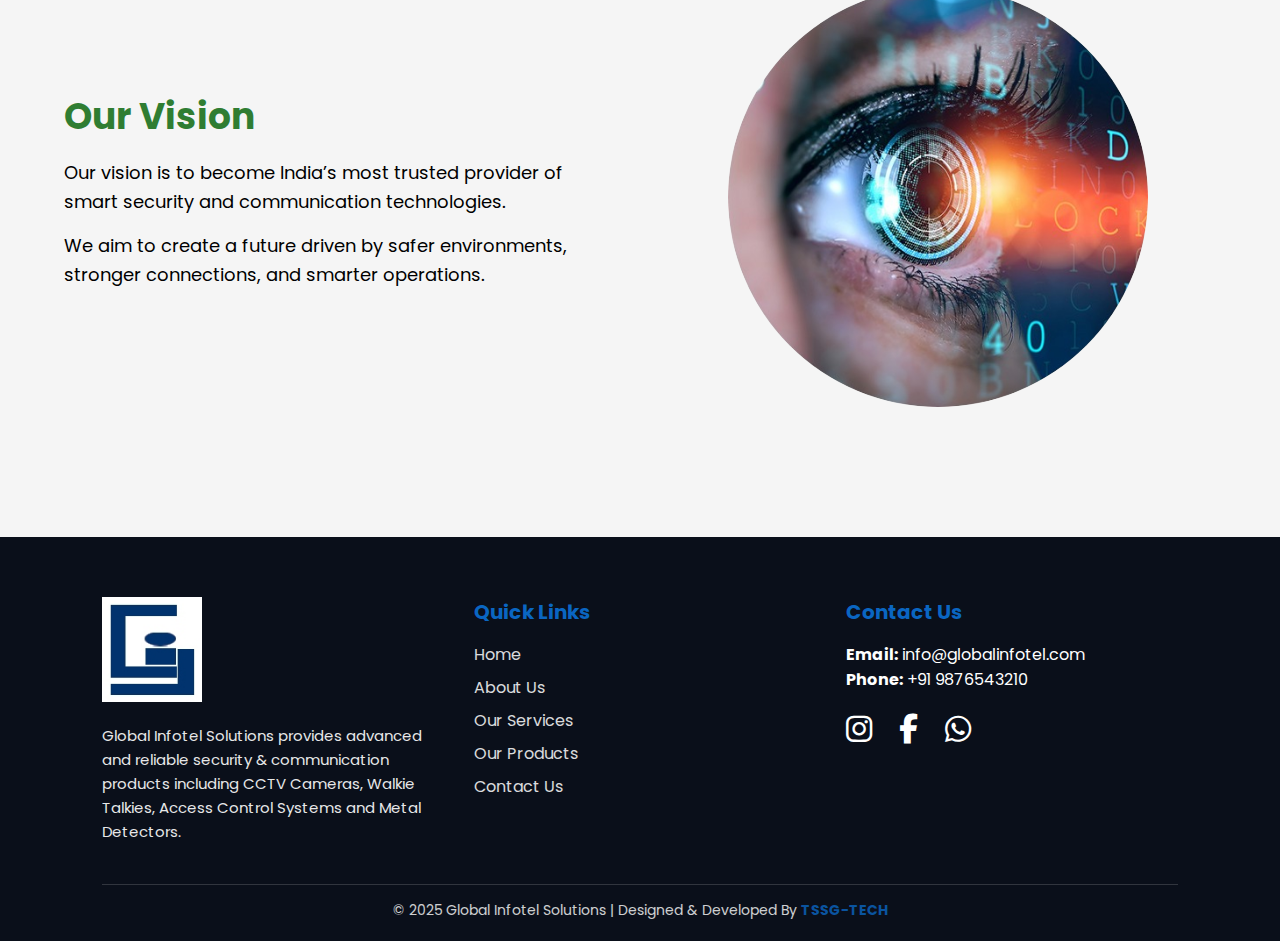
<file: mission&vision.html>
<!DOCTYPE html>
<html lang="en">
<head>
    <meta charset="UTF-8" />
    <meta name="viewport" content="width=device-width, initial-scale=1.0" />
    <title>Global Infotel Solutions</title>

    <!-- Google Fonts -->
    <link href="https://fonts.googleapis.com/css2?family=Poppins:wght@300;400;500;600;700&display=swap" rel="stylesheet" />
    <!-- Font Awesome -->
    <link rel="stylesheet" href="https://cdnjs.cloudflare.com/ajax/libs/font-awesome/6.5.0/css/all.min.css" />
    <link rel="stylesheet" href="all.css" />
</head>
<body>

   <header class="navbar">

    <div class="logo">
    <img src="globalimages/GIS LOGO NEW.jpg" alt="Logo">
    <span class="logo-name">Global Infotel Solutions</span>
</div>

    <!-- Hamburger -->
    <div class="menu-toggle" id="menuBtn">
        <span class="open-icon">☰</span>
        <span class="close-icon">✕</span>
    </div>

    <ul class="menu" id="menuList">
        <li><a href="index.html">HOME</a></li>

      <li class="dropdown">
     <a href="about.html" class="dropMain">ABOUT US</a>
             <span class="dropBtnArrow">▼</span>
            <ul class="dropMenu">
                <li><a href="mission&vision.html">Mission&Vision</a></li>
                <li><a href="blog.html">Blog</a></li>
            </ul>
        </li>

        <li class="dropdown">
  
     <a href="products.html" class="dropMain">PRODUCTS</a>
             <span class="dropBtnArrow">▼</span>

    <ul class="dropMenu">

        <!-- COLUMN 1 -->
        <li>
            <strong style="color:#000; font-size:16px; font-weight:600;">
                License Free Walkie Talkies >
            </strong>
            <ul class="sub-menu">
                <li><a href="#">Access P2</a></li>
                <li><a href="#">Access P9</a></li>
                <li><a href="#">Access P3</a></li>
                <li><a href="#">Access P1 Relay</a></li>
                <li><a href="#">Lenovo N99</a></li>
                <li><a href="#">Lenovo N89 Digital</a></li>
                <li><a href="#">Lenovo N7</a></li>
                <li><a href="#">Lenovo CC100</a></li>
                <li><a href="#">Kanwee K50</a></li>
                <li><a href="#">Kanwee K100</a></li>
                <li><a href="#">Kanwee K10</a></li>
                <li><a href="#">Kanwee K20</a></li>
                <li><a href="#">Kanwee K60 Digital</a></li>
                <li><a href="#">Alinco DJ-VX46</a></li>
            </ul>
        </li>

        <!-- COLUMN 2 -->
        <li>
            <strong style="color:#000; font-size:16px; font-weight:600;">
                License Free Intrinsically Safe >
            </strong>
            <ul class="sub-menu">
                <li><a href="#">Alinco DJ-X15-45</a></li>
                <li><a href="#">Hytera HP708 IS LF</a></li>
                <li><a href="#">Hytera HP508 IS LF</a></li>
            </ul>
        </li>

        <!-- COLUMN 3 -->
        <li>
            <strong style="color:#000; font-size:16px; font-weight:600;">
                POC Radios >
            </strong>
            <ul class="sub-menu">
                <li><a href="#">Hytera P50</a></li>
                <li><a href="#">Hytera P50 Pro</a></li>
                <li><a href="#">Hytera PNC 380</a></li>
                <li><a href="#">Hytera PNC 360</a></li>
                <li><a href="#">Hytera MNC 360</a></li>
            </ul>
        </li>

        <!-- COLUMN 4 -->
        <li>
            <strong style="color:#000; font-size:16px; font-weight:600;">
                All Solutions >
            </strong>
            <ul class="sub-menu">
                <li><a href="cctv.html">Cctv</a></li>
                <li><a href="Access Control.html">Access Control</a></li>
                <li><a href="walkie talkie.html">Two Way Radios- Walkie Talkie</a></li>
                <li><a href="Hand Held Metal Detectors.html">Hand Held Metal Detectors</a></li>
                <li><a href="Door Frame.html">Door Frame Metal Detectors</a></li>
            </ul>
        </li>
    </ul>
</li>

        <li><a href="sevices.html">SERVICES</a></li>

        <li><a href="contact.html">CONTACT US</a></li>
    </ul>

</header>

<!-- banner  -->
<section class="banner">
    <div class="banner-image">
        <img src="globalimages/center.jpeg" alt="Banner Image">
    </div>
    <div class="banner-content">
        <h1>Mission<br>Vision</h1>
        <p>We provide reliable communication tools that improve safety and productivity...</p>
    </div>
</section>

<!-- mission/vision  -->
<section class="mv-section">

    <!-- MISSION -->
    <div class="mv-box">
        <div class="mv-text">
            <h2>Our Mission</h2>
            <p>
                At Global Infotel Solutions, our mission is to deliver reliable, advanced,
                and cost-effective security and communication solutions.
            </p>
            <p>
                We aim to enhance safety, productivity, and convenience across industries
                through innovative products and unmatched service quality.
            </p>
        </div>

        <div class="mv-image">
            <img src="globalimages/mission.jpeg" alt="Mission">
        </div>
    </div>

    <!-- FULL WIDTH CENTER IMAGE -->
    <div class="mv-center-image">
        <img src="globalimages/center.jpeg" alt="Center Image">
    </div>

    <!-- VISION -->
    <div class="mv-box reverse-image-text">
        <div class="mv-image">
            <img src="globalimages/vision.jpeg" alt="Vision">
        </div>

        <div class="mv-text">
            <h2>Our Vision</h2>
            <p>
                Our vision is to become India’s most trusted provider of smart
                security and communication technologies.
            </p>
            <p>
                We aim to create a future driven by safer environments, stronger
                connections, and smarter operations.
            </p>
        </div>
    </div>
</section>

<!-- footer  -->
<footer class="footer">

  <div class="footer-container">

    <!-- LOGO + ABOUT -->
    <div class="footer-box">
      <img src="globalimages/GIS LOGO NEW.jpg" class="footer-logo" alt="Global Infotel Solutions Logo">

      <p class="footer-about">
        Global Infotel Solutions provides advanced and reliable security &
        communication products including CCTV Cameras, Walkie Talkies,
        Access Control Systems and Metal Detectors.
      </p>
    </div>

    <!-- QUICK LINKS -->
    <div class="footer-box">
      <h3>Quick Links</h3>
      <ul class="footer-links">
        <li><a href="#home">Home</a></li>
        <li><a href="#about">About Us</a></li>
        <li><a href="#services">Our Services</a></li>
        <li><a href="#products">Our Products</a></li>
        <li><a href="#contact">Contact Us</a></li>
      </ul>
    </div>

    <!-- CONTACT INFO -->
    <div class="footer-box">
      <h3>Contact Us</h3>

      <p><strong>Email:</strong> info@globalinfotel.com</p>
      <p><strong>Phone:</strong> +91 9876543210</p>

      <div class="social-links">
        <a href="#"><i class="fa-brands fa-instagram"></i></a>
        <a href="#"><i class="fa-brands fa-facebook-f"></i></a>
        <a href="#"><i class="fa-brands fa-whatsapp"></i></a>
</div>
    </div>

  </div>

  <!-- BOTTOM CREDIT -->
  <div class="footer-bottom">
    © 2025 Global Infotel Solutions | Designed & Developed By 
    <a href="https://tssgtech.com/" target="_blank">TSSG-TECH</a>
  </div>
</footer>

<!-- Floating Buttons -->
<div class="floating-actions">
<!-- WhatsApp -->
<link rel="stylesheet" href="https://cdnjs.cloudflare.com/ajax/libs/font-awesome/6.5.0/css/all.min.css">
<a class="action-btn whatsapp" href="https://wa.me/9876543210?text=Hello" target="_blank">
    <i class="fa-brands fa-whatsapp"></i>
</a>
<!-- Call -->
<a class="action-btn call" href="tel:9876543210">
<svg viewBox="0 0 24 24"><path d="M6.62 10.79a15.05 15.05 0 006.59 6.59l2.2-2.2a1 1 0 01.95-.27c1.04.27 2.16.42 3.32.42a1 1 0 011 1V20a1 1 0 01-1 1A17 17 0 013 4a1 1 0 011-1h2.5a1 1 0 011 1c0 1.16.15 2.28.42 3.32a1 1 0 01-.27.95l-2.03 2.52z"/></svg>
</a>
</div>

<script src="script.js"></script>
</body>
</html>
</file>
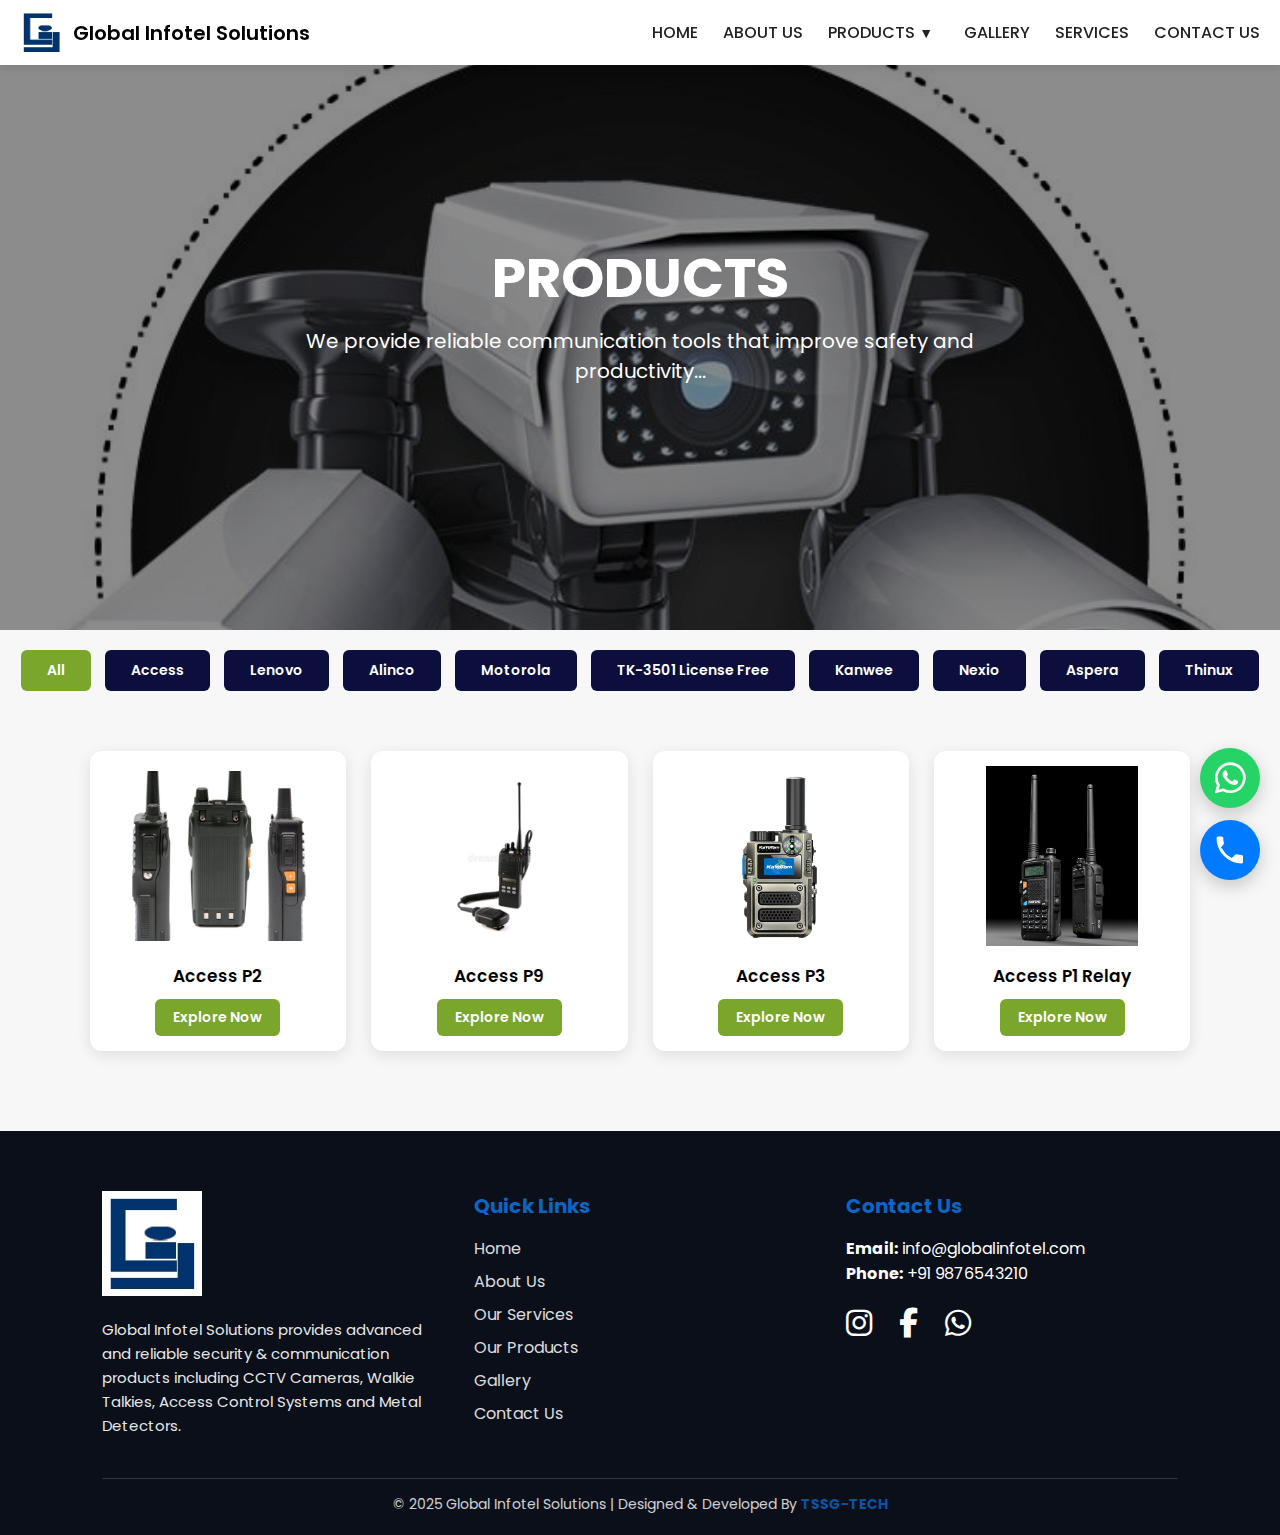
<file: products.html>
<!DOCTYPE html>
<html lang="en">
<head>
    <meta charset="UTF-8" />
    <meta name="viewport" content="width=device-width, initial-scale=1.0" />
    <title>Global Infotel Solutions</title>

    <!-- Google Fonts -->
    <link href="https://fonts.googleapis.com/css2?family=Poppins:wght@300;400;500;600;700&display=swap" rel="stylesheet" />
    <!-- Font Awesome -->
    <link rel="stylesheet" href="https://cdnjs.cloudflare.com/ajax/libs/font-awesome/6.5.0/css/all.min.css" />
    <link rel="stylesheet" href="css or js/all.css" />
</head>
<body>

     <header class="navbar">
    <div class="logo">
    <img src="globalimages/GIS LOGO NEW.jpg" alt="Logo">
    <span class="logo-name">Global Infotel Solutions</span>
</div>

    <!-- Hamburger -->
    <div class="menu-toggle" id="menuBtn">
        <span class="open-icon">☰</span>
        <span class="close-icon">✕</span>
    </div>
    <ul class="menu" id="menuList">
        <li><a href="index.html">HOME</a></li>
        
        <li><a href="about.html">ABOUT US</a></li>

        <li class="dropdown">
    <a href="products.html" class="dropMain">PRODUCTS <span class="dropBtnArrow">▼</span></a>
    <div class="productCards">
        <span class="closeDrop">✖</span>
        <div class="pCard">Walkie Talkies</div>
        <div class="pCard">Two Way Radios</div>
        <div class="pCard">POC Radios</div>
        <div class="pCard">Intrinsically Safe Radios</div>
        <div class="pCard">Portable Vehicle Search Mirror</div>
        <div class="pCard">Hand Held Metal Detector</div>
        <div class="pCard">Door Frame Metal Detector Accessories</div>
        <div class="pCard">Body Worn Camera</div>
        <div class="pCard">Intrinsically Safe Mobile Phone</div>
        <div class="pCard">Search Light</div>
    </div>
        </li>

        <li><a href="blog.html">GALLERY</a></li>

        <li><a href="sevices.html">SERVICES</a></li>

        <li><a href="contact.html">CONTACT US</a></li>
    </ul>
</header>

<!-- banner  -->
<section class="banner">
    <div class="banner-image">
        <img src="globalimages/cctv.jpeg" alt="Banner Image">
    </div>
    <div class="banner-content">
        <h1>PRODUCTS</h1>
        <p>We provide reliable communication tools that improve safety and productivity...</p>
    </div>
</section>

<div class="brand-filter" id="brandFilter">
    <button class="info active">All</button>
    <button class="info">Access</button>
    <button class="info">Lenovo</button>
    <button class="info">Alinco</button>
    <button class="info">Motorola</button>
    <button class="info">TK-3501 License Free</button>
    <button class="info">Kanwee</button>
    <button class="info">Nexio</button>
    <button class="info">Aspera</button>
    <button class="info">Thinux</button>
</div>

<!-- product  -->
<section class="product-section">
    <div class="Hytera product-row">
        <div class="card">
            <img src="globalimages/walkie talkie.jpeg">
            <h3>Access P2</h3>
             <a href="explore.html" class="btn-explore">Explore Now</a>
        </div>

        <div class="card">
            <img src="globalimages/wt1.jpeg">
            <h3>Access P9</h3>
             <a href="explore.html" class="btn-explore">Explore Now</a>
        </div>

        <div class="card">
            <img src="globalimages/wt2.jpeg">
            <h3>Access P3</h3>
             <a href="explore.html" class="btn-explore">Explore Now</a>
        </div>

        <div class="card">
            <img src="globalimages/wt3.jpeg">
            <h3>Access P1 Relay</h3>
             <a href="explore.html" class="btn-explore">Explore Now</a>
        </div>
    </div>

</section>

<!-- footer  -->
<footer class="footer">

  <div class="footer-container">

    <!-- LOGO + ABOUT -->
    <div class="footer-box">
      <img src="globalimages/GIS LOGO NEW.jpg" class="footer-logo" alt="Global Infotel Solutions Logo">

      <p class="footer-about">
        Global Infotel Solutions provides advanced and reliable security &
        communication products including CCTV Cameras, Walkie Talkies,
        Access Control Systems and Metal Detectors.
      </p>
    </div>

    <!-- QUICK LINKS -->
    <div class="footer-box">
      <h3>Quick Links</h3>
     <ul class="footer-links">
        <li><a href="index.html">Home</a></li>
        <li><a href="about.html">About Us</a></li>
        <li><a href="sevices.html">Our Services</a></li>
        <li><a href="products.html">Our Products</a></li>
        <li><a href="blog.html">Gallery</a></li>
        <li><a href="contact.html">Contact Us</a></li>
      </ul>
    </div>

    <!-- CONTACT INFO -->
    <div class="footer-box">
      <h3>Contact Us</h3>

      <p><strong>Email:</strong> info@globalinfotel.com</p>
      <p><strong>Phone:</strong> +91 9876543210</p>

      <div class="social-links">
        <a href="#"><i class="fa-brands fa-instagram"></i></a>
        <a href="#"><i class="fa-brands fa-facebook-f"></i></a>
        <a href="#"><i class="fa-brands fa-whatsapp"></i></a>
</div>
    </div>

  </div>

  <!-- BOTTOM CREDIT -->
  <div class="footer-bottom">
    © 2025 Global Infotel Solutions | Designed & Developed By 
    <a href="https://tssgtech.com/" target="_blank">TSSG-TECH</a>
  </div>
</footer>

<!-- Floating Buttons -->
<div class="floating-actions">
<!-- WhatsApp -->
<link rel="stylesheet" href="https://cdnjs.cloudflare.com/ajax/libs/font-awesome/6.5.0/css/all.min.css">
<a class="action-btn whatsapp" href="https://wa.me/9876543210?text=Hello" target="_blank">
    <i class="fa-brands fa-whatsapp"></i>
</a>
<!-- Call -->
<a class="action-btn call" href="tel:9876543210">
<svg viewBox="0 0 24 24"><path d="M6.62 10.79a15.05 15.05 0 006.59 6.59l2.2-2.2a1 1 0 01.95-.27c1.04.27 2.16.42 3.32.42a1 1 0 011 1V20a1 1 0 01-1 1A17 17 0 013 4a1 1 0 011-1h2.5a1 1 0 011 1c0 1.16.15 2.28.42 3.32a1 1 0 01-.27.95l-2.03 2.52z"/></svg>
</a>
</div>

<script src="css or js/script.js"></script>
</body>
</html>
</file>
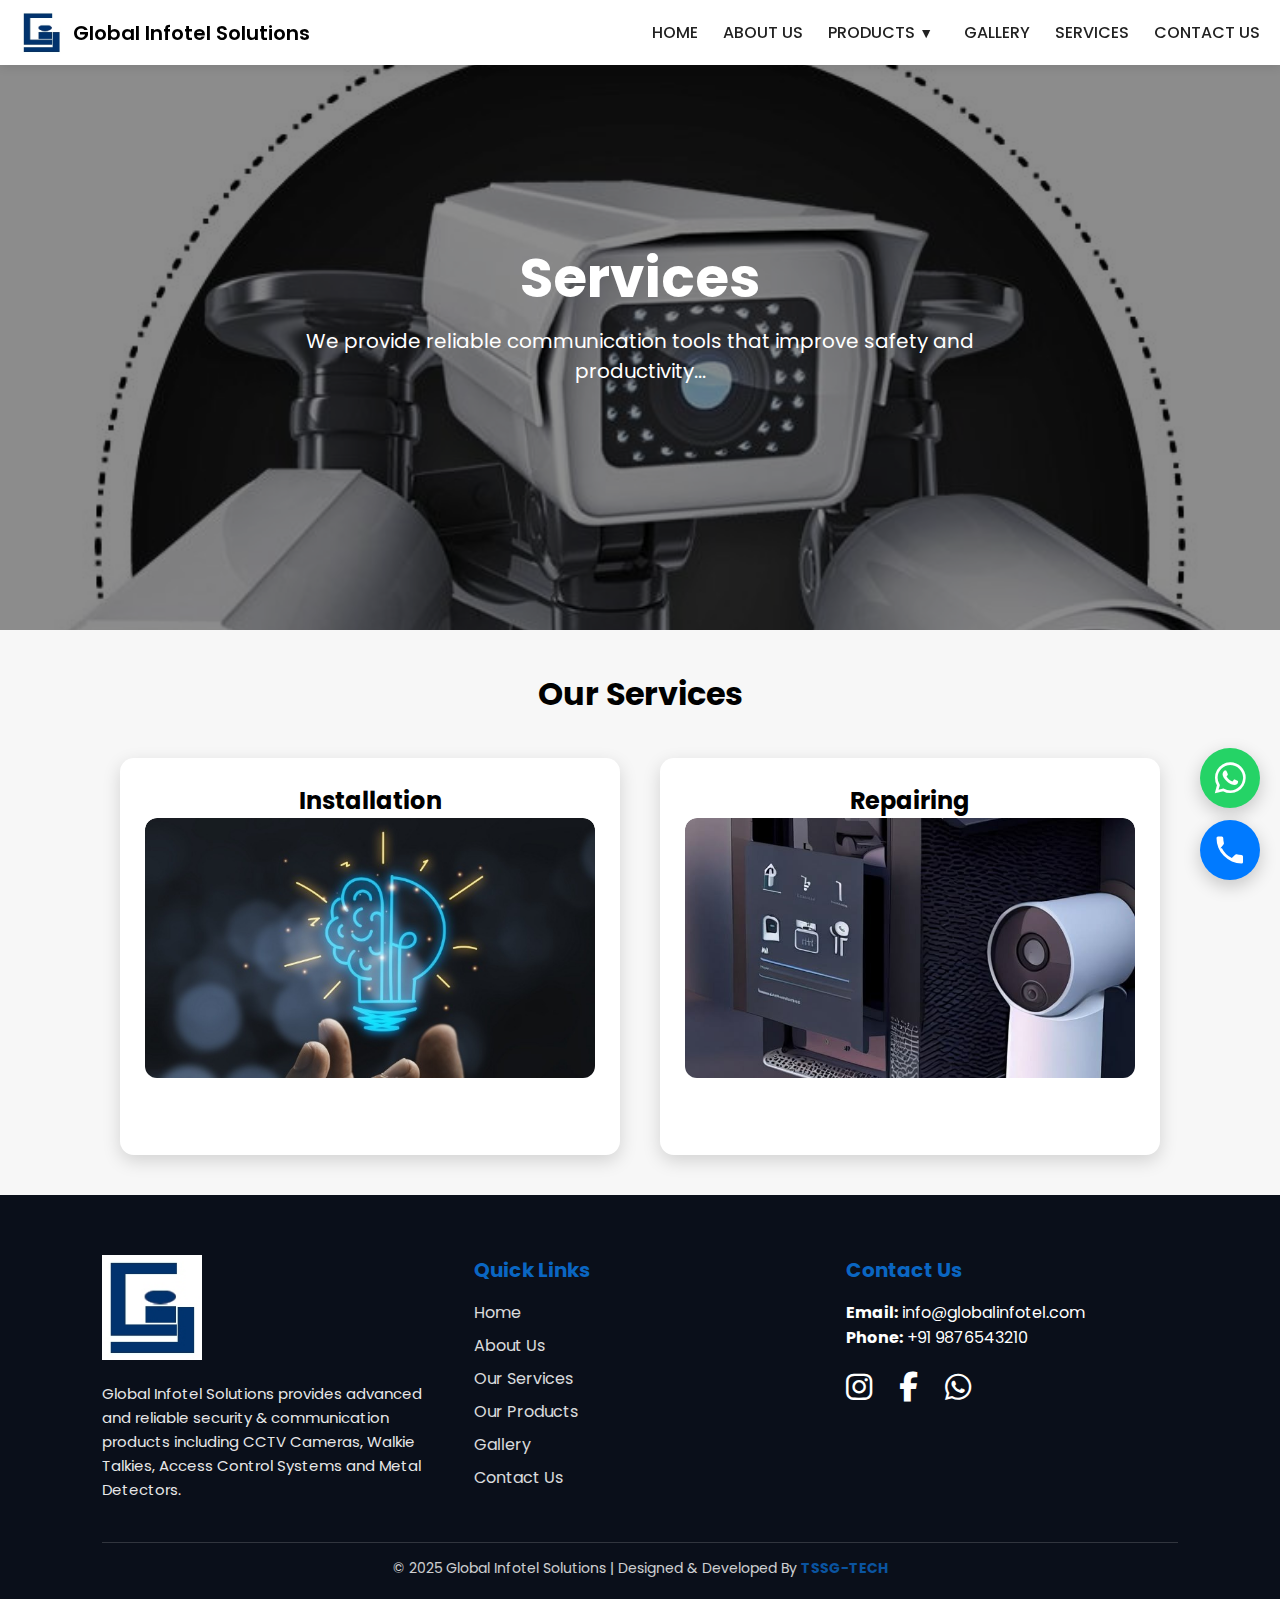
<file: sevices.html>
<!DOCTYPE html>
<html lang="en">
<head>
    <meta charset="UTF-8" />
    <meta name="viewport" content="width=device-width, initial-scale=1.0" />
    <title>Global Infotel Solutions</title>

    <!-- Google Fonts -->
    <link href="https://fonts.googleapis.com/css2?family=Poppins:wght@300;400;500;600;700&display=swap" rel="stylesheet" />
    <!-- Font Awesome -->
    <link rel="stylesheet" href="https://cdnjs.cloudflare.com/ajax/libs/font-awesome/6.5.0/css/all.min.css" />
    <link rel="stylesheet" href="css or js/all.css" />
</head>
<body>

     <header class="navbar">
    <div class="logo">
    <img src="globalimages/GIS LOGO NEW.jpg" alt="Logo">
    <span class="logo-name">Global Infotel Solutions</span>
</div>

    <!-- Hamburger -->
    <div class="menu-toggle" id="menuBtn">
        <span class="open-icon">☰</span>
        <span class="close-icon">✕</span>
    </div>
    <ul class="menu" id="menuList">
        <li><a href="index.html">HOME</a></li>
        
        <li><a href="about.html">ABOUT US</a></li>

        <li class="dropdown">
    <a href="products.html" class="dropMain">PRODUCTS <span class="dropBtnArrow">▼</span></a>
    <div class="productCards">
        <span class="closeDrop">✖</span>
        <div class="pCard">Walkie Talkies</div>
        <div class="pCard">Two Way Radios</div>
        <div class="pCard">POC Radios</div>
        <div class="pCard">Intrinsically Safe Radios</div>
        <div class="pCard">Portable Vehicle Search Mirror</div>
        <div class="pCard">Hand Held Metal Detector</div>
        <div class="pCard">Door Frame Metal Detector Accessories</div>
        <div class="pCard">Body Worn Camera</div>
        <div class="pCard">Intrinsically Safe Mobile Phone</div>
        <div class="pCard">Search Light</div>
    </div>
        </li>

        <li><a href="blog.html">GALLERY</a></li>

        <li><a href="sevices.html">SERVICES</a></li>

        <li><a href="contact.html">CONTACT US</a></li>
    </ul>
</header>

<!-- banner  -->
<section class="banner">
    <div class="banner-image">
        <img src="globalimages/cctv.jpeg" alt="Banner Image">
    </div>
    <div class="banner-content">
        <h1>Services</h1>
        <p>We provide reliable communication tools that improve safety and productivity...</p>
    </div>
</section>

<!-- mid section  -->
<section class="makes-section">
<div class="makes-heading">Our Services</div>


<div class="makes-grid">


<div class="make-card">
<h2 class="make-title">Installation</h2>
<div class="make-image">
<img src="globalimages/center.jpeg" alt="Installation" class="make-img-tag">
</div>
<p class="make-desc">Installation of the equipments</p>
</div>


<div class="make-card">
<h2 class="make-title">Repairing</h2>
<div class="make-image">
<img src="globalimages/home.jpeg" alt="Repairing" class="make-img-tag">
</div>
<p class="make-desc">Repairing of the equipments</p>
</div>


</div>
</section>

<!-- footer  -->
<footer class="footer">

  <div class="footer-container">

    <!-- LOGO + ABOUT -->
    <div class="footer-box">
      <img src="globalimages/GIS LOGO NEW.jpg" class="footer-logo" alt="Global Infotel Solutions Logo">

      <p class="footer-about">
        Global Infotel Solutions provides advanced and reliable security &
        communication products including CCTV Cameras, Walkie Talkies,
        Access Control Systems and Metal Detectors.
      </p>
    </div>

    <!-- QUICK LINKS -->
    <div class="footer-box">
      <h3>Quick Links</h3>
     <ul class="footer-links">
        <li><a href="index.html">Home</a></li>
        <li><a href="about.html">About Us</a></li>
        <li><a href="sevices.html">Our Services</a></li>
        <li><a href="products.html">Our Products</a></li>
        <li><a href="blog.html">Gallery</a></li>
        <li><a href="contact.html">Contact Us</a></li>
      </ul>
    </div>

    <!-- CONTACT INFO -->
    <div class="footer-box">
      <h3>Contact Us</h3>

      <p><strong>Email:</strong> info@globalinfotel.com</p>
      <p><strong>Phone:</strong> +91 9876543210</p>

      <div class="social-links">
        <a href="#"><i class="fa-brands fa-instagram"></i></a>
        <a href="#"><i class="fa-brands fa-facebook-f"></i></a>
        <a href="#"><i class="fa-brands fa-whatsapp"></i></a>
</div>
    </div>

  </div>

  <!-- BOTTOM CREDIT -->
  <div class="footer-bottom">
    © 2025 Global Infotel Solutions | Designed & Developed By 
    <a href="https://tssgtech.com/" target="_blank">TSSG-TECH</a>
  </div>
</footer>

<!-- Floating Buttons -->
<div class="floating-actions">
<!-- WhatsApp -->
<link rel="stylesheet" href="https://cdnjs.cloudflare.com/ajax/libs/font-awesome/6.5.0/css/all.min.css">
<a class="action-btn whatsapp" href="https://wa.me/9876543210?text=Hello" target="_blank">
    <i class="fa-brands fa-whatsapp"></i>
</a>
<!-- Call -->
<a class="action-btn call" href="tel:9876543210">
<svg viewBox="0 0 24 24"><path d="M6.62 10.79a15.05 15.05 0 006.59 6.59l2.2-2.2a1 1 0 01.95-.27c1.04.27 2.16.42 3.32.42a1 1 0 011 1V20a1 1 0 01-1 1A17 17 0 013 4a1 1 0 011-1h2.5a1 1 0 011 1c0 1.16.15 2.28.42 3.32a1 1 0 01-.27.95l-2.03 2.52z"/></svg>
</a>
</div>

<script src="css or js/script.js"></script>
</body>
</html>
</file>
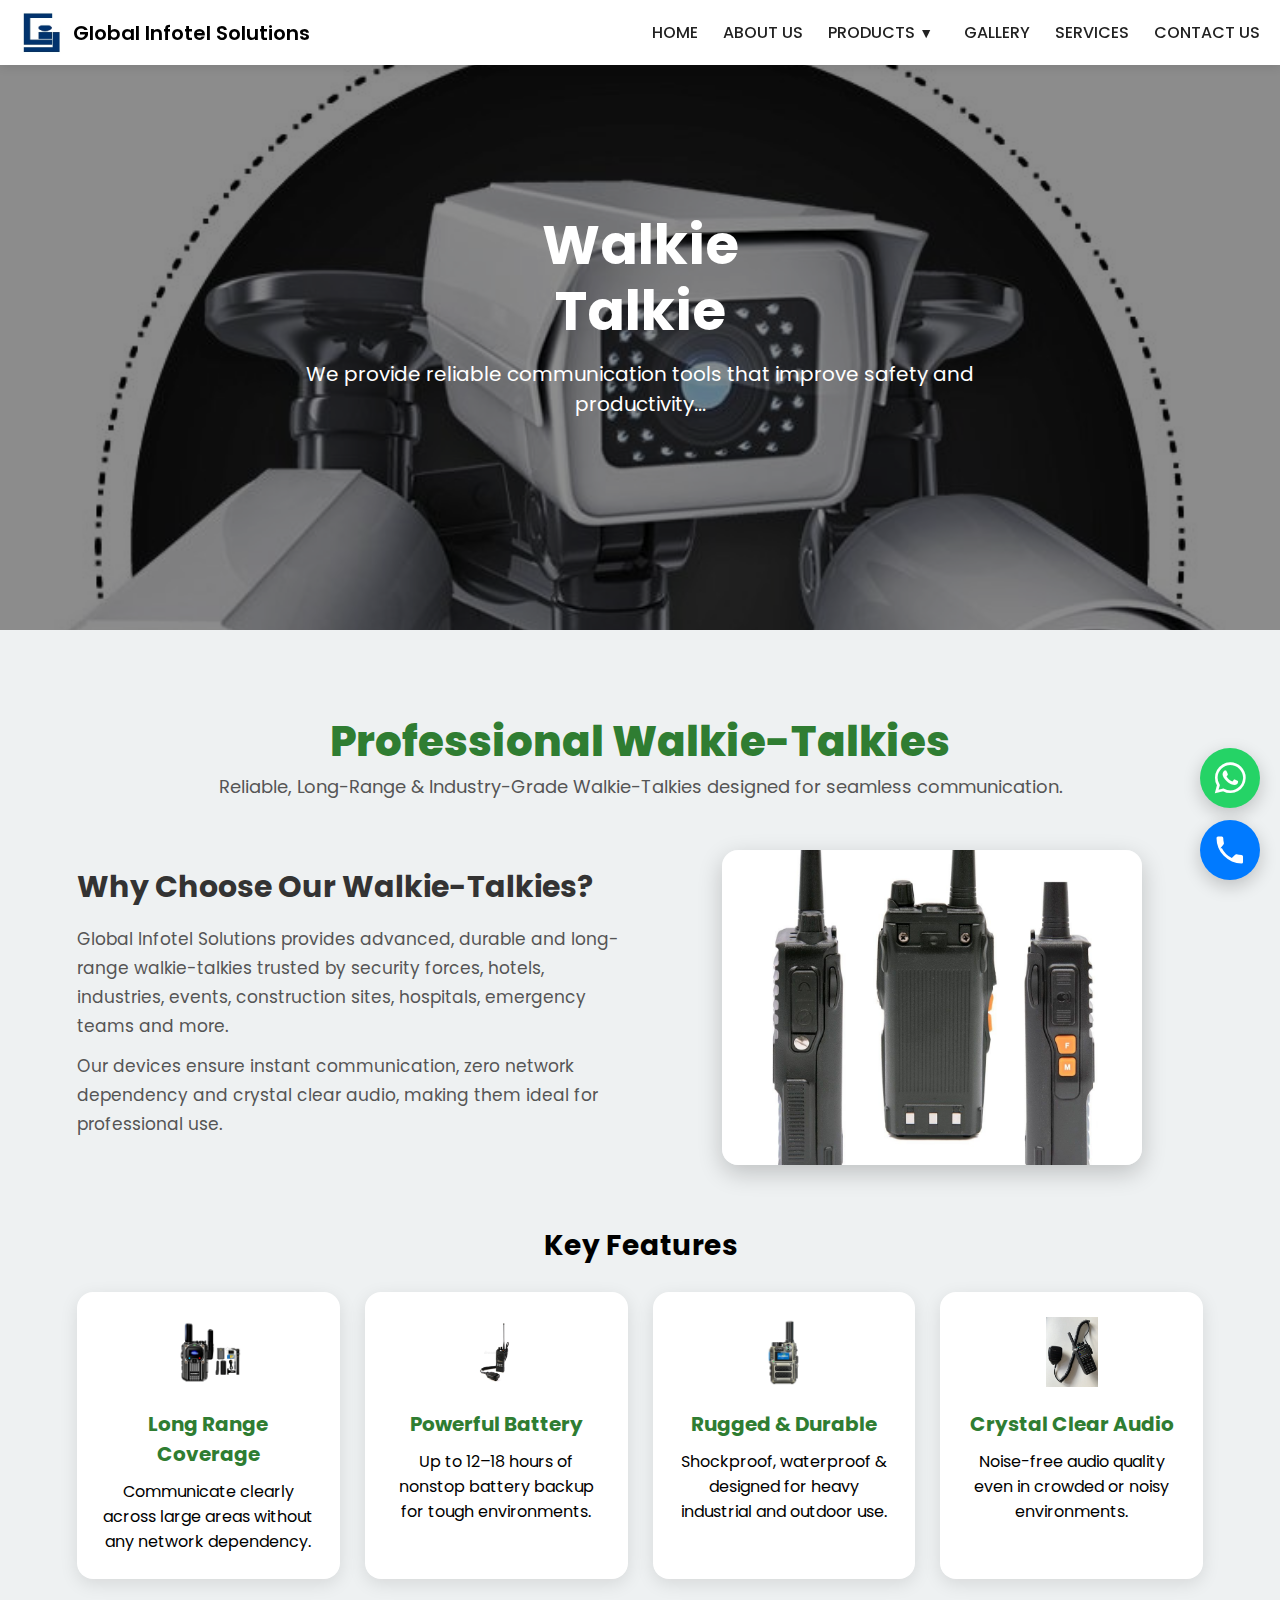
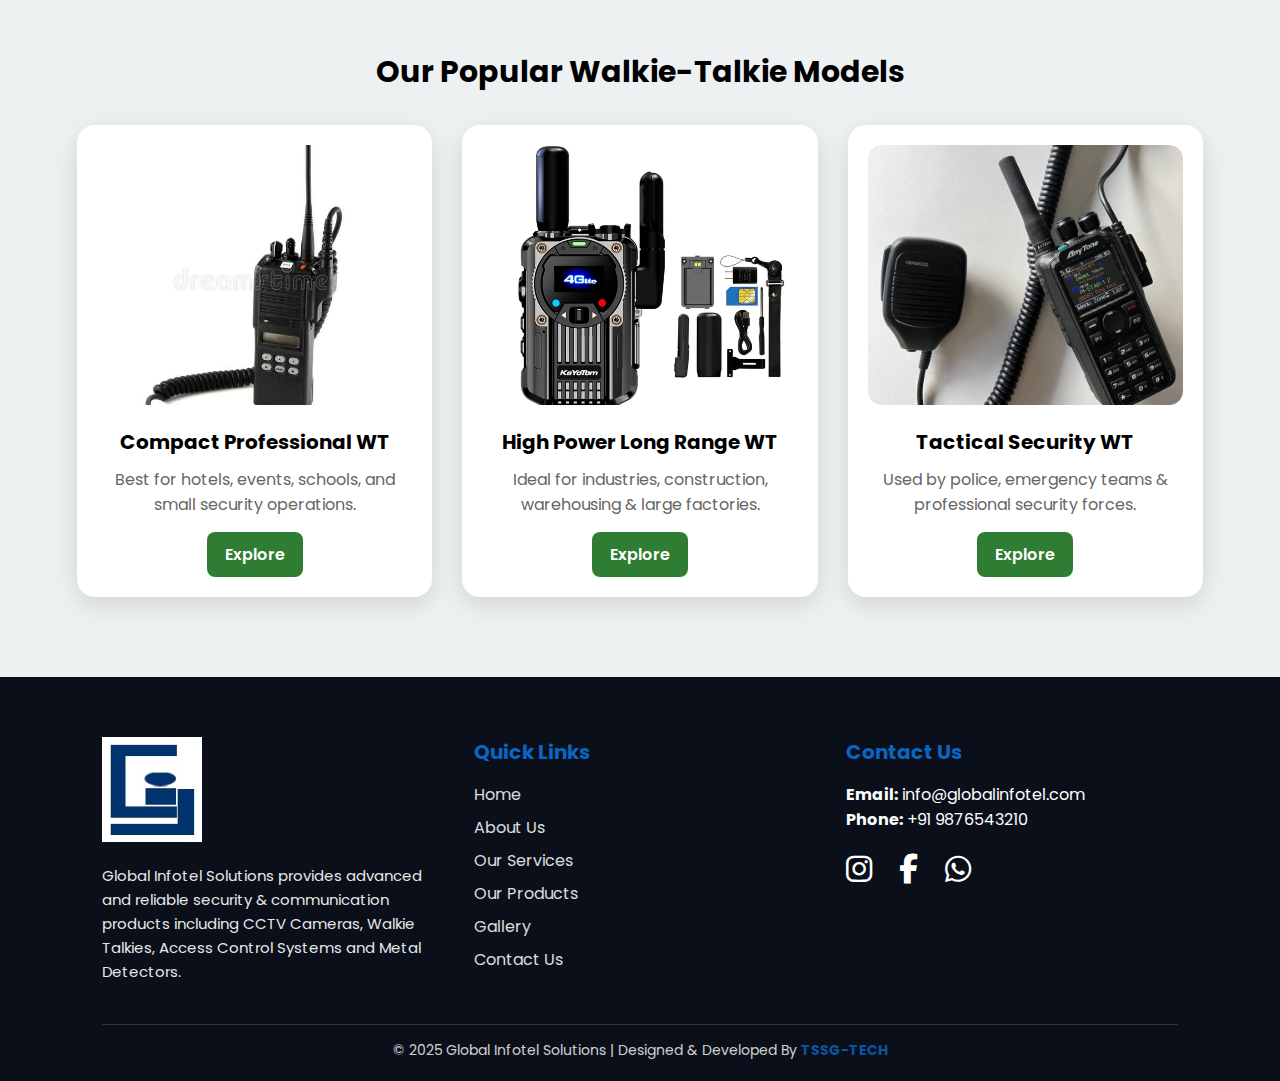
<file: walkie talkie.html>
<!DOCTYPE html>
<html lang="en">
<head>
    <meta charset="UTF-8" />
    <meta name="viewport" content="width=device-width, initial-scale=1.0" />
    <title>Global Infotel Solutions</title>

    <!-- Google Fonts -->
    <link href="https://fonts.googleapis.com/css2?family=Poppins:wght@300;400;500;600;700&display=swap" rel="stylesheet" />
    <!-- Font Awesome -->
    <link rel="stylesheet" href="https://cdnjs.cloudflare.com/ajax/libs/font-awesome/6.5.0/css/all.min.css" />
    <link rel="stylesheet" href="css or js/all.css" />
</head>
<body>

    <header class="navbar">
    <div class="logo">
    <img src="globalimages/GIS LOGO NEW.jpg" alt="Logo">
    <span class="logo-name">Global Infotel Solutions</span>
</div>

    <!-- Hamburger -->
    <div class="menu-toggle" id="menuBtn">
        <span class="open-icon">☰</span>
        <span class="close-icon">✕</span>
    </div>
    <ul class="menu" id="menuList">
        <li><a href="index.html">HOME</a></li>
        
        <li><a href="about.html">ABOUT US</a></li>

        <li class="dropdown">
    <a href="products.html" class="dropMain">PRODUCTS <span class="dropBtnArrow">▼</span></a>
    <div class="productCards">
        <span class="closeDrop">✖</span>
        <div class="pCard">Walkie Talkies</div>
        <div class="pCard">Two Way Radios</div>
        <div class="pCard">POC Radios</div>
        <div class="pCard">Intrinsically Safe Radios</div>
        <div class="pCard">Portable Vehicle Search Mirror</div>
        <div class="pCard">Hand Held Metal Detector</div>
        <div class="pCard">Door Frame Metal Detector Accessories</div>
        <div class="pCard">Body Worn Camera</div>
        <div class="pCard">Intrinsically Safe Mobile Phone</div>
        <div class="pCard">Search Light</div>
    </div>
        </li>

        <li><a href="blog.html">GALLERY</a></li>

        <li><a href="sevices.html">SERVICES</a></li>

        <li><a href="contact.html">CONTACT US</a></li>
    </ul>
</header>

<!-- banner  -->
<section class="banner">
    <div class="banner-image">
        <img src="globalimages/cctv.jpeg" alt="Banner Image">
    </div>
    <div class="banner-content">
        <h1>Walkie<br>Talkie</h1>
        <p>We provide reliable communication tools that improve safety and productivity...</p>
    </div>
</section>


<section class="wt-section">

    <h2 class="wt-heading">Professional Walkie-Talkies</h2>
    <p class="wt-sub">
        Reliable, Long-Range & Industry-Grade Walkie-Talkies designed for seamless communication.
    </p>

    <!-- TOP SECTION -->
    <div class="wt-top">

        <div class="wt-text">
            <h3>Why Choose Our Walkie-Talkies?</h3>
            <p>
                Global Infotel Solutions provides advanced, durable and long-range walkie-talkies
                trusted by security forces, hotels, industries, events, construction sites, hospitals,
                emergency teams and more.
            </p>
            <p>
                Our devices ensure instant communication, zero network dependency and crystal clear audio,
                making them ideal for professional use.
            </p>
        </div>

        <div class="wt-image">
            <img src="globalimages/walkie talkie.jpeg" alt="Walkie Talkie">
        </div>
    </div>

    <!-- FEATURES GRID -->
    <h3 class="feature-title">Key Features</h3>
    <div class="wt-features">

        <div class="feature-box">
            <img src="globalimages/Long Range Coverage.jpeg" alt="">
            <h4>Long Range Coverage</h4>
            <p>Communicate clearly across large areas without any network dependency.</p>
        </div>

        <div class="feature-box">
            <img src="globalimages/wt1.jpeg" alt="">
            <h4>Powerful Battery</h4>
            <p>Up to 12–18 hours of nonstop battery backup for tough environments.</p>
        </div>

        <div class="feature-box">
            <img src="globalimages/wt2.jpeg" alt="">
            <h4>Rugged & Durable</h4>
            <p>Shockproof, waterproof & designed for heavy industrial and outdoor use.</p>
        </div>

        <div class="feature-box">
            <img src="globalimages/wt4.jpeg" alt="">
            <h4>Crystal Clear Audio</h4>
            <p>Noise-free audio quality even in crowded or noisy environments.</p>
        </div>

    </div>

    <!-- PRODUCT CARDS -->
    <h3 class="wt-products-title">Our Popular Walkie-Talkie Models</h3>

    <div class="wt-products">

        <div class="wt-card">
            <img src="globalimages/wt1.jpeg" alt="">
            <h4>Compact Professional WT</h4>
            <p>Best for hotels, events, schools, and small security operations.</p>
            <a href="#" class="wt-btn">Explore</a>
        </div>

        <div class="wt-card">
            <img src="globalimages/Long Range Coverage.jpeg" alt="">
            <h4>High Power Long Range WT</h4>
            <p>Ideal for industries, construction, warehousing & large factories.</p>
            <a href="#" class="wt-btn">Explore</a>
        </div>

        <div class="wt-card">
            <img src="globalimages/wt4.jpeg" alt="">
            <h4>Tactical Security WT</h4>
            <p>Used by police, emergency teams & professional security forces.</p>
            <a href="#" class="wt-btn">Explore</a>
        </div>

    </div>
</section>

<!-- footer  -->
<footer class="footer">

  <div class="footer-container">

    <!-- LOGO + ABOUT -->
    <div class="footer-box">
      <img src="globalimages/GIS LOGO NEW.jpg" class="footer-logo" alt="Global Infotel Solutions Logo">

      <p class="footer-about">
        Global Infotel Solutions provides advanced and reliable security &
        communication products including CCTV Cameras, Walkie Talkies,
        Access Control Systems and Metal Detectors.
      </p>
    </div>

    <!-- QUICK LINKS -->
    <div class="footer-box">
      <h3>Quick Links</h3>
    <ul class="footer-links">
        <li><a href="index.html">Home</a></li>
        <li><a href="about.html">About Us</a></li>
        <li><a href="sevices.html">Our Services</a></li>
        <li><a href="products.html">Our Products</a></li>
        <li><a href="blog.html">Gallery</a></li>
        <li><a href="contact.html">Contact Us</a></li>
      </ul>
    </div>

    <!-- CONTACT INFO -->
    <div class="footer-box">
      <h3>Contact Us</h3>

      <p><strong>Email:</strong> info@globalinfotel.com</p>
      <p><strong>Phone:</strong> +91 9876543210</p>

      <div class="social-links">
        <a href="#"><i class="fa-brands fa-instagram"></i></a>
        <a href="#"><i class="fa-brands fa-facebook-f"></i></a>
        <a href="#"><i class="fa-brands fa-whatsapp"></i></a>
</div>
    </div>

  </div>

  <!-- BOTTOM CREDIT -->
  <div class="footer-bottom">
    © 2025 Global Infotel Solutions | Designed & Developed By 
    <a href="https://tssgtech.com/" target="_blank">TSSG-TECH</a>
  </div>
</footer>

<!-- Floating Buttons -->
<div class="floating-actions">
<!-- WhatsApp -->
<link rel="stylesheet" href="https://cdnjs.cloudflare.com/ajax/libs/font-awesome/6.5.0/css/all.min.css">
<a class="action-btn whatsapp" href="https://wa.me/9876543210?text=Hello" target="_blank">
    <i class="fa-brands fa-whatsapp"></i>
</a>
<!-- Call -->
<a class="action-btn call" href="tel:9876543210">
<svg viewBox="0 0 24 24"><path d="M6.62 10.79a15.05 15.05 0 006.59 6.59l2.2-2.2a1 1 0 01.95-.27c1.04.27 2.16.42 3.32.42a1 1 0 011 1V20a1 1 0 01-1 1A17 17 0 013 4a1 1 0 011-1h2.5a1 1 0 011 1c0 1.16.15 2.28.42 3.32a1 1 0 01-.27.95l-2.03 2.52z"/></svg>
</a>
</div>

<script src="css or js/script.js"></script>
</body>
</html>
</file>
<file: style.css>
*{margin:0;padding:0;box-sizing:border-box;font-family:Poppins,sans-serif;}
body{overflow-x:hidden;}
* {
  box-sizing: border-box;
}

html, body {
  overflow-x: hidden;
  width: 100%;
}

/* NAVBAR */
.navbar {
    width: 100%;
    position: fixed;
    top: 0;
    left: 0;
    background: #fff;
    padding: 10px 20px;
    height: 65px;
    display: flex;
    justify-content: space-between;
    align-items: center;
    box-shadow: 0 2px 10px rgba(0,0,0,0.1);
    z-index: 999;
}

.logo {
    display: flex;
    align-items: center;
    gap: 10px; 
}

.logo img {
    height: 45px;
}

.logo-name {
    font-size: 20px;
    font-weight: 600;
    color: #000;
}

.menu {
    list-style: none;
    display: flex;
    align-items: center;
    gap: 25px;
}

.menu li {
    position: relative;
}

.menu a {
    text-decoration: none;
    color: #222;
    font-size: 16px;
    font-weight: 500;
}

/* Dropdown Desktop */
.dropMenu {
    display: none;
    position: absolute;
    background: white;
    top: 35px;
    left: 0;
    width: 180px;
    flex-direction: column;
    padding: 8px 0;
    border-radius: 8px;
    box-shadow: 0 2px 12px rgba(0,0,0,0.15);
}


.dropMenu li {
    list-style: none;
}

.dropMenu li a {
    padding: 10px 15px;
    display: block;
}

/* Hamburger */
.menu-toggle {
    display: none;
    font-size: 30px;
    cursor: pointer;
}

.close-icon {
    display: none;
}

.dropMenu {
  display: none;
  position: absolute;
  background: #fff;
  top: 100%;
  left: 0;
  width: 180px;
  border-radius: 8px;
  box-shadow: 0 4px 12px rgba(0,0,0,0.15);
  padding: 10px 0;
  z-index: 999;
}

.dropdown.active .dropMenu {
  display: block;
}

/* Desktop Hover */
@media (min-width: 769px) {
    .dropdown:hover .dropMenu {
        display: flex;
    }
}

/* MOBILE MENU */
@media (max-width: 768px) {
    .menu {
        position: absolute;
        top: 65px;
        left: 0;
        width: 100%;
        background: white;
        flex-direction: column;
        display: none;
        padding: 10px 0;
        gap: 0;
    }

    .menu li {
        width: 100%;
        border-bottom: 1px solid #eee;
    }

    .menu a {
        padding: 12px 20px;
        width: 100%;
        display: block;
    }

    .menu.show {
        display: flex;
    }

    .menu-toggle {
        display: block;
    }

    /* Mobile dropdown */
    .dropMenu {
        position: relative;
        top: 0;
        box-shadow: none;
        padding-left: 20px;
    }

    .dropMenu li a {
        padding: 10px 0;
    }
}
/* Remove bullets properly */
.nav-links li {
    list-style: none;
    margin: 0;
    padding: 8px 0;
}

/* Submenu fix – remove gaps */
.sub-menu {
    padding-left: 15px !important;
    margin-top: 0 !important;
    margin-bottom: 0 !important;
}

.sub-menu li {
    list-style: none !important;
    margin: 3px 0 !important;
    padding: 4px 0 !important;
}

/* Mobile menu fix */
.nav-links {
    position: absolute;
    top: 60px;
    left: -100%;
    width: 100%;
    background: #fff;
    transition: 0.3s;
    padding: 20px;
}

.nav-links.active {
    left: 0;
}

/* Hamburger fix */
.menu-btn {
    display: flex;
    flex-direction: column;
    gap: 5px;
    cursor: pointer;
    z-index: 9999;
    position: relative;
}

.menu-btn div {
    width: 30px;
    height: 3px;
    background: #000;
}

.dropMain {
    padding-right: 6px;
    cursor: pointer;
}

.dropBtnArrow {
    cursor: pointer;
    font-size: 14px;
}

/* PRODUCT DROPDOWN CARD MENU (HIDDEN BY DEFAULT) */
.productCards{
    display:none;
    position:absolute;
    top:65px;
    left:0;
    width:100%;
    padding:40px 50px;
    background:#fff;
    box-shadow:0 5px 20px rgba(0,0,0,0.15);
    z-index:999;
    grid-template-columns:repeat(4,1fr);
    gap:30px;
}

/* Only when active */
.dropdown.active .productCards{
    display:grid;
}

/* CARD STYLING */
.pCard{
    padding:35px 20px;
    background:#fff;
    border-radius:16px;
    border:2px solid #f2f2f2;
    text-align:center;
    font-size:18px;
    font-weight:600;
    color:#222;
    box-shadow:0 4px 18px rgba(0,0,0,0.08);
    transition:0.3s;
    cursor:pointer;
}

.pCard:hover{
    transform:translateY(-5px);
    border-color:#7aa62c;
}

.closeDrop {
    position: absolute;
    top: 10px;
    right: 15px;
    font-size: 22px;
    cursor: pointer;
    color: #333;
    z-index: 999;
}

/* RESPONSIVE */
@media (max-width:992px){
    .productCards{grid-template-columns:repeat(3,1fr);}
}
@media (max-width:768px){
    .productCards{
        position:relative;
        top:0;
        padding:20px;
        grid-template-columns:repeat(2,1fr);
    }
}
@media (max-width:480px){
    .pCard{
        padding:22px 10px;
        font-size:15px;
    }
}


/* DESKTOP PRODUCTS MEGA MENU SCROLL FIX */
@media (min-width: 769px) {
    .dropMenu {
        max-height: calc(100vh - 120px);
        overflow-y: auto;               
        overflow-x: hidden;             
        padding-right: 10px;            
    }

    /* Scrollbar डिजाइन */
    .dropMenu::-webkit-scrollbar {
        width: 8px;
    }
    .dropMenu::-webkit-scrollbar-thumb {
        background: #bfbfbf;
        border-radius: 10px;
    }
    .dropMenu::-webkit-scrollbar-thumb:hover {
        background: #999;
    }
}

/* ===============================
   FULL WIDTH MEGA MENU (Desktop)
   =============================== */
@media (min-width: 769px) {
    .dropdown {
        position: static !important;
    }

    .dropMenu {
        position: absolute;
        top: 65px;
        left: 0;
        width: 100%;
        display: none;
        padding: 40px 60px;
        background: #fff;
        box-shadow: 0 5px 20px rgba(0,0,0,0.12);
        border-radius: 0;
        z-index: 999;
        grid-template-columns: repeat(4, 1fr);
        gap: 40px;
        min-height: 230px;
    }

    .dropdown:hover .dropMenu {
        display: grid !important;
    }

    .dropMenu li {
        list-style: none;
        padding: 6px 0;
    }

    .dropMenu li a {
        font-size: 15px;
        padding: 5px 0;
        display: block;
        color: #222;
        font-weight: 500;
    }

    .dropMenu li a:hover {
        color: #7aa62c;
    }
}

/* ===============================
   MOBILE MENU SCROLL FIX
   =============================== */
@media (max-width: 768px) {

    /* पूरा mobile menu scrollable */
    .menu {
        max-height: calc(100vh - 65px);
        overflow-y: auto;
        overflow-x: hidden;
    }

    .dropMenu {
        max-height: 300px;
        overflow-y: auto;
    }

    /* scroll bar smooth रहे */
    .menu::-webkit-scrollbar,
    .dropMenu::-webkit-scrollbar {
        width: 6px;
    }
    .menu::-webkit-scrollbar-thumb,
    .dropMenu::-webkit-scrollbar-thumb {
        background: #ccc;
        border-radius: 10px;
    }
}

/* DESKTOP PRODUCTS MEGA MENU SCROLL FIX */
@media (min-width: 769px) {
    .dropMenu {
        max-height: 350px;      
        overflow-y: auto;       
        overflow-x: hidden;     
        padding-right: 10px;    
    }

    /* Scrollbar सुंदर दिखे */
    .dropMenu::-webkit-scrollbar {
        width: 6px;
    }
    .dropMenu::-webkit-scrollbar-thumb {
        background: #c1c1c1;
        border-radius: 10px;
    }
}


/* BANNER */
.banner{
    width:100%;
    height:85vh;
    background:url('globalimages/banner.jpeg') center/cover no-repeat;
    display:flex;
    align-items:center;
    padding:0 60px;
    margin-top:60px;
    position:relative;
}
.banner::before{
    content:'';
    position:absolute;
    top:0; left:0;
    width:100%;
    height:100%;
    background:rgba(0,0,0,0.4);
}
.banner-content{
    position:relative;
    color:white;
    max-width:500px;
}

.banner-content h1{font-size:55px;font-weight:700;}
.banner-content p{margin-top:15px;font-size:18px;}

@media(max-width:768px){
    .banner{padding:20px;}
    .banner-content h1{font-size:38px;}
}

/* about us  */
.about-section{
  padding:60px 7%;
  background:#fff;
}

.about-heading{
  text-align:center;
  font-size:36px;
  font-weight:700;
  margin-bottom:40px;
}

.about-container{
  display:flex;
  justify-content:space-between;
  align-items:center;
  gap:40px;
  flex-wrap:wrap;
}

.about-text{
  flex:1;
  min-width:300px;
  animation:fadeUp 1.2s ease forwards;
  opacity:0;
}

.about-text h3{
  font-size:24px;
  margin-bottom:10px;
}

.about-text p{
  font-size:16px;
  line-height:1.6;
  margin-bottom:25px;
}

.about-btn{
  display:inline-block;
  background:#005eff;
  color:#fff;
  padding:14px 28px;
  border-radius:30px;
  text-decoration:none;
  font-size:16px;
  transition:0.3s;
}

.about-btn:hover{
  background:#003ec7;
}

.about-images{
  flex:1;
  min-width:320px;
  display:grid;
  grid-template-columns:repeat(2,1fr);
  gap:20px;
  animation:fadeRight 1.2s ease forwards;
  opacity:0;
}

.img-box{
  width:100%;
  height:180px;
  background:#f5f5f5;
  border-radius:20px;
  padding:10px;
  display:flex;
  justify-content:center;
  align-items:center;
  overflow:hidden;
  box-shadow:0 4px 14px rgba(0,0,0,0.1);
}

.img-box img{
  width:100%;
  height:100%;
  object-fit:cover;
  border-radius:20px;
}

.img-box{
  width:100%;
  height:180px;
  background:#f5f5f5;
  border-radius:20px;
  padding:10px;
  display:flex;
  justify-content:center;
  align-items:center;
  overflow:hidden;
  box-shadow:0 4px 14px rgba(0,0,0,0.1);
  position:relative;
  cursor:pointer;
  transition:transform 0.4s ease, box-shadow 0.4s ease;
}

/* Image zoom effect */
.img-box img{
  width:100%;
  height:100%;
  object-fit:cover;
  border-radius:20px;
  transition:transform 0.6s ease;
}

/* Hover Effects */
.img-box:hover{
  transform:translateY(-8px);
  box-shadow:0 12px 28px rgba(0,0,0,0.25);
}

.img-box:hover img{
  transform:scale(1.12);
}

.img-box:hover::after{
  opacity:1;
  transform:translateY(0);
}

/* Animations */
@keyframes fadeUp{
  0%{opacity:0; transform:translateY(40px);} 
  100%{opacity:1; transform:translateY(0);} 
}

@keyframes fadeRight{
  0%{opacity:0; transform:translateX(60px);} 
  100%{opacity:1; transform:translateX(0);} 
}

/* Responsive */
@media(max-width:900px){
  .about-container{
    flex-direction:column;
    text-align:center;   
    margin-right: 50px;
  }

  .about-text p{
  font-size:16px;
  line-height:1.6;
  margin-bottom:25px;
  margin-right: 30px;
  }

  .about-text h3{
    margin-right: 30px;
  }

  .about-images{
    grid-template-columns:repeat(2,1fr);
  }
}

/* Why Choose Us */
.choose-section {
    padding: 70px 8%;
    background: linear-gradient(135deg, #004aad, #008cff, #00b7ff);
    color: #fff;
}

.choose-heading {
    text-align: center;
    font-size: 38px;
    font-weight: 700;
    margin-bottom: 50px;
}

.choose-container {
    display: grid;
    grid-template-columns: repeat(4, 1fr);
    gap: 25px;
}

.choose-box {
    background: rgba(255, 255, 255, 0.12);
    padding: 30px;
    border-radius: 18px;
    backdrop-filter: blur(4px);
    transition: 0.35s ease;
    text-align: center;
    transform: translateY(40px);
    opacity: 0;
    border: 1px solid rgba(255, 255, 255, 0.25);
}

.choose-box:hover {
    transform: translateY(-10px) scale(1.04);
    background: rgba(255, 255, 255, 0.18);
}

.choose-box .icon {
    width: 70px;
    margin-bottom: 15px;
    transition: 0.3s;
}

.choose-box:hover .icon {
    transform: scale(1.15);
}

.choose-box h3 {
    font-size: 22px;
    margin-bottom: 10px;
}

.choose-box p {
    font-size: 15px;
    line-height: 1.6;
    margin-bottom: 20px;
}

.choose-btn {
    display: inline-block;
    padding: 10px 20px;
    background: #fff;
    color: #004aad;
    text-decoration: none;
    border-radius: 30px;
    font-size: 15px;
    font-weight: 600;
    transition: 0.3s;
}

.choose-btn:hover {
    background: #004aad;
    color: #fff;
}

/* ---------- RESPONSIVE ---------- */
@media (max-width: 1100px) {
    .choose-container {
        grid-template-columns: repeat(2, 1fr);
    }
}

@media (max-width: 600px) {
    .choose-container {
        grid-template-columns: 1fr;
    }
    .choose-heading {
        font-size: 30px;
    }
}

/* ------------------ SERVICES SECTION ------------------ */
/* .services-section {
  width: 100%;
  padding: 70px 8%;
  text-align: center;
  background: #f7f9fc;
}

.services-title {
  font-size: 32px;
  font-weight: 700;
  margin-bottom: 40px;
  color: #111;
}

.services-title span {
  color: #0a66c2;
}

.services-container {
  display: grid;
  grid-template-columns: repeat(auto-fit, minmax(250px, 1fr));
  gap: 25px;
}

.service-box {
  background: #fff;
  padding: 20px;
  border-radius: 12px;
  box-shadow: 0px 6px 20px rgba(0,0,0,0.12);
  text-align: center;
  transition: 0.3s ease;
}

.service-box img {
  width: 100%;
  height: 180px;
  object-fit: cover;
  border-radius: 10px;
  transition: 0.3s ease;
}

.service-box:hover {
  transform: translateY(-8px);
  box-shadow: 0px 10px 25px rgba(0,0,0,0.2);
}

.service-box:hover img {
  transform: scale(1.05);
}

.service-box h3 {
  margin-top: 15px;
  font-size: 20px;
  font-weight: 600;
  color: #0a66c2;
}

.service-box p {
  margin-top: 8px;
  font-size: 15px;
  color: #555;
  line-height: 1.5;
} */

/* ---------- Responsive ---------- */
/* @media (max-width: 600px) {
  .services-title {
    font-size: 26px;
  }
} */

/* product  */
.products-section {
  padding: 70px 8%;
  text-align: center;
}

.section-title {
  font-size: 36px;
  font-weight: 700;
  margin-bottom: 40px;
  color: #111;
}

.section-title span {
  color: #0a66c2;
}

.products-container {
  display: grid;
  grid-template-columns: repeat(auto-fit, minmax(300px, 1fr));
  gap: 30px;
}

.product-card {
  background: #fff;
  padding: 20px;
  border-radius: 18px;
  box-shadow: 0px 6px 18px rgba(0,0,0,0.1);
  transition: 0.3s ease;
  cursor: pointer;
  border: 2px solid transparent;
}

.product-card:hover {
  transform: translateY(-8px);
  border-color: #0a66c2;
  box-shadow: 0px 10px 25px rgba(0,0,0,0.18);
}

.product-card img {
  width: 100%;
  height: 200px;
  object-fit: cover;
  border-radius: 12px;
}

.product-card h3 {
  margin-top: 15px;
  font-size: 20px;
  font-weight: 700;
  color: #111;
}

.desc {
  margin-top: 10px;
  font-size: 15px;
  color: #444;
  line-height: 1.5;
}

.price {
  margin-top: 12px;
  font-size: 18px;
  font-weight: 700;
  color: #0a66c2;
}

.btn {
  display: inline-block;
  margin-top: 15px;
  background: #0a66c2;
  color: white;
  padding: 10px 22px;
  border-radius: 30px;
  font-size: 15px;
  text-decoration: none;
  transition: 0.3s;
}

.btn:hover {
  background: #084a92;
}

/* testimonial  */
.test-section {
    padding: 40px;
    text-align: center;
}

.test-section h2 {
    font-size: 36px;
    margin-bottom: 35px;
}

.row {
    display: flex;
    justify-content: center;
    gap: 25px;
    margin-bottom: 30px;
}

.card {
    width: 30%;
    background: #fff;
    padding: 25px;
    border-radius: 15px;
    box-shadow: 0 4px 12px rgba(0,0,0,0.1);
    transition: 0.4s;
}

.card:hover {
    transform: translateY(-10px);
    box-shadow: 0 6px 18px rgba(0,0,0,0.15);
}

.user-img {
    width: 70px;
    height: 70px;
    border-radius: 50%;
    object-fit: cover;
    margin-bottom: 15px;
}

.card p {
    color: #555;
    margin-bottom: 15px;
}

.card h3 {
    color: #333;
    font-weight: 600;
}

/* RESPONSIVE */
@media (max-width: 900px) {
    .card {
        width: 45%;
    }
    .row {
        flex-wrap: wrap;
    }
}

@media (max-width: 600px) {
    .card {
        width: 100%;
    }
}

/* gallery  */
/* .gallery-section {
  padding: 70px 8%;
  background: #ffffff;
  text-align: center;
}

.gallery-title {
  font-size: 34px;
  font-weight: 700;
  margin-bottom: 45px;
  color: #111;
}

.gallery-title span {
  color: #0a66c2;
}

.gallery-container {
  display: grid;
  grid-template-columns: repeat(auto-fit, minmax(260px, 1fr));
  gap: 30px;
}

.gallery-card {
  background: #fff;
  border-radius: 14px;
  overflow: hidden;
  box-shadow: 0px 8px 22px rgba(0,0,0,0.12);
  transition: 0.3s ease;
  cursor: pointer;
}

.gallery-card:hover {
  transform: translateY(-6px);
  box-shadow: 0px 12px 30px rgba(0,0,0,0.18);
}

.gallery-card img {
  width: 100%;
  height: 210px;
  object-fit: cover;
  transition: 0.4s ease;
}

.gallery-card:hover img {
  transform: scale(1.06);
}

.gallery-card h3 {
  padding: 15px 18px 5px;
  font-size: 20px;
  font-weight: 600;
  color: #222;
}

.gallery-card p {
  padding: 0 18px 20px;
  color: #555;
  font-size: 15px;
  line-height: 1.5;
} */

.contact-section {
  padding: 70px 8%;
  background: #f8f9fc;
}

.contact-title {
  text-align: center;
  font-size: 34px;
  font-weight: 700;
  margin-bottom: 40px;
}

.contact-title span {
  color: #0a66c2;
}

.contact-wrapper {
  display: grid;
  grid-template-columns: 1fr 1fr;
  gap: 35px;
}

/* ---------- MAP ---------- */
.contact-map {
  width: 100%;
  height: 450px;
  border-radius: 14px;
  overflow: hidden;
  box-shadow: 0px 8px 24px rgba(0,0,0,0.15);
}

/* ---------- FORM ---------- */
.contact-form {
  background: #fff;
  padding: 30px;
  border-radius: 14px;
  box-shadow: 0px 8px 24px rgba(0,0,0,0.15);
}

.contact-form h3 {
  margin-bottom: 15px;
  font-size: 26px;
  color: #0a66c2;
}

.contact-form form {
  display: flex;
  flex-direction: column;
  gap: 15px;
}

.contact-form input,
.contact-form textarea {
  width: 100%;
  padding: 12px 14px;
  border-radius: 8px;
  border: 1px solid #ccc;
  font-size: 15px;
}

.contact-form textarea {
  height: 120px;
  resize: none;
}

.contact-form button {
  padding: 12px;
  font-size: 17px;
  background: #0a66c2;
  color: #fff;
  border: none;
  border-radius: 8px;
  cursor: pointer;
  transition: 0.3s;
}

.contact-form button:hover {
  background: #004b97;
}

/* ---------- RESPONSIVE ---------- */
@media (max-width: 900px) {
  .contact-wrapper {
    grid-template-columns: 1fr;
  }

  .contact-map,
  .contact-form {
    height: auto;
  }

  .contact-map {
    height: 350px;
  }
}

@media (max-width: 600px) {
  .contact-section {
    padding: 50px 5%;
  }

  .contact-title {
    font-size: 28px;
  }

  .contact-map {
    height: 300px;
  }
}

/* top brands  */
.brand-section{
    text-align: center;
    padding: 50px 20px;
}

.brand-section h2{
    font-size: 36px;
    margin-bottom: 40px;
}

.slider-container{
    position: relative;
    width: 90%;
    margin: auto;
    overflow: hidden;
    /* padding-bottom: 40px;  */
}

/* SCROLLER */
.brand-slider{
    display: flex;
    gap: 50px;
    overflow-x: auto;       
    scroll-behavior: smooth;
    padding: 10px;
    scrollbar-width: none;
}

.brand-slider::-webkit-scrollbar{
    display: none;
}

.brand-slider img{
    width: 120px;
    height: auto;
    object-fit: contain;
    filter: grayscale(30%);
    transition: 0.3s;
}

.brand-slider img:hover{
    filter: grayscale(0%);
    transform: scale(1.1);
}

/* ARROWS FIXED BELOW SLIDER */
.slider-container{
    position: relative;
    width: 90%;
    margin: auto;
    overflow: hidden;
    /* padding-bottom: 70px;      */
}

/* .arrow{
    position: absolute;
    bottom: 20px;             
    background: #fff;
    border: none;
    padding: 14px 16px;
    font-size: 20px;
    cursor: pointer;
    border-radius: 50%;
    box-shadow: 0 4px 10px rgba(0,0,0,0.2);
    transition: 0.3s;
    z-index: 10;
}

.left{ left: 40px; }
.right{ right: 40px; } */

/* Smaller screens */
/* @media(max-width: 600px){
    .arrow{
        padding: 10px 12px;
        font-size: 18px;
    }
    .left{ left: 10px; }
    .right{ right: 10px; }
} */



/* footer  */
.footer {
  background: #0a0f1a;
  color: #fff;
  padding: 60px 8% 20px;
  font-family: Arial, sans-serif;
}

.footer-container {
  display: grid;
  grid-template-columns: 1fr 1fr 1fr;
  gap: 40px;
}

/* LOGO + ABOUT */
.footer-logo {
  width: 100px;
  margin-bottom: 15px;
}

.footer-about {
  font-size: 15px;
  line-height: 1.6;
  opacity: 0.9;
}

/* QUICK LINKS */
.footer-box h3 {
  font-size: 20px;
  margin-bottom: 15px;
  color: #0a66c2;
}

.footer-links {
  list-style: none;
  padding: 0;
}

.footer-links li {
  margin-bottom: 8px;
}

.footer-links a {
  color: #fff;
  text-decoration: none;
  opacity: 0.85;
  transition: 0.3s;
}

.footer-links a:hover {
  color: #0a66c2;
  opacity: 1;
}

/* CONTACT */
.social-links {
  margin-top: 15px;
  display: flex;
  gap: 12px;
}

.social-links img {
  width: 30px;
  filter: brightness(0) invert(1);
  transition: 0.3s;
}

.social-links img:hover {
  transform: scale(1.1);
}

  .social-links a {
    font-size: 30px;
    color: #fff;
    margin-right: 15px;
    text-decoration: none;
  }
  .social-links a:hover {
    color: #fff;
  }

/* BOTTOM CREDIT */
.footer-bottom {
  text-align: center;
  margin-top: 40px;
  padding-top: 15px;
  border-top: 1px solid rgba(255,255,255,0.2);
  font-size: 14px;
  opacity: 0.8;
}

.footer-bottom a {
  color: #0a66c2;
  text-decoration: none;
  font-weight: bold;
}

.footer-bottom a:hover {
  color: #fff;
}

/* RESPONSIVE */
@media (max-width: 900px) {
  .footer-container {
    grid-template-columns: 1fr 1fr;
  }
}

@media (max-width: 600px) {
  .footer-container {
    grid-template-columns: 1fr;
    text-align: center;
  }

  .social-links {
    justify-content: center;
  }
}

/* Floating WhatsApp & Call Buttons */
:root{
--size:60px;
--gap:12px;
--right-offset:20px;
--bottom-offset:20px;
}

.floating-actions{
position: fixed;
right: var(--right-offset);
bottom: var(--bottom-offset);
display: flex;
flex-direction: column;
gap: var(--gap);
z-index: 999999;
}

.action-btn{
width: var(--size);
height: var(--size);
border-radius: 50%;
display: flex;
align-items: center;
justify-content: center;
color: #fff;
box-shadow: 0 6px 18px rgba(0,0,0,0.2);
text-decoration: none;
transition: transform 0.2s ease;
}

.action-btn:hover{
transform: translateY(-6px);
}

/* WhatsApp */
.whatsapp{
background: #25D366;
}

/* Call */
.call{
background: #007AFF;
}

.floating-actions svg{
width: 60%;
height: 60%;
fill: white;
}

.whatsapp i {
    font-size: 35px;   
}

@media(max-width:600px){
:root{ --size:50px; --right-offset:14px; --bottom-offset:14px; }
}
</file>
<file: css or js/all.css>
*{margin:0;padding:0;box-sizing:border-box;font-family:Poppins,sans-serif;}
body{overflow-x:hidden;}
* {
  box-sizing: border-box;
}

html, body {
  overflow-x: hidden;
  width: 100%;
}


/* NAVBAR */
.navbar {
    width: 100%;
    position: fixed;
    top: 0;
    left: 0;
    background: #fff;
    padding: 10px 20px;
    height: 65px;
    display: flex;
    justify-content: space-between;
    align-items: center;
    box-shadow: 0 2px 10px rgba(0,0,0,0.1);
    z-index: 999;
}

.logo {
    display: flex;
    align-items: center;
    gap: 10px; 
}

.logo img {
    height: 45px;
}

.logo-name {
    font-size: 20px;
    font-weight: 600;
    color: #000;
}

.menu {
    list-style: none;
    display: flex;
    align-items: center;
    gap: 25px;
}

.menu li {
    position: relative;
}

.menu a {
    text-decoration: none;
    color: #222;
    font-size: 16px;
    font-weight: 500;
}

/* Dropdown Desktop */
.dropMenu {
    display: none;
    position: absolute;
    background: white;
    top: 35px;
    left: 0;
    width: 180px;
    flex-direction: column;
    padding: 8px 0;
    border-radius: 8px;
    box-shadow: 0 2px 12px rgba(0,0,0,0.15);
}

.dropMenu li {
    list-style: none;
}

.dropMenu li a {
    padding: 10px 15px;
    display: block;
}

/* Hamburger */
.menu-toggle {
    display: none;
    font-size: 30px;
    cursor: pointer;
}

.close-icon {
    display: none;
}

.dropMenu {
  display: none;
  position: absolute;
  background: #fff;
  top: 100%;
  left: 0;
  width: 180px;
  border-radius: 8px;
  box-shadow: 0 4px 12px rgba(0,0,0,0.15);
  padding: 10px 0;
  z-index: 999;
}

.dropdown.active .dropMenu {
  display: block;
}

.dropMain {
    padding-right: 6px;
    cursor: pointer;
}

.dropBtnArrow {
    cursor: pointer;
    font-size: 14px;
}


/* Desktop Hover */
@media (min-width: 769px) {
    .dropdown:hover .dropMenu {
        display: flex;
    }
}

/* MOBILE MENU */
@media (max-width: 768px) {
    .menu {
        position: absolute;
        top: 65px;
        left: 0;
        width: 100%;
        background: white;
        flex-direction: column;
        display: none;
        padding: 10px 0;
        gap: 0;
    }

    .menu li {
        width: 100%;
        border-bottom: 1px solid #eee;
    }

    .menu a {
        padding: 12px 20px;
        width: 100%;
        display: block;
    }

    .menu.show {
        display: flex;
    }

    .menu-toggle {
        display: block;
    }

    /* Mobile dropdown */
    .dropMenu {
        position: relative;
        top: 0;
        box-shadow: none;
        padding-left: 20px;
    }

    .dropMenu li a {
        padding: 10px 0;
    }
}

/* Remove bullets properly */
.nav-links li {
    list-style: none;
    margin: 0;
    padding: 8px 0;
}

/* Submenu fix – remove gaps */
.sub-menu {
    padding-left: 15px !important;
    margin-top: 0 !important;
    margin-bottom: 0 !important;
}

.sub-menu li {
    list-style: none !important;
    margin: 3px 0 !important;
    padding: 4px 0 !important;
}

/* Mobile menu fix */
.nav-links {
    position: absolute;
    top: 60px;
    left: -100%;
    width: 100%;
    background: #fff;
    transition: 0.3s;
    padding: 20px;
}

.nav-links.active {
    left: 0;
}

/* Hamburger fix */
.menu-btn {
    display: flex;
    flex-direction: column;
    gap: 5px;
    cursor: pointer;
    z-index: 9999;
    position: relative;
}

.menu-btn div {
    width: 30px;
    height: 3px;
    background: #000;
}


/* DESKTOP PRODUCTS MEGA MENU SCROLL FIX */
@media (min-width: 769px) {
    .dropMenu {
        max-height: calc(100vh - 120px); /* Screen के हिसाब से auto height */
        overflow-y: auto;                /* Scroll enable */
        overflow-x: hidden;              /* Horizontal scroll हटाया */
        padding-right: 10px;             /* Scroll के लिए space */
    }

    /* Scrollbar डिजाइन */
    .dropMenu::-webkit-scrollbar {
        width: 8px;
    }
    .dropMenu::-webkit-scrollbar-thumb {
        background: #bfbfbf;
        border-radius: 10px;
    }
    .dropMenu::-webkit-scrollbar-thumb:hover {
        background: #999;
    }
}


/* ===============================
   FULL WIDTH MEGA MENU (Desktop)
   =============================== */
@media (min-width: 769px) {
    .dropdown {
        position: static !important;
    }

    .dropMenu {
        position: absolute;
        top: 65px;
        left: 0;
        width: 100%;
        display: none;
        padding: 40px 60px;
        background: #fff;
        box-shadow: 0 5px 20px rgba(0,0,0,0.12);
        border-radius: 0;
        z-index: 999;
        grid-template-columns: repeat(4, 1fr);
        gap: 40px;
        min-height: 230px;
    }

    .dropdown:hover .dropMenu {
        display: grid !important;
    }

    .dropMenu li {
        list-style: none;
        padding: 6px 0;
    }

    .dropMenu li a {
        font-size: 15px;
        padding: 5px 0;
        display: block;
        color: #222;
        font-weight: 500;
    }

    .dropMenu li a:hover {
        color: #7aa62c;
    }
}

/* ===============================
   MOBILE MENU SCROLL FIX
   =============================== */
@media (max-width: 768px) {

    /* पूरा mobile menu scrollable */
    .menu {
        max-height: calc(100vh - 65px);
        overflow-y: auto;
        overflow-x: hidden;
    }

    /* बड़ा dropdown हो तो अंदर भी scroll */
    .dropMenu {
        max-height: 300px;
        overflow-y: auto;
    }

    /* scroll bar smooth रहे */
    .menu::-webkit-scrollbar,
    .dropMenu::-webkit-scrollbar {
        width: 6px;
    }
    .menu::-webkit-scrollbar-thumb,
    .dropMenu::-webkit-scrollbar-thumb {
        background: #ccc;
        border-radius: 10px;
    }
}

/* DESKTOP PRODUCTS MEGA MENU SCROLL FIX */
@media (min-width: 769px) {
    .dropMenu {
        max-height: 350px;       /* Dropdown की max height */
        overflow-y: auto;        /* Scroll enable */
        overflow-x: hidden;      /* Horizontal scroll हटाया */
        padding-right: 10px;     /* Scroll के लिए space */
    }

    /* Scrollbar सुंदर दिखे */
    .dropMenu::-webkit-scrollbar {
        width: 6px;
    }
    .dropMenu::-webkit-scrollbar-thumb {
        background: #c1c1c1;
        border-radius: 10px;
    }
}

/* PRODUCT DROPDOWN CARD MENU (HIDDEN BY DEFAULT) */
.productCards{
    display:none;
    position:absolute;
    top:65px;
    left:0;
    width:100%;
    padding:40px 50px;
    background:#0000008c;
    backdrop-filter: blur(3px);
    box-shadow:0 5px 20px rgba(0,0,0,0.15);
    z-index:999;
    grid-template-columns:repeat(4,1fr);
    gap:30px;
}

/* Only when active */
.dropdown.active .productCards{
    display:grid;
}

/* CARD STYLING */
.pCard{
    padding:35px 20px;
    background:#fff;
    border-radius:16px;
    border:2px solid #f2f2f2;
    text-align:center;
    font-size:18px;
    font-weight:600;
    color:#222;
    box-shadow:0 4px 18px rgba(0,0,0,0.08);
    transition:0.3s;
    cursor:pointer;
}

.pCard:hover{
    transform:translateY(-5px);
    border-color:#7aa62c;
}
.closeDrop {
    position: absolute;
    top: 10px;
    right: 15px;
    font-size: 22px;
    cursor: pointer;
    color: #333;
    z-index: 999;
}

/* RESPONSIVE */
@media (max-width:992px){
    .productCards{grid-template-columns:repeat(3,1fr);}
}
@media (max-width:768px){
    .productCards{
        position:relative;
        top:0;
        padding:20px;
        grid-template-columns:repeat(2,1fr);
    }
}
@media (max-width:480px){
    .pCard{
        padding:22px 10px;
        font-size:15px;
    }
}



/* --- Banner Section (Full Width Image) --- */
.banner {
    position: relative;
    width: 100%;
    height: 70vh;
    overflow: hidden;
}

/* Image inside HTML */
.banner-image img {
    width: 100%;
    height: 100%;
    object-fit: cover;       
    object-position: center;
}

/* Content on top of image */
.banner-content {
    position: absolute;
    top: 50%;
    left: 50%;
    transform: translate(-50%, -50%);
    text-align: center;
    color: #fff;
    z-index: 2;
    width: 90%;
    max-width: 800px;
}

/* Heading */
.banner-content h1 {
    font-size: 55px;
    font-weight: 700;
    line-height: 1.2;
}

/* Paragraph */
.banner-content p {
    margin-top: 15px;
    font-size: 20px;
}

/* Overlay for better text visibility */
.banner::before {
    content: "";
    position: absolute;
    top: 0;
    left: 0;
    width: 100%;
    height: 100%;
    background: rgba(0,0,0,0.45);
    z-index: 1;
}

/* RESPONSIVE */
/* Tablets */
@media (max-width: 992px) {
    .banner-content h1 {
        font-size: 40px;
        margin-top: 20px;
    }
    .banner-content p {
        font-size: 18px;
    }
}

/* Mobile */
@media (max-width: 768px) {
    .banner {
        height: 65vh;
    }
    .banner-content h1 {
        font-size: 30px;
    }
    .banner-content p {
        font-size: 16px;
    }
}

/* Extra Small */
@media (max-width: 480px) {
    .banner {
        height: 50vh;
    }
    .banner-content h1 {
        font-size: 26px;
    }
}

/* about section  */
/* ABOUT SECTION */
.about-section {
    width: 100%;
    padding: 50px 8%;
    background: #ffffff;
}

/* Text Styling */
.about-text {
    max-width: 1000px;
    margin: 0 auto 40px auto;
}

.about-text h2 {
    font-size: 36px;
    font-weight: 700;
    margin-bottom: 20px;
    color: #222;
}

.about-text p {
    font-size: 18px;
    line-height: 1.7;
    color: #333;
    margin-bottom: 18px;
}

/* Middle Full-Width Image */
.about-image img {
    width: 100%;
    border-radius: 10px;
    object-fit: cover;
    margin: 40px 0;
    max-height: 450px;
}

/* ---------------------------
      RESPONSIVE DESIGN
----------------------------*/

/* Tablet */
@media (max-width: 992px) {
    .about-text h2 {
        font-size: 30px;
    }
    .about-text p {
        font-size: 17px;
    }
}

/* Mobile */
@media (max-width: 768px) {
    .about-section {
        padding: 40px 5%;
    }
    .about-text h2 {
        font-size: 26px;
    }
    .about-text p {
        font-size: 16px;
    }
    .about-image img {
        max-height: 320px;
    }
}

/* Small Mobile */
@media (max-width: 480px) {
    .about-text p {
        font-size: 15px;
    }
    .about-text h2 {
        font-size: 22px;
    }
    .about-image img {
        max-height: 250px;
    }
}

/* Why Choose Us */
/* Why Choose Us Section */
.why-choose-section {
    text-align: center;
    padding: 60px 20px;
    background: linear-gradient(90deg, #0286c7, #005c85);
    color: white;
}

.why-choose-section h3 {
    font-size: 22px;
    font-weight: 400;
    margin-bottom: 10px;
}

.why-choose-section h2 {
    font-size: 38px;
    font-weight: 700;
    margin-bottom: 40px;
}

.choose-container {
    display: flex;
    justify-content: space-around;
    align-items: center;
    gap: 30px;
    flex-wrap: wrap;
}

.choose-box {
    text-align: center;
    width: 200px;
}

.choose-box img {
    width: 70px;
    margin-bottom: 12px;
}

.choose-box p {
    font-size: 18px;
    font-weight: 500;
}

/* Responsive for Tablets */
@media (max-width: 992px) {
    .why-choose-section h2 {
        font-size: 32px;
    }
    .choose-box {
        width: 180px;
    }
}

/* Responsive for Mobile */
@media (max-width: 600px) {
    .why-choose-section h2 {
        font-size: 26px;
        line-height: 34px;
    }
    .choose-container {
        flex-direction: column;
        gap: 40px;
    }
    .choose-box img {
        width: 60px;
    }
}

/* gallery  */
.gallery-section {
  padding: 70px 8%;
  background: #ffffff;
  text-align: center;
}

.gallery-title {
  font-size: 34px;
  font-weight: 700;
  margin-bottom: 45px;
  color: #111;
}

.gallery-title span {
  color: #0a66c2;
}

.gallery-container {
  display: grid;
  grid-template-columns: repeat(auto-fit, minmax(260px, 1fr));
  gap: 30px;
}

.gallery-card {
  background: #fff;
  border-radius: 14px;
  overflow: hidden;
  box-shadow: 0px 8px 22px rgba(0,0,0,0.12);
  transition: 0.3s ease;
  cursor: pointer;
}

.gallery-card:hover {
  transform: translateY(-6px);
  box-shadow: 0px 12px 30px rgba(0,0,0,0.18);
}

.gallery-card img {
  width: 100%;
  height: 210px;
  object-fit: cover;
  transition: 0.4s ease;
}

.gallery-card:hover img {
  transform: scale(1.06);
}

.gallery-card h3 {
  padding: 15px 18px 5px;
  font-size: 20px;
  font-weight: 600;
  color: #222;
}

.gallery-card p {
  padding: 0 18px 20px;
  color: #555;
  font-size: 15px;
  line-height: 1.5;
}

.contact-section {
  padding: 70px 8%;
  background: #f8f9fc;
}

.contact-title {
  text-align: center;
  font-size: 34px;
  font-weight: 700;
  margin-bottom: 40px;
}

.contact-title span {
  color: #0a66c2;
}

.contact-wrapper {
  display: grid;
  grid-template-columns: 1fr 1fr;
  gap: 35px;
}

/* ---------- MAP ---------- */
.contact-map {
  width: 100%;
  height: 450px;
  border-radius: 14px;
  overflow: hidden;
  box-shadow: 0px 8px 24px rgba(0,0,0,0.15);
}

/* ---------- FORM ---------- */
.contact-form {
  background: #fff;
  padding: 30px;
  border-radius: 14px;
  box-shadow: 0px 8px 24px rgba(0,0,0,0.15);
}

.contact-form h3 {
  margin-bottom: 15px;
  font-size: 26px;
  color: #0a66c2;
}

.contact-form form {
  display: flex;
  flex-direction: column;
  gap: 15px;
}

.contact-form input,
.contact-form textarea {
  width: 100%;
  padding: 12px 14px;
  border-radius: 8px;
  border: 1px solid #ccc;
  font-size: 15px;
}

.contact-form textarea {
  height: 120px;
  resize: none;
}

.contact-form button {
  padding: 12px;
  font-size: 17px;
  background: #0a66c2;
  color: #fff;
  border: none;
  border-radius: 8px;
  cursor: pointer;
  transition: 0.3s;
}

.contact-form button:hover {
  background: #004b97;
}

/* ---------- RESPONSIVE ---------- */
@media (max-width: 900px) {
  .contact-wrapper {
    grid-template-columns: 1fr;
  }

  .contact-map,
  .contact-form {
    height: auto;
  }

  .contact-map {
    height: 350px;
  }
}

@media (max-width: 600px) {
  .contact-section {
    padding: 50px 5%;
  }

  .contact-title {
    font-size: 28px;
  }

  .contact-map {
    height: 300px;
  }
}

/* top brands  */
.brand-section{
    text-align: center;
    padding: 50px 20px;
}

.brand-section h2{
    font-size: 36px;
    margin-bottom: 40px;
}

.slider-container{
    position: relative;
    width: 90%;
    margin: auto;
    overflow: hidden;
    /* padding-bottom: 40px;  */
}

/* SCROLLER */
.brand-slider{
    display: flex;
    gap: 50px;
    overflow-x: auto;       
    scroll-behavior: smooth;
    padding: 10px;
    scrollbar-width: none;
}

.brand-slider::-webkit-scrollbar{
    display: none;
}

.brand-slider img{
    width: 120px;
    height: auto;
    object-fit: contain;
    filter: grayscale(30%);
    transition: 0.3s;
}

.brand-slider img:hover{
    filter: grayscale(0%);
    transform: scale(1.1);
}

/* ARROWS FIXED BELOW SLIDER */
.slider-container{
    position: relative;
    width: 90%;
    margin: auto;
    overflow: hidden;
    /* padding-bottom: 70px;     */
}

/* .arrow{
    position: absolute;
    bottom: 20px;             
    background: #fff;
    border: none;
    padding: 14px 16px;
    font-size: 20px;
    cursor: pointer;
    border-radius: 50%;
    box-shadow: 0 4px 10px rgba(0,0,0,0.2);
    transition: 0.3s;
    z-index: 10;
}

.left{ left: 40px; }
.right{ right: 40px; } */

/* Smaller screens */
/* @media(max-width: 600px){
    .arrow{
        padding: 10px 12px;
        font-size: 18px;
    }
    .left{ left: 10px; }
    .right{ right: 10px; }
} */

/* footer  */
.footer {
  background: #0a0f1a;
  color: #fff;
  padding: 60px 8% 20px;
  font-family: Arial, sans-serif;
}

.footer-container {
  display: grid;
  grid-template-columns: 1fr 1fr 1fr;
  gap: 40px;
}

/* LOGO + ABOUT */
.footer-logo {
  width: 100px;
  margin-bottom: 15px;
}

.footer-about {
  font-size: 15px;
  line-height: 1.6;
  opacity: 0.9;
}

/* QUICK LINKS */
.footer-box h3 {
  font-size: 20px;
  margin-bottom: 15px;
  color: #0a66c2;
}

.footer-links {
  list-style: none;
  padding: 0;
}

.footer-links li {
  margin-bottom: 8px;
}

.footer-links a {
  color: #fff;
  text-decoration: none;
  opacity: 0.85;
  transition: 0.3s;
}

.footer-links a:hover {
  color: #0a66c2;
  opacity: 1;
}

/* CONTACT */
.social-links {
  margin-top: 15px;
  display: flex;
  gap: 12px;
}

.social-links img {
  width: 30px;
  filter: brightness(0) invert(1);
  transition: 0.3s;
}

.social-links img:hover {
  transform: scale(1.1);
}

  .social-links a {
    font-size: 30px;
    color: #fff;
    margin-right: 15px;
    text-decoration: none;
  }
  .social-links a:hover {
    color: #fff;
  }

/* BOTTOM CREDIT */
.footer-bottom {
  text-align: center;
  margin-top: 40px;
  padding-top: 15px;
  border-top: 1px solid rgba(255,255,255,0.2);
  font-size: 14px;
  opacity: 0.8;
}

.footer-bottom a {
  color: #0a66c2;
  text-decoration: none;
  font-weight: bold;
}

.footer-bottom a:hover {
  color: #fff;
}

/* RESPONSIVE */
@media (max-width: 900px) {
  .footer-container {
    grid-template-columns: 1fr 1fr;
  }
}

@media (max-width: 600px) {
  .footer-container {
    grid-template-columns: 1fr;
    text-align: center;
  }

  .social-links {
    justify-content: center;
  }
}

/* Floating WhatsApp & Call Buttons */
:root{
--size:60px;
--gap:12px;
--right-offset:20px;
--bottom-offset:20px;
}

.floating-actions{
position: fixed;
right: var(--right-offset);
bottom: var(--bottom-offset);
display: flex;
flex-direction: column;
gap: var(--gap);
z-index: 999999;
}

.action-btn{
width: var(--size);
height: var(--size);
border-radius: 50%;
display: flex;
align-items: center;
justify-content: center;
color: #fff;
box-shadow: 0 6px 18px rgba(0,0,0,0.2);
text-decoration: none;
transition: transform 0.2s ease;
}

.action-btn:hover{
transform: translateY(-6px);
}

/* WhatsApp */
.whatsapp{
background: #25D366;
}

/* Call */
.call{
background: #007AFF;
}

.floating-actions svg{
width: 60%;
height: 60%;
fill: white;
}

.whatsapp i {
    font-size: 35px;   
}

@media(max-width:600px){
:root{ --size:50px; --right-offset:14px; --bottom-offset:14px; }
}
                            





/* Mission & Vision  section */
.mv-section {
    width: 100%;
    padding: 60px 5%;
    background: #f5f5f5;
    box-sizing: border-box;
}

/* MAIN BOX */
.mv-box {
    display: flex;
    align-items: center;
    justify-content: space-between;
    gap: 40px;
    margin-bottom: 70px;
    flex-wrap: wrap;
}

.reverse-image-text {
    flex-direction: row-reverse;
}

/* TEXT SECTION */
.mv-text {
    flex: 1;
    min-width: 320px;
}

.mv-text h2 {
    font-size: 36px;
    color: #2f7d32;
    font-weight: 700;
    margin-bottom: 15px;
}

.mv-text p {
    font-size: 18px;
    line-height: 1.6;
    margin-bottom: 15px;
}

/* IMAGE SECTION */
.mv-image {
    flex: 1;
    min-width: 320px;
    display: flex;
    justify-content: center;
}

.mv-image img {
    width: 100%;
    max-width: 420px;
    height: 420px;
    border-radius: 50%;
    object-fit: cover;
}

/* CENTER FULL WIDTH IMAGE */
.mv-center-image {
    width: 100%;
    margin: 50px 0;
}

.mv-center-image img {
    width: 100%;
    height: 350px;
    object-fit: cover;
    border-radius: 20px;
}

/* RESPONSIVE DESIGN */
@media (max-width: 992px) {
    .mv-image img {
        max-width: 350px;
        height: 350px;
    }
}

@media (max-width: 768px) {
    .mv-box,
    .reverse-image-text {
        flex-direction: column;
        text-align: center;
    }

    .mv-image img {
        max-width: 280px;
        height: 280px;
    }

    .mv-center-image img {
        height: 260px;
    }
}

@media (max-width: 480px) {
    .mv-text h2 {
        font-size: 26px;
    }

    .mv-text p {
        font-size: 16px;
    }

    .mv-center-image img {
        height: 220px;
    }
}




/* blog page  */

.blog-area {
    width: 100%;
    padding: 80px 6%;
    background: #f5f5f5;
}

.blog-heading {
    text-align: center;
    font-size: 42px;
    font-weight: 800;
    color: #2f7d32;
    margin-bottom: 10px;
}

.blog-tagline {
    text-align: center;
    font-size: 18px;
    color: #555;
    margin-bottom: 50px;
}

/* GRID */
.blog-grid {
    display: grid;
    grid-template-columns: repeat(3, 1fr);
    gap: 35px;
}

/* BLOG CARD */
.blog-item {
    background: #ffffff;
    border-radius: 18px;
    overflow: hidden;
    box-shadow: 0 8px 25px rgba(0,0,0,0.1);
    transition: 0.3s ease;
}

.blog-item:hover {
    transform: translateY(-10px);
    box-shadow: 0 12px 30px rgba(0,0,0,0.15);
}

.blog-item img {
    width: 100%;
    height: 260px;
    object-fit: cover;
}

.blog-info {
    padding: 22px;
    text-align: left;
}

.blog-info h3 {
    font-size: 22px;
    font-weight: 700;
    color: #333;
    margin-bottom: 12px;
}

.blog-info p {
    font-size: 16px;
    line-height: 1.6;
    color: #555;
    margin-bottom: 18px;
}

/* .read-btn {
    display: inline-block;
    padding: 10px 18px;
    background: #2f7d32;
    color: #fff;
    text-decoration: none;
    border-radius: 8px;
    font-weight: 600;
    transition: 0.3s ease;
}

.read-btn:hover {
    background: #256628;
} */

/* RESPONSIVE GRID */
@media (max-width: 992px) {
    .blog-grid {
        grid-template-columns: repeat(2, 1fr);
    }
}

@media (max-width: 768px) {
    .blog-heading {
        font-size: 32px;
    }
    .blog-grid {
        grid-template-columns: 1fr;
    }
    .blog-item img {
        height: 220px;
    }
}

@media (max-width: 480px) {
    .blog-heading {
        font-size: 26px;
    }
    .blog-area {
        padding: 50px 5%;
    }
    .blog-item img {
        height: 200px;
    }
}




/* Walkie&Talkies page  */
/* SECTION MAIN */
.wt-section {
    width: 100%;
    padding: 80px 6%;
    background: #eef1f2;
}

/* HEADINGS */
.wt-heading {
    text-align: center;
    font-size: 42px;
    color: #2f7d32;
    font-weight: 800;
}

.wt-sub {
    text-align: center;
    font-size: 18px;
    color: #555;
    margin-bottom: 50px;
}

/* TOP BOX */
.wt-top {
    display: flex;
    align-items: center;
    gap: 40px;
    flex-wrap: wrap;
    margin-bottom: 60px;
}

.wt-text {
    flex: 1;
    min-width: 320px;
}

.wt-text h3 {
    font-size: 30px;
    color: #333;
    margin-bottom: 15px;
}

.wt-text p {
    font-size: 17px;
    color: #555;
    line-height: 1.7;
    margin-bottom: 12px;
}

.wt-image {
    flex: 1;
    display: flex;
    justify-content: center;
}

.wt-image img {
    width: 100%;
    max-width: 420px;
    border-radius: 16px;
    box-shadow: 0px 8px 25px rgba(0,0,0,0.2);
}

/* FEATURES */
.feature-title {
    text-align: center;
    font-size: 28px;
    margin-bottom: 25px;
    font-weight: 700;
}

.wt-features {
    display: grid;
    grid-template-columns: repeat(4, 1fr);
    gap: 25px;
    margin-bottom: 70px;
}

.feature-box {
    background: #fff;
    padding: 25px;
    border-radius: 16px;
    text-align: center;
    box-shadow: 0 5px 18px rgba(0,0,0,0.1);
    transition: 0.3s ease;
}

.feature-box:hover {
    transform: translateY(-10px);
}

.feature-box img {
    height: 70px;
    margin-bottom: 15px;
}

.feature-box h4 {
    font-size: 20px;
    color: #2f7d32;
    font-weight: 700;
    margin-bottom: 10px;
}

/* PRODUCT CARDS */
.wt-products-title {
    font-size: 30px;
    text-align: center;
    margin-bottom: 30px;
    font-weight: 700;
}

.wt-products {
    display: grid;
    grid-template-columns: repeat(3, 1fr);
    gap: 30px;
}

.wt-card {
    background: #fff;
    padding: 20px;
    border-radius: 18px;
    text-align: center;
    box-shadow: 0 8px 25px rgba(0,0,0,0.12);
    transition: 0.3s ease;
}

.wt-card:hover {
    transform: translateY(-10px);
}

.wt-card img {
    width: 100%;
    height: 260px;
    object-fit: cover;
    border-radius: 14px;
    margin-bottom: 15px;
}

.wt-card h4 {
    font-size: 20px;
    font-weight: 700;
    margin-bottom: 10px;
}

.wt-card p {
    font-size: 16px;
    color: #666;
    margin-bottom: 15px;
}

.wt-btn {
    display: inline-block;
    padding: 10px 18px;
    background: #2f7d32;
    color: #fff;
    text-decoration: none;
    border-radius: 8px;
    font-weight: 600;
    transition: 0.3s;
}

.wt-btn:hover {
    background: #256628;
}

/* RESPONSIVE */
@media (max-width: 992px) {
    .wt-features {
        grid-template-columns: repeat(2, 1fr);
    }
    .wt-products {
        grid-template-columns: repeat(2, 1fr);
    }
}

@media (max-width: 768px) {
    .wt-top {
        flex-direction: column;
        text-align: center;
    }
    .wt-features {
        grid-template-columns: 1fr;
    }
    .wt-products {
        grid-template-columns: 1fr;
    }
    .wt-heading {
        font-size: 32px;
    }
}



/* Hand Held Metal Detectors page  */
/* MAIN SECTION */
.hhmd-section {
    width: 100%;
    padding: 80px 6%;
    background: #f3f4f6;
}

/* HEADINGS */
.hhmd-heading {
    text-align: center;
    font-size: 42px;
    color: #2f7d32;
    font-weight: 800;
}

.hhmd-sub {
    text-align: center;
    font-size: 18px;
    color: #555;
    margin-bottom: 50px;
}

/* TOP SECTION */
.hhmd-top {
    display: flex;
    align-items: center;
    gap: 40px;
    flex-wrap: wrap;
    margin-bottom: 60px;
}

.hhmd-text {
    flex: 1;
    min-width: 320px;
}

.hhmd-text h3 {
    font-size: 30px;
    margin-bottom: 15px;
    color: #333;
}

.hhmd-text p {
    font-size: 17px;
    color: #555;
    line-height: 1.7;
    margin-bottom: 12px;
}

.hhmd-image {
    flex: 1;
    display: flex;
    justify-content: center;
}

.hhmd-image img {
    width: 100%;
    max-width: 420px;
    border-radius: 16px;
    box-shadow: 0px 8px 25px rgba(0,0,0,0.18);
}

/* FEATURES */
.hhmd-feature-title {
    text-align: center;
    font-size: 28px;
    margin-bottom: 25px;
    font-weight: 700;
}

.hhmd-features {
    display: grid;
    grid-template-columns: repeat(4, 1fr);
    gap: 25px;
    margin-bottom: 70px;
}

.hhmd-feature-box {
    background: #fff;
    padding: 25px;
    text-align: center;
    border-radius: 16px;
    box-shadow: 0 5px 18px rgba(0,0,0,0.1);
    transition: 0.3s ease;
}

.hhmd-feature-box:hover {
    transform: translateY(-10px);
}

.hhmd-feature-box img {
    height: 70px;
    margin-bottom: 12px;
}

.hhmd-feature-box h4 {
    font-size: 20px;
    font-weight: 700;
    color: #2f7d32;
    margin-bottom: 10px;
}

/* PRODUCT CARDS */
.hhmd-products-title {
    font-size: 30px;
    text-align: center;
    margin-bottom: 30px;
    font-weight: 700;
}

.hhmd-products {
    display: grid;
    grid-template-columns: repeat(3, 1fr);
    gap: 30px;
}

.hhmd-card {
    background: #fff;
    padding: 20px;
    border-radius: 18px;
    text-align: center;
    box-shadow: 0 8px 25px rgba(0,0,0,0.12);
    transition: 0.3s ease;
}

.hhmd-card:hover {
    transform: translateY(-10px);
}

.hhmd-card img {
    width: 100%;
    height: 260px;
    object-fit: cover;
    border-radius: 14px;
    margin-bottom: 15px;
}

.hhmd-card h4 {
    font-size: 20px;
    font-weight: 700;
    margin-bottom: 10px;
}

.hhmd-card p {
    font-size: 16px;
    color: #666;
    margin-bottom: 15px;
}

.hhmd-btn {
    display: inline-block;
    padding: 10px 18px;
    background: #2f7d32;
    color: #fff;
    text-decoration: none;
    border-radius: 8px;
    font-weight: 600;
}

.hhmd-btn:hover {
    background: #256628;
}

/* RESPONSIVE */
@media (max-width: 992px) {
    .hhmd-features {
        grid-template-columns: repeat(2, 1fr);
    }
    .hhmd-products {
        grid-template-columns: repeat(2, 1fr);
    }
}

@media (max-width: 768px) {
    .hhmd-top {
        flex-direction: column;
        text-align: center;
    }
    .hhmd-features {
        grid-template-columns: 1fr;
    }
    .hhmd-products {
        grid-template-columns: 1fr;
    }
    .hhmd-heading {
        font-size: 32px;
    }
}




/* cctv page  */
/* CCTV Section */
.cctv-section {
    padding: 70px 20px;
    background: #f5f7fb;
    font-family: 'Poppins', sans-serif;
}

.section-title {
    text-align: center;
    font-size: 36px;
    font-weight: 700;
    margin-bottom: 10px;
    color: #1d1d1d;
}

.section-subtitle {
    text-align: center;
    max-width: 750px;
    margin: 0 auto 50px auto;
    font-size: 16px;
    color: #555;
}

.cctv-grid {
    display: grid;
    grid-template-columns: repeat(4, 1fr);
    gap: 30px;
}

/* Card */
.cctv-card {
    background: #fff;
    border-radius: 12px;
    overflow: hidden;
    box-shadow: 0 5px 20px rgba(0,0,0,0.08);
    transition: transform .3s ease, box-shadow .3s ease;
}

.cctv-card:hover {
    transform: translateY(-8px);
    box-shadow: 0 8px 30px rgba(0,0,0,0.1);
}

.cctv-card img {
    width: 100%;
    height: 210px;
    object-fit: cover;
}

.cctv-card h3 {
    font-size: 20px;
    margin: 15px 20px 10px 20px;
    color: #111;
}

.cctv-card p {
    font-size: 14.5px;
    color: #555;
    margin: 0 20px 20px 20px;
    line-height: 1.6;
}

/* Responsive */
@media (max-width: 992px) {
    .cctv-grid {
        grid-template-columns: repeat(2, 1fr);
    }
    .section-title {
        font-size: 30px;
    }
}

@media (max-width: 600px) {
    .cctv-grid {
        grid-template-columns: 1fr;
    }
    .section-title {
        font-size: 26px;
    }
    .section-subtitle {
        font-size: 14px;
    }
}





/* Access Control  */
.acs-hero {
    position: relative;
    width: 100%;
}
.acs-hero img {
    width: 100%;
    height: 350px;
    object-fit: cover;
}
.acs-hero-text {
    position: absolute;
    top: 50%;
    left: 50%;
    transform: translate(-50%, -50%);
    color: #fff;
    text-align: center;
}
.acs-hero-text h1 {
    font-size: 40px;
    font-weight: 700;
}
.acs-hero-text p {
    margin-top: 10px;
    font-size: 18px;
}

/* ABOUT */
.acs-about {
    padding: 60px 8%;
    background: #fff;
}
.acs-about h2 {
    font-size: 32px;
    font-weight: 700;
    margin-bottom: 15px;
}
.acs-about p {
    font-size: 17px;
    line-height: 1.8;
    margin-bottom: 15px;
    color: #444;
}

/* FEATURES */
.acs-features {
    padding: 60px 8%;
    background: #f6f6f6;
}
.acs-features h2 {
    font-size: 30px;
    margin-bottom: 30px;
}
.acs-grid {
    display: grid;
    grid-template-columns: repeat(3, 1fr);
    gap: 25px;
}
.acs-card {
    background: #fff;
    border-radius: 14px;
    overflow: hidden;
    box-shadow: 0 4px 15px rgba(0,0,0,0.1);
    transition: .3s;
}
.acs-card:hover {
    transform: translateY(-8px);
}
.acs-card img {
    width: 100%;
    height: 200px;
    object-fit: cover;
}
.acs-card h3 {
    margin: 15px 20px 10px;
    font-size: 20px;
}
.acs-card p {
    margin: 0 20px 20px;
    font-size: 15px;
    color: #555;
}

/* GALLERY */
.acs-gallery {
    padding: 60px 8%;
}
.acs-gallery h2 {
    font-size: 32px;
    margin-bottom: 25px;
    text-align: center;
}
.gallery-grid {
    display: grid;
    grid-template-columns: repeat(3, 1fr);
    gap: 18px;
}
.gallery-grid img {
    width: 100%;
    height: 230px;
    border-radius: 10px;
    object-fit: cover;
}

/* WHY US */
.acs-why {
    padding: 60px 8%;
    background: #eef1f4;
}
.acs-why h2 {
    font-size: 30px;
    margin-bottom: 20px;
}
.acs-why ul {
    font-size: 17px;
    line-height: 1.9;
    color: #333;
}

/* CTA */
.acs-cta {
    text-align: center;
    padding: 70px 8%;
    background: #1c3f7c;
    color: #fff;
}
.acs-btn {
    display: inline-block;
    margin-top: 18px;
    background: #ffce00;
    padding: 12px 28px;
    font-size: 18px;
    border-radius: 6px;
    text-decoration: none;
    font-weight: 600;
}

/* RESPONSIVE */
@media(max-width: 992px) {
    .acs-grid { grid-template-columns: repeat(2, 1fr); }
    .gallery-grid { grid-template-columns: repeat(2, 1fr); }
}
@media(max-width: 600px) {
    .acs-hero-text h1 { font-size: 26px; }
    .acs-hero-text p { font-size: 14px; }

    .acs-about h2,
    .acs-features h2,
    .acs-gallery h2,
    .acs-why h2 { font-size: 24px; }

    .acs-grid { grid-template-columns: 1fr; }
    .gallery-grid { grid-template-columns: 1fr; }
}






/* Door Frame Metal Detectors page  */
/* HERO */
.dfmd-hero {
    position: relative;
}
.dfmd-hero img {
    width: 100%;
    height: 350px;
    object-fit: cover;
}
.dfmd-hero-text {
    position: absolute;
    top: 50%;
    left: 50%;
    transform: translate(-50%, -50%);
    color: #fff;
    text-align: center;
}
.dfmd-hero-text h1 {
    font-size: 40px;
    font-weight: 700;
}
.dfmd-hero-text p {
    font-size: 17px;
    margin-top: 10px;
}

/* ABOUT */
.dfmd-about {
    padding: 60px 8%;
}
.dfmd-about h2 {
    font-size: 32px;
    margin-bottom: 15px;
}
.dfmd-about p {
    font-size: 17px;
    line-height: 1.8;
    color: #444;
    margin-bottom: 15px;
}

/* FEATURES */
.dfmd-features {
    background: #f7f7f7;
    padding: 60px 8%;
}
.dfmd-features h2 {
    font-size: 30px;
    margin-bottom: 25px;
}
.dfmd-grid {
    display: grid;
    grid-template-columns: repeat(3, 1fr);
    gap: 25px;
}
.dfmd-card {
    background: #fff;
    border-radius: 12px;
    overflow: hidden;
    box-shadow: 0 4px 15px rgba(0,0,0,0.1);
    transition: .3s;
}
.dfmd-card:hover { transform: translateY(-8px); }
.dfmd-card img {
    width: 100%;
    height: 200px;
    object-fit: cover;
}
.dfmd-card h3 {
    margin: 15px 20px 10px;
}
.dfmd-card p {
    margin: 0 20px 20px;
    color: #555;
}

/* MODELS */
.dfmd-models {
    padding: 60px 8%;
}
.dfmd-models h2 {
    font-size: 32px;
    text-align: center;
    margin-bottom: 25px;
}
.models-grid {
    display: grid;
    grid-template-columns: repeat(3, 1fr);
    gap: 25px;
}
.model-box {
    text-align: center;
}
.model-box img {
    width: 100%;
    height: 230px;
    border-radius: 12px;
    object-fit: cover;
}
.model-box h3 {
    margin-top: 15px;
}

/* WORKING */
.dfmd-working {
    padding: 60px 8%;
    background: #eef1f4;
}
.dfmd-working h2 {
    font-size: 30px;
}
.dfmd-working ul {
    margin-top: 15px;
    line-height: 1.8;
}

/* WHY US */
.dfmd-why {
    padding: 60px 8%;
}
.dfmd-why h2 {
    font-size: 32px;
    margin-bottom: 15px;
}
.dfmd-why ul {
    line-height: 1.9;
    font-size: 17px;
}

/* CTA */
.dfmd-cta {
    text-align: center;
    padding: 70px 8%;
    background: #1f3b7d;
    color: #fff;
}
.dfmd-btn {
    margin-top: 18px;
    padding: 12px 28px;
    display: inline-block;
    background: #ffcf00;
    color: #000;
    font-weight: 600;
    border-radius: 6px;
    text-decoration: none;
}

/* RESPONSIVE */
@media(max-width: 992px) {
    .dfmd-grid,
    .models-grid { grid-template-columns: repeat(2, 1fr); }
}
@media(max-width: 600px) {
    .dfmd-hero-text h1 { font-size: 26px; }
    .dfmd-grid,
    .models-grid { grid-template-columns: 1fr; }
}





/* services page  */
* {
    margin: 0;
    padding: 0;
    box-sizing: border-box;
}

body {
    background: #f5f5f5;
    font-family: Arial, sans-serif;
}

/* MAIN SECTION */
.security-section {
    width: 100%;
    padding: 60px 20px;
    background: #fff;
}

.security-container {
    max-width: 1200px;
    margin: auto;
    width: 100%;
}

/* ITEM BOX */
.security-item {
    display: flex;
    gap: 40px;
    align-items: center;
    margin-bottom: 70px;

    /* --- ANIMATION BASE --- */
    opacity: 0;
    transform: translateY(40px);
    animation: fadeSlide 1s ease-out forwards;
}

/* --- Animation delay for each item --- */
.security-item:nth-child(1) { animation-delay: 0.2s; }
.security-item:nth-child(2) { animation-delay: 0.4s; }
.security-item:nth-child(3) { animation-delay: 0.6s; }
.security-item:nth-child(4) { animation-delay: 0.8s; }
.security-item:nth-child(5) { animation-delay: 1s; }
.security-item:nth-child(6) { animation-delay: 1.2s; }
.security-item:nth-child(7) { animation-delay: 1.4s; }
.security-item:nth-child(8) { animation-delay: 1.6s; }

/* --- KEYFRAMES --- */
@keyframes fadeSlide {
    from {
        opacity: 0;
        transform: translateY(40px);
    }
    to {
        opacity: 1;
        transform: translateY(0);
    }
}

/* ALTERNATE LEFT RIGHT */
.security-item:nth-child(even) {
    flex-direction: row-reverse;
}

/* IMAGE */
.security-image img {
    width: 100%;
    max-width: 450px;
    border-radius: 10px;
    box-shadow: 0 0 10px rgba(0,0,0,0.1);

    /* slight zoom-in animation */
    animation: zoomIn 1s ease forwards;
    opacity: 0;
}

.security-item:nth-child(odd) .security-image img {
    animation-delay: 0.4s;
}
.security-item:nth-child(even) .security-image img {
    animation-delay: 0.6s;
}

@keyframes zoomIn {
    from {
        opacity: 0;
        transform: scale(0.85);
    }
    to {
        opacity: 1;
        transform: scale(1);
    }
}

/* TEXT */
.security-content h2 {
    font-size: 30px;
    color: #222;
    margin-bottom: 15px;
}

.security-content p {
    color: #555;
    font-size: 17px;
    line-height: 1.6;
}

/* RESPONSIVE */
@media (max-width: 992px) {
    .security-item {
        gap: 20px;
    }
}

@media (max-width: 768px) {
    .security-item {
        flex-direction: column !important;
        text-align: center;
    }

    .security-image img {
        max-width: 100%;
    }
}




/* product  page */
.product-section {
    padding: 40px 7%;
}

/* GRID ROW */
.product-row {
    display: grid;
    grid-template-columns: repeat(4, 1fr); /* Laptop */
    gap: 25px;
    margin-bottom: 40px;
}

/* CARD DESIGN */
.card {
    background: #fff;
    padding: 15px;
    border-radius: 12px;
    text-align: center;
    box-shadow: 0 4px 15px rgba(0,0,0,0.1);
    transition: .3s ease;
    cursor: pointer;
}

.card:hover {
    transform: translateY(-8px);
    box-shadow: 0 6px 20px rgba(0,0,0,0.15);
}

.card img {
    width: 100%;
    height: 180px;
    object-fit: contain;
}

.card h3 {
    font-size: 17px;
    font-weight: 600;
    margin-top: 10px;
}

.card .price {
    font-size: 15px;
    color: #7aa62c;
    font-weight: bold;
    margin-top: 5px;
}

.btn-explore {
    display: inline-block;
    margin-top: 10px;
    padding: 8px 18px;
    background: #7aa62c;
    color: #fff;
    font-size: 14px;
    font-weight: 600;
    border-radius: 6px;
    text-decoration: none;
    transition: 0.3s ease;
}

.btn-explore:hover {
    background: #5c821f;
    transform: scale(1.05);
}

/* RESPONSIVE */
/* Tablet */
@media (max-width: 992px) {
    .product-row {
        grid-template-columns: repeat(3, 1fr);
    }
}

/* Mobile */
@media (max-width: 600px) {
    .product-row {
        grid-template-columns: repeat(2, 1fr);
    }
}

/* Small Mobile */
@media (max-width: 400px) {
    .product-row {
        grid-template-columns: repeat(1, 1fr);
    }
}

.brand-filter {
    display: flex;
    flex-wrap: wrap;
    justify-content: center;
    gap: 14px;
    padding: 20px 0;
}

.brand-filter .info {
    padding: 10px 26px;
    background: #0c0f3d;
    color: #fff;
    border: none;
    border-radius: 6px;
    font-size: 14px;
    font-weight: 600;
    cursor: pointer;
    transition: 0.2s ease;
}

.brand-filter .info:hover {
    background: #162063;
    transform: translateY(-2px);
}

.brand-filter .info.active {
    background: #7aa62c;
    color: #fff;
}

/* ---------------- Responsive ---------------- */

@media (max-width: 1024px) {
    .brand-filter .info {
        padding: 10px 22px;
        font-size: 13px;
    }
}

@media (max-width: 768px) {
    .brand-filter .info {
        font-size: 12px;
        padding: 8px 18px;
    }
}

@media (max-width: 480px) {
    .brand-filter .info {
        flex: 0 0 48%; 
        text-align: center;
        font-size: 12px;
        padding: 10px 0;
}
.brand-filter {
    display: flex;
    flex-wrap: wrap;
    justify-content: center;
    gap: 8px;
    padding: 20px 0;
}
}

@media (max-width: 350px) {
    .brand-filter .info {
        width: 100%;
        text-align: center;
    }
}




/* services page  */
body {
    font-family: Arial, sans-serif;
    margin: 0;
    padding: 0;
    background: #f7f7f7;
}

.makes-section {
    width: 100%;
    text-align: center;
    padding: 40px 20px;
}

.makes-heading {
    font-size: 32px;
    font-weight: bold;
    margin-bottom: 40px;
}

/* 2 Cards SIDE BY SIDE */
.makes-grid {
    display: flex;
    justify-content: center;
    gap: 40px;
    flex-wrap: nowrap;  
}

/* CARD */
.make-card {
    width: 500px;         
    background: #ffffff;
    padding: 25px;
    border-radius: 14px;
    box-shadow: 0 6px 18px rgba(0,0,0,0.15);
    transition: transform 0.3s ease;
    overflow: hidden;
}

/* Hover Lift */
.make-card:hover {
    transform: translateY(-10px);
}

/* IMAGE */
.make-image {
    width: 100%;
    border-radius: 12px;
    overflow: hidden;
}

.make-img-tag {
    width: 100%;
    height: 260px;
    object-fit: cover;
    border-radius: 12px;
}

/* TEXT hidden by default on desktop */
.make-desc {
    opacity: 0;
    transform: translateY(20px);
    transition: 0.4s ease;
    margin-top: 18px;
    font-size: 18px;
}

/* Hover to show text */
.make-card:hover .make-desc {
    opacity: 1;
    transform: translateY(0);
}

/* MOBILE RESPONSIVE */
@media (max-width: 900px) {

    .makes-grid {
        flex-wrap: wrap;     
    }

    .make-card {
        width: 90%;          
    }

    .make-img-tag {
        height: 220px;
    }

    .make-desc {
        opacity: 1 !important;
        transform: translateY(0) !important;
    }
}
</file>
<file: all.css>
*{margin:0;padding:0;box-sizing:border-box;font-family:Poppins,sans-serif;}
body{overflow-x:hidden;}
* {
  box-sizing: border-box;
}

html, body {
  overflow-x: hidden;
  width: 100%;
}


/* NAVBAR */
.navbar {
    width: 100%;
    position: fixed;
    top: 0;
    left: 0;
    background: #fff;
    padding: 10px 20px;
    height: 65px;
    display: flex;
    justify-content: space-between;
    align-items: center;
    box-shadow: 0 2px 10px rgba(0,0,0,0.1);
    z-index: 999;
}

.logo {
    display: flex;
    align-items: center;
    gap: 10px; 
}

.logo img {
    height: 45px;
}

.logo-name {
    font-size: 20px;
    font-weight: 600;
    color: #000;
}

.menu {
    list-style: none;
    display: flex;
    align-items: center;
    gap: 25px;
}

.menu li {
    position: relative;
}

.menu a {
    text-decoration: none;
    color: #222;
    font-size: 16px;
    font-weight: 500;
}

/* Dropdown Desktop */
.dropMenu {
    display: none;
    position: absolute;
    background: white;
    top: 35px;
    left: 0;
    width: 180px;
    flex-direction: column;
    padding: 8px 0;
    border-radius: 8px;
    box-shadow: 0 2px 12px rgba(0,0,0,0.15);
}

.dropMenu li {
    list-style: none;
}

.dropMenu li a {
    padding: 10px 15px;
    display: block;
}

/* Hamburger */
.menu-toggle {
    display: none;
    font-size: 30px;
    cursor: pointer;
}

.close-icon {
    display: none;
}

.dropMenu {
  display: none;
  position: absolute;
  background: #fff;
  top: 100%;
  left: 0;
  width: 180px;
  border-radius: 8px;
  box-shadow: 0 4px 12px rgba(0,0,0,0.15);
  padding: 10px 0;
  z-index: 999;
}

.dropdown.active .dropMenu {
  display: block;
}

.dropMain {
    padding-right: 6px;
    cursor: pointer;
}

.dropBtnArrow {
    cursor: pointer;
    font-size: 14px;
}


/* Desktop Hover */
@media (min-width: 769px) {
    .dropdown:hover .dropMenu {
        display: flex;
    }
}

/* MOBILE MENU */
@media (max-width: 768px) {
    .menu {
        position: absolute;
        top: 65px;
        left: 0;
        width: 100%;
        background: white;
        flex-direction: column;
        display: none;
        padding: 10px 0;
        gap: 0;
    }

    .menu li {
        width: 100%;
        border-bottom: 1px solid #eee;
    }

    .menu a {
        padding: 12px 20px;
        width: 100%;
        display: block;
    }

    .menu.show {
        display: flex;
    }

    .menu-toggle {
        display: block;
    }

    /* Mobile dropdown */
    .dropMenu {
        position: relative;
        top: 0;
        box-shadow: none;
        padding-left: 20px;
    }

    .dropMenu li a {
        padding: 10px 0;
    }
}

/* Remove bullets properly */
.nav-links li {
    list-style: none;
    margin: 0;
    padding: 8px 0;
}

/* Submenu fix – remove gaps */
.sub-menu {
    padding-left: 15px !important;
    margin-top: 0 !important;
    margin-bottom: 0 !important;
}

.sub-menu li {
    list-style: none !important;
    margin: 3px 0 !important;
    padding: 4px 0 !important;
}

/* Mobile menu fix */
.nav-links {
    position: absolute;
    top: 60px;
    left: -100%;
    width: 100%;
    background: #fff;
    transition: 0.3s;
    padding: 20px;
}

.nav-links.active {
    left: 0;
}

/* Hamburger fix */
.menu-btn {
    display: flex;
    flex-direction: column;
    gap: 5px;
    cursor: pointer;
    z-index: 9999;
    position: relative;
}

.menu-btn div {
    width: 30px;
    height: 3px;
    background: #000;
}


/* DESKTOP PRODUCTS MEGA MENU SCROLL FIX */
@media (min-width: 769px) {
    .dropMenu {
        max-height: calc(100vh - 120px); /* Screen के हिसाब से auto height */
        overflow-y: auto;                /* Scroll enable */
        overflow-x: hidden;              /* Horizontal scroll हटाया */
        padding-right: 10px;             /* Scroll के लिए space */
    }

    /* Scrollbar डिजाइन */
    .dropMenu::-webkit-scrollbar {
        width: 8px;
    }
    .dropMenu::-webkit-scrollbar-thumb {
        background: #bfbfbf;
        border-radius: 10px;
    }
    .dropMenu::-webkit-scrollbar-thumb:hover {
        background: #999;
    }
}


/* ===============================
   FULL WIDTH MEGA MENU (Desktop)
   =============================== */
@media (min-width: 769px) {
    .dropdown {
        position: static !important;
    }

    .dropMenu {
        position: absolute;
        top: 65px;
        left: 0;
        width: 100%;
        display: none;
        padding: 40px 60px;
        background: #fff;
        box-shadow: 0 5px 20px rgba(0,0,0,0.12);
        border-radius: 0;
        z-index: 999;
        grid-template-columns: repeat(4, 1fr);
        gap: 40px;
        min-height: 230px;
    }

    .dropdown:hover .dropMenu {
        display: grid !important;
    }

    .dropMenu li {
        list-style: none;
        padding: 6px 0;
    }

    .dropMenu li a {
        font-size: 15px;
        padding: 5px 0;
        display: block;
        color: #222;
        font-weight: 500;
    }

    .dropMenu li a:hover {
        color: #7aa62c;
    }
}

/* ===============================
   MOBILE MENU SCROLL FIX
   =============================== */
@media (max-width: 768px) {

    /* पूरा mobile menu scrollable */
    .menu {
        max-height: calc(100vh - 65px);
        overflow-y: auto;
        overflow-x: hidden;
    }

    /* बड़ा dropdown हो तो अंदर भी scroll */
    .dropMenu {
        max-height: 300px;
        overflow-y: auto;
    }

    /* scroll bar smooth रहे */
    .menu::-webkit-scrollbar,
    .dropMenu::-webkit-scrollbar {
        width: 6px;
    }
    .menu::-webkit-scrollbar-thumb,
    .dropMenu::-webkit-scrollbar-thumb {
        background: #ccc;
        border-radius: 10px;
    }
}

/* DESKTOP PRODUCTS MEGA MENU SCROLL FIX */
@media (min-width: 769px) {
    .dropMenu {
        max-height: 350px;       /* Dropdown की max height */
        overflow-y: auto;        /* Scroll enable */
        overflow-x: hidden;      /* Horizontal scroll हटाया */
        padding-right: 10px;     /* Scroll के लिए space */
    }

    /* Scrollbar सुंदर दिखे */
    .dropMenu::-webkit-scrollbar {
        width: 6px;
    }
    .dropMenu::-webkit-scrollbar-thumb {
        background: #c1c1c1;
        border-radius: 10px;
    }
}

/* PRODUCT DROPDOWN CARD MENU (HIDDEN BY DEFAULT) */
.productCards{
    display:none;
    position:absolute;
    top:65px;
    left:0;
    width:100%;
    padding:40px 50px;
    background:#0000008c;
    backdrop-filter: blur(3px);
    box-shadow:0 5px 20px rgba(0,0,0,0.15);
    z-index:999;
    grid-template-columns:repeat(4,1fr);
    gap:30px;
}

/* Only when active */
.dropdown.active .productCards{
    display:grid;
}

/* CARD STYLING */
.pCard{
    padding:35px 20px;
    background:#fff;
    border-radius:16px;
    border:2px solid #f2f2f2;
    text-align:center;
    font-size:18px;
    font-weight:600;
    color:#222;
    box-shadow:0 4px 18px rgba(0,0,0,0.08);
    transition:0.3s;
    cursor:pointer;
}

.pCard:hover{
    transform:translateY(-5px);
    border-color:#7aa62c;
}
.closeDrop {
    position: absolute;
    top: 10px;
    right: 15px;
    font-size: 22px;
    cursor: pointer;
    color: #333;
    z-index: 999;
}

/* RESPONSIVE */
@media (max-width:992px){
    .productCards{grid-template-columns:repeat(3,1fr);}
}
@media (max-width:768px){
    .productCards{
        position:relative;
        top:0;
        padding:20px;
        grid-template-columns:repeat(2,1fr);
    }
}
@media (max-width:480px){
    .pCard{
        padding:22px 10px;
        font-size:15px;
    }
}



/* --- Banner Section (Full Width Image) --- */
.banner {
    position: relative;
    width: 100%;
    height: 70vh;
    overflow: hidden;
}

/* Image inside HTML */
.banner-image img {
    width: 100%;
    height: 100%;
    object-fit: cover;       
    object-position: center;
}

/* Content on top of image */
.banner-content {
    position: absolute;
    top: 50%;
    left: 50%;
    transform: translate(-50%, -50%);
    text-align: center;
    color: #fff;
    z-index: 2;
    width: 90%;
    max-width: 800px;
}

/* Heading */
.banner-content h1 {
    font-size: 55px;
    font-weight: 700;
    line-height: 1.2;
}

/* Paragraph */
.banner-content p {
    margin-top: 15px;
    font-size: 20px;
}

/* Overlay for better text visibility */
.banner::before {
    content: "";
    position: absolute;
    top: 0;
    left: 0;
    width: 100%;
    height: 100%;
    background: rgba(0,0,0,0.45);
    z-index: 1;
}

/* RESPONSIVE */
/* Tablets */
@media (max-width: 992px) {
    .banner-content h1 {
        font-size: 40px;
        margin-top: 20px;
    }
    .banner-content p {
        font-size: 18px;
    }
}

/* Mobile */
@media (max-width: 768px) {
    .banner {
        height: 65vh;
    }
    .banner-content h1 {
        font-size: 30px;
    }
    .banner-content p {
        font-size: 16px;
    }
}

/* Extra Small */
@media (max-width: 480px) {
    .banner {
        height: 50vh;
    }
    .banner-content h1 {
        font-size: 26px;
    }
}

/* about section  */
/* ABOUT SECTION */
.about-section {
    width: 100%;
    padding: 50px 8%;
    background: #ffffff;
}

/* Text Styling */
.about-text {
    max-width: 1000px;
    margin: 0 auto 40px auto;
}

.about-text h2 {
    font-size: 36px;
    font-weight: 700;
    margin-bottom: 20px;
    color: #222;
}

.about-text p {
    font-size: 18px;
    line-height: 1.7;
    color: #333;
    margin-bottom: 18px;
}

/* Middle Full-Width Image */
.about-image img {
    width: 100%;
    border-radius: 10px;
    object-fit: cover;
    margin: 40px 0;
    max-height: 450px;
}

/* ---------------------------
      RESPONSIVE DESIGN
----------------------------*/

/* Tablet */
@media (max-width: 992px) {
    .about-text h2 {
        font-size: 30px;
    }
    .about-text p {
        font-size: 17px;
    }
}

/* Mobile */
@media (max-width: 768px) {
    .about-section {
        padding: 40px 5%;
    }
    .about-text h2 {
        font-size: 26px;
    }
    .about-text p {
        font-size: 16px;
    }
    .about-image img {
        max-height: 320px;
    }
}

/* Small Mobile */
@media (max-width: 480px) {
    .about-text p {
        font-size: 15px;
    }
    .about-text h2 {
        font-size: 22px;
    }
    .about-image img {
        max-height: 250px;
    }
}

/* Why Choose Us */
/* Why Choose Us Section */
.why-choose-section {
    text-align: center;
    padding: 60px 20px;
    background: linear-gradient(90deg, #0286c7, #005c85);
    color: white;
}

.why-choose-section h3 {
    font-size: 22px;
    font-weight: 400;
    margin-bottom: 10px;
}

.why-choose-section h2 {
    font-size: 38px;
    font-weight: 700;
    margin-bottom: 40px;
}

.choose-container {
    display: flex;
    justify-content: space-around;
    align-items: center;
    gap: 30px;
    flex-wrap: wrap;
}

.choose-box {
    text-align: center;
    width: 200px;
}

.choose-box img {
    width: 70px;
    margin-bottom: 12px;
}

.choose-box p {
    font-size: 18px;
    font-weight: 500;
}

/* Responsive for Tablets */
@media (max-width: 992px) {
    .why-choose-section h2 {
        font-size: 32px;
    }
    .choose-box {
        width: 180px;
    }
}

/* Responsive for Mobile */
@media (max-width: 600px) {
    .why-choose-section h2 {
        font-size: 26px;
        line-height: 34px;
    }
    .choose-container {
        flex-direction: column;
        gap: 40px;
    }
    .choose-box img {
        width: 60px;
    }
}

/* gallery  */
.gallery-section {
  padding: 70px 8%;
  background: #ffffff;
  text-align: center;
}

.gallery-title {
  font-size: 34px;
  font-weight: 700;
  margin-bottom: 45px;
  color: #111;
}

.gallery-title span {
  color: #0a66c2;
}

.gallery-container {
  display: grid;
  grid-template-columns: repeat(auto-fit, minmax(260px, 1fr));
  gap: 30px;
}

.gallery-card {
  background: #fff;
  border-radius: 14px;
  overflow: hidden;
  box-shadow: 0px 8px 22px rgba(0,0,0,0.12);
  transition: 0.3s ease;
  cursor: pointer;
}

.gallery-card:hover {
  transform: translateY(-6px);
  box-shadow: 0px 12px 30px rgba(0,0,0,0.18);
}

.gallery-card img {
  width: 100%;
  height: 210px;
  object-fit: cover;
  transition: 0.4s ease;
}

.gallery-card:hover img {
  transform: scale(1.06);
}

.gallery-card h3 {
  padding: 15px 18px 5px;
  font-size: 20px;
  font-weight: 600;
  color: #222;
}

.gallery-card p {
  padding: 0 18px 20px;
  color: #555;
  font-size: 15px;
  line-height: 1.5;
}

.contact-section {
  padding: 70px 8%;
  background: #f8f9fc;
}

.contact-title {
  text-align: center;
  font-size: 34px;
  font-weight: 700;
  margin-bottom: 40px;
}

.contact-title span {
  color: #0a66c2;
}

.contact-wrapper {
  display: grid;
  grid-template-columns: 1fr 1fr;
  gap: 35px;
}

/* ---------- MAP ---------- */
.contact-map {
  width: 100%;
  height: 450px;
  border-radius: 14px;
  overflow: hidden;
  box-shadow: 0px 8px 24px rgba(0,0,0,0.15);
}

/* ---------- FORM ---------- */
.contact-form {
  background: #fff;
  padding: 30px;
  border-radius: 14px;
  box-shadow: 0px 8px 24px rgba(0,0,0,0.15);
}

.contact-form h3 {
  margin-bottom: 15px;
  font-size: 26px;
  color: #0a66c2;
}

.contact-form form {
  display: flex;
  flex-direction: column;
  gap: 15px;
}

.contact-form input,
.contact-form textarea {
  width: 100%;
  padding: 12px 14px;
  border-radius: 8px;
  border: 1px solid #ccc;
  font-size: 15px;
}

.contact-form textarea {
  height: 120px;
  resize: none;
}

.contact-form button {
  padding: 12px;
  font-size: 17px;
  background: #0a66c2;
  color: #fff;
  border: none;
  border-radius: 8px;
  cursor: pointer;
  transition: 0.3s;
}

.contact-form button:hover {
  background: #004b97;
}

/* ---------- RESPONSIVE ---------- */
@media (max-width: 900px) {
  .contact-wrapper {
    grid-template-columns: 1fr;
  }

  .contact-map,
  .contact-form {
    height: auto;
  }

  .contact-map {
    height: 350px;
  }
}

@media (max-width: 600px) {
  .contact-section {
    padding: 50px 5%;
  }

  .contact-title {
    font-size: 28px;
  }

  .contact-map {
    height: 300px;
  }
}

/* top brands  */
.brand-section{
    text-align: center;
    padding: 50px 20px;
}

.brand-section h2{
    font-size: 36px;
    margin-bottom: 40px;
}

.slider-container{
    position: relative;
    width: 90%;
    margin: auto;
    overflow: hidden;
    /* padding-bottom: 40px;  */
}

/* SCROLLER */
.brand-slider{
    display: flex;
    gap: 50px;
    overflow-x: auto;       
    scroll-behavior: smooth;
    padding: 10px;
    scrollbar-width: none;
}

.brand-slider::-webkit-scrollbar{
    display: none;
}

.brand-slider img{
    width: 120px;
    height: auto;
    object-fit: contain;
    filter: grayscale(30%);
    transition: 0.3s;
}

.brand-slider img:hover{
    filter: grayscale(0%);
    transform: scale(1.1);
}

/* ARROWS FIXED BELOW SLIDER */
.slider-container{
    position: relative;
    width: 90%;
    margin: auto;
    overflow: hidden;
    /* padding-bottom: 70px;     */
}

/* .arrow{
    position: absolute;
    bottom: 20px;             
    background: #fff;
    border: none;
    padding: 14px 16px;
    font-size: 20px;
    cursor: pointer;
    border-radius: 50%;
    box-shadow: 0 4px 10px rgba(0,0,0,0.2);
    transition: 0.3s;
    z-index: 10;
}

.left{ left: 40px; }
.right{ right: 40px; } */

/* Smaller screens */
/* @media(max-width: 600px){
    .arrow{
        padding: 10px 12px;
        font-size: 18px;
    }
    .left{ left: 10px; }
    .right{ right: 10px; }
} */

/* footer  */
.footer {
  background: #0a0f1a;
  color: #fff;
  padding: 60px 8% 20px;
  font-family: Arial, sans-serif;
}

.footer-container {
  display: grid;
  grid-template-columns: 1fr 1fr 1fr;
  gap: 40px;
}

/* LOGO + ABOUT */
.footer-logo {
  width: 100px;
  margin-bottom: 15px;
}

.footer-about {
  font-size: 15px;
  line-height: 1.6;
  opacity: 0.9;
}

/* QUICK LINKS */
.footer-box h3 {
  font-size: 20px;
  margin-bottom: 15px;
  color: #0a66c2;
}

.footer-links {
  list-style: none;
  padding: 0;
}

.footer-links li {
  margin-bottom: 8px;
}

.footer-links a {
  color: #fff;
  text-decoration: none;
  opacity: 0.85;
  transition: 0.3s;
}

.footer-links a:hover {
  color: #0a66c2;
  opacity: 1;
}

/* CONTACT */
.social-links {
  margin-top: 15px;
  display: flex;
  gap: 12px;
}

.social-links img {
  width: 30px;
  filter: brightness(0) invert(1);
  transition: 0.3s;
}

.social-links img:hover {
  transform: scale(1.1);
}

  .social-links a {
    font-size: 30px;
    color: #fff;
    margin-right: 15px;
    text-decoration: none;
  }
  .social-links a:hover {
    color: #fff;
  }

/* BOTTOM CREDIT */
.footer-bottom {
  text-align: center;
  margin-top: 40px;
  padding-top: 15px;
  border-top: 1px solid rgba(255,255,255,0.2);
  font-size: 14px;
  opacity: 0.8;
}

.footer-bottom a {
  color: #0a66c2;
  text-decoration: none;
  font-weight: bold;
}

.footer-bottom a:hover {
  color: #fff;
}

/* RESPONSIVE */
@media (max-width: 900px) {
  .footer-container {
    grid-template-columns: 1fr 1fr;
  }
}

@media (max-width: 600px) {
  .footer-container {
    grid-template-columns: 1fr;
    text-align: center;
  }

  .social-links {
    justify-content: center;
  }
}

/* Floating WhatsApp & Call Buttons */
:root{
--size:60px;
--gap:12px;
--right-offset:20px;
--bottom-offset:20px;
}

.floating-actions{
position: fixed;
right: var(--right-offset);
bottom: var(--bottom-offset);
display: flex;
flex-direction: column;
gap: var(--gap);
z-index: 999999;
}

.action-btn{
width: var(--size);
height: var(--size);
border-radius: 50%;
display: flex;
align-items: center;
justify-content: center;
color: #fff;
box-shadow: 0 6px 18px rgba(0,0,0,0.2);
text-decoration: none;
transition: transform 0.2s ease;
}

.action-btn:hover{
transform: translateY(-6px);
}

/* WhatsApp */
.whatsapp{
background: #25D366;
}

/* Call */
.call{
background: #007AFF;
}

.floating-actions svg{
width: 60%;
height: 60%;
fill: white;
}

.whatsapp i {
    font-size: 35px;   
}

@media(max-width:600px){
:root{ --size:50px; --right-offset:14px; --bottom-offset:14px; }
}
                            





/* Mission & Vision  section */
.mv-section {
    width: 100%;
    padding: 60px 5%;
    background: #f5f5f5;
    box-sizing: border-box;
}

/* MAIN BOX */
.mv-box {
    display: flex;
    align-items: center;
    justify-content: space-between;
    gap: 40px;
    margin-bottom: 70px;
    flex-wrap: wrap;
}

.reverse-image-text {
    flex-direction: row-reverse;
}

/* TEXT SECTION */
.mv-text {
    flex: 1;
    min-width: 320px;
}

.mv-text h2 {
    font-size: 36px;
    color: #2f7d32;
    font-weight: 700;
    margin-bottom: 15px;
}

.mv-text p {
    font-size: 18px;
    line-height: 1.6;
    margin-bottom: 15px;
}

/* IMAGE SECTION */
.mv-image {
    flex: 1;
    min-width: 320px;
    display: flex;
    justify-content: center;
}

.mv-image img {
    width: 100%;
    max-width: 420px;
    height: 420px;
    border-radius: 50%;
    object-fit: cover;
}

/* CENTER FULL WIDTH IMAGE */
.mv-center-image {
    width: 100%;
    margin: 50px 0;
}

.mv-center-image img {
    width: 100%;
    height: 350px;
    object-fit: cover;
    border-radius: 20px;
}

/* RESPONSIVE DESIGN */
@media (max-width: 992px) {
    .mv-image img {
        max-width: 350px;
        height: 350px;
    }
}

@media (max-width: 768px) {
    .mv-box,
    .reverse-image-text {
        flex-direction: column;
        text-align: center;
    }

    .mv-image img {
        max-width: 280px;
        height: 280px;
    }

    .mv-center-image img {
        height: 260px;
    }
}

@media (max-width: 480px) {
    .mv-text h2 {
        font-size: 26px;
    }

    .mv-text p {
        font-size: 16px;
    }

    .mv-center-image img {
        height: 220px;
    }
}




/* blog page  */

.blog-area {
    width: 100%;
    padding: 80px 6%;
    background: #f5f5f5;
}

.blog-heading {
    text-align: center;
    font-size: 42px;
    font-weight: 800;
    color: #2f7d32;
    margin-bottom: 10px;
}

.blog-tagline {
    text-align: center;
    font-size: 18px;
    color: #555;
    margin-bottom: 50px;
}

/* GRID */
.blog-grid {
    display: grid;
    grid-template-columns: repeat(3, 1fr);
    gap: 35px;
}

/* BLOG CARD */
.blog-item {
    background: #ffffff;
    border-radius: 18px;
    overflow: hidden;
    box-shadow: 0 8px 25px rgba(0,0,0,0.1);
    transition: 0.3s ease;
}

.blog-item:hover {
    transform: translateY(-10px);
    box-shadow: 0 12px 30px rgba(0,0,0,0.15);
}

.blog-item img {
    width: 100%;
    height: 260px;
    object-fit: cover;
}

.blog-info {
    padding: 22px;
    text-align: left;
}

.blog-info h3 {
    font-size: 22px;
    font-weight: 700;
    color: #333;
    margin-bottom: 12px;
}

.blog-info p {
    font-size: 16px;
    line-height: 1.6;
    color: #555;
    margin-bottom: 18px;
}

/* .read-btn {
    display: inline-block;
    padding: 10px 18px;
    background: #2f7d32;
    color: #fff;
    text-decoration: none;
    border-radius: 8px;
    font-weight: 600;
    transition: 0.3s ease;
}

.read-btn:hover {
    background: #256628;
} */

/* RESPONSIVE GRID */
@media (max-width: 992px) {
    .blog-grid {
        grid-template-columns: repeat(2, 1fr);
    }
}

@media (max-width: 768px) {
    .blog-heading {
        font-size: 32px;
    }
    .blog-grid {
        grid-template-columns: 1fr;
    }
    .blog-item img {
        height: 220px;
    }
}

@media (max-width: 480px) {
    .blog-heading {
        font-size: 26px;
    }
    .blog-area {
        padding: 50px 5%;
    }
    .blog-item img {
        height: 200px;
    }
}




/* Walkie&Talkies page  */
/* SECTION MAIN */
.wt-section {
    width: 100%;
    padding: 80px 6%;
    background: #eef1f2;
}

/* HEADINGS */
.wt-heading {
    text-align: center;
    font-size: 42px;
    color: #2f7d32;
    font-weight: 800;
}

.wt-sub {
    text-align: center;
    font-size: 18px;
    color: #555;
    margin-bottom: 50px;
}

/* TOP BOX */
.wt-top {
    display: flex;
    align-items: center;
    gap: 40px;
    flex-wrap: wrap;
    margin-bottom: 60px;
}

.wt-text {
    flex: 1;
    min-width: 320px;
}

.wt-text h3 {
    font-size: 30px;
    color: #333;
    margin-bottom: 15px;
}

.wt-text p {
    font-size: 17px;
    color: #555;
    line-height: 1.7;
    margin-bottom: 12px;
}

.wt-image {
    flex: 1;
    display: flex;
    justify-content: center;
}

.wt-image img {
    width: 100%;
    max-width: 420px;
    border-radius: 16px;
    box-shadow: 0px 8px 25px rgba(0,0,0,0.2);
}

/* FEATURES */
.feature-title {
    text-align: center;
    font-size: 28px;
    margin-bottom: 25px;
    font-weight: 700;
}

.wt-features {
    display: grid;
    grid-template-columns: repeat(4, 1fr);
    gap: 25px;
    margin-bottom: 70px;
}

.feature-box {
    background: #fff;
    padding: 25px;
    border-radius: 16px;
    text-align: center;
    box-shadow: 0 5px 18px rgba(0,0,0,0.1);
    transition: 0.3s ease;
}

.feature-box:hover {
    transform: translateY(-10px);
}

.feature-box img {
    height: 70px;
    margin-bottom: 15px;
}

.feature-box h4 {
    font-size: 20px;
    color: #2f7d32;
    font-weight: 700;
    margin-bottom: 10px;
}

/* PRODUCT CARDS */
.wt-products-title {
    font-size: 30px;
    text-align: center;
    margin-bottom: 30px;
    font-weight: 700;
}

.wt-products {
    display: grid;
    grid-template-columns: repeat(3, 1fr);
    gap: 30px;
}

.wt-card {
    background: #fff;
    padding: 20px;
    border-radius: 18px;
    text-align: center;
    box-shadow: 0 8px 25px rgba(0,0,0,0.12);
    transition: 0.3s ease;
}

.wt-card:hover {
    transform: translateY(-10px);
}

.wt-card img {
    width: 100%;
    height: 260px;
    object-fit: cover;
    border-radius: 14px;
    margin-bottom: 15px;
}

.wt-card h4 {
    font-size: 20px;
    font-weight: 700;
    margin-bottom: 10px;
}

.wt-card p {
    font-size: 16px;
    color: #666;
    margin-bottom: 15px;
}

.wt-btn {
    display: inline-block;
    padding: 10px 18px;
    background: #2f7d32;
    color: #fff;
    text-decoration: none;
    border-radius: 8px;
    font-weight: 600;
    transition: 0.3s;
}

.wt-btn:hover {
    background: #256628;
}

/* RESPONSIVE */
@media (max-width: 992px) {
    .wt-features {
        grid-template-columns: repeat(2, 1fr);
    }
    .wt-products {
        grid-template-columns: repeat(2, 1fr);
    }
}

@media (max-width: 768px) {
    .wt-top {
        flex-direction: column;
        text-align: center;
    }
    .wt-features {
        grid-template-columns: 1fr;
    }
    .wt-products {
        grid-template-columns: 1fr;
    }
    .wt-heading {
        font-size: 32px;
    }
}



/* Hand Held Metal Detectors page  */
/* MAIN SECTION */
.hhmd-section {
    width: 100%;
    padding: 80px 6%;
    background: #f3f4f6;
}

/* HEADINGS */
.hhmd-heading {
    text-align: center;
    font-size: 42px;
    color: #2f7d32;
    font-weight: 800;
}

.hhmd-sub {
    text-align: center;
    font-size: 18px;
    color: #555;
    margin-bottom: 50px;
}

/* TOP SECTION */
.hhmd-top {
    display: flex;
    align-items: center;
    gap: 40px;
    flex-wrap: wrap;
    margin-bottom: 60px;
}

.hhmd-text {
    flex: 1;
    min-width: 320px;
}

.hhmd-text h3 {
    font-size: 30px;
    margin-bottom: 15px;
    color: #333;
}

.hhmd-text p {
    font-size: 17px;
    color: #555;
    line-height: 1.7;
    margin-bottom: 12px;
}

.hhmd-image {
    flex: 1;
    display: flex;
    justify-content: center;
}

.hhmd-image img {
    width: 100%;
    max-width: 420px;
    border-radius: 16px;
    box-shadow: 0px 8px 25px rgba(0,0,0,0.18);
}

/* FEATURES */
.hhmd-feature-title {
    text-align: center;
    font-size: 28px;
    margin-bottom: 25px;
    font-weight: 700;
}

.hhmd-features {
    display: grid;
    grid-template-columns: repeat(4, 1fr);
    gap: 25px;
    margin-bottom: 70px;
}

.hhmd-feature-box {
    background: #fff;
    padding: 25px;
    text-align: center;
    border-radius: 16px;
    box-shadow: 0 5px 18px rgba(0,0,0,0.1);
    transition: 0.3s ease;
}

.hhmd-feature-box:hover {
    transform: translateY(-10px);
}

.hhmd-feature-box img {
    height: 70px;
    margin-bottom: 12px;
}

.hhmd-feature-box h4 {
    font-size: 20px;
    font-weight: 700;
    color: #2f7d32;
    margin-bottom: 10px;
}

/* PRODUCT CARDS */
.hhmd-products-title {
    font-size: 30px;
    text-align: center;
    margin-bottom: 30px;
    font-weight: 700;
}

.hhmd-products {
    display: grid;
    grid-template-columns: repeat(3, 1fr);
    gap: 30px;
}

.hhmd-card {
    background: #fff;
    padding: 20px;
    border-radius: 18px;
    text-align: center;
    box-shadow: 0 8px 25px rgba(0,0,0,0.12);
    transition: 0.3s ease;
}

.hhmd-card:hover {
    transform: translateY(-10px);
}

.hhmd-card img {
    width: 100%;
    height: 260px;
    object-fit: cover;
    border-radius: 14px;
    margin-bottom: 15px;
}

.hhmd-card h4 {
    font-size: 20px;
    font-weight: 700;
    margin-bottom: 10px;
}

.hhmd-card p {
    font-size: 16px;
    color: #666;
    margin-bottom: 15px;
}

.hhmd-btn {
    display: inline-block;
    padding: 10px 18px;
    background: #2f7d32;
    color: #fff;
    text-decoration: none;
    border-radius: 8px;
    font-weight: 600;
}

.hhmd-btn:hover {
    background: #256628;
}

/* RESPONSIVE */
@media (max-width: 992px) {
    .hhmd-features {
        grid-template-columns: repeat(2, 1fr);
    }
    .hhmd-products {
        grid-template-columns: repeat(2, 1fr);
    }
}

@media (max-width: 768px) {
    .hhmd-top {
        flex-direction: column;
        text-align: center;
    }
    .hhmd-features {
        grid-template-columns: 1fr;
    }
    .hhmd-products {
        grid-template-columns: 1fr;
    }
    .hhmd-heading {
        font-size: 32px;
    }
}




/* cctv page  */
/* CCTV Section */
.cctv-section {
    padding: 70px 20px;
    background: #f5f7fb;
    font-family: 'Poppins', sans-serif;
}

.section-title {
    text-align: center;
    font-size: 36px;
    font-weight: 700;
    margin-bottom: 10px;
    color: #1d1d1d;
}

.section-subtitle {
    text-align: center;
    max-width: 750px;
    margin: 0 auto 50px auto;
    font-size: 16px;
    color: #555;
}

.cctv-grid {
    display: grid;
    grid-template-columns: repeat(4, 1fr);
    gap: 30px;
}

/* Card */
.cctv-card {
    background: #fff;
    border-radius: 12px;
    overflow: hidden;
    box-shadow: 0 5px 20px rgba(0,0,0,0.08);
    transition: transform .3s ease, box-shadow .3s ease;
}

.cctv-card:hover {
    transform: translateY(-8px);
    box-shadow: 0 8px 30px rgba(0,0,0,0.1);
}

.cctv-card img {
    width: 100%;
    height: 210px;
    object-fit: cover;
}

.cctv-card h3 {
    font-size: 20px;
    margin: 15px 20px 10px 20px;
    color: #111;
}

.cctv-card p {
    font-size: 14.5px;
    color: #555;
    margin: 0 20px 20px 20px;
    line-height: 1.6;
}

/* Responsive */
@media (max-width: 992px) {
    .cctv-grid {
        grid-template-columns: repeat(2, 1fr);
    }
    .section-title {
        font-size: 30px;
    }
}

@media (max-width: 600px) {
    .cctv-grid {
        grid-template-columns: 1fr;
    }
    .section-title {
        font-size: 26px;
    }
    .section-subtitle {
        font-size: 14px;
    }
}





/* Access Control  */
.acs-hero {
    position: relative;
    width: 100%;
}
.acs-hero img {
    width: 100%;
    height: 350px;
    object-fit: cover;
}
.acs-hero-text {
    position: absolute;
    top: 50%;
    left: 50%;
    transform: translate(-50%, -50%);
    color: #fff;
    text-align: center;
}
.acs-hero-text h1 {
    font-size: 40px;
    font-weight: 700;
}
.acs-hero-text p {
    margin-top: 10px;
    font-size: 18px;
}

/* ABOUT */
.acs-about {
    padding: 60px 8%;
    background: #fff;
}
.acs-about h2 {
    font-size: 32px;
    font-weight: 700;
    margin-bottom: 15px;
}
.acs-about p {
    font-size: 17px;
    line-height: 1.8;
    margin-bottom: 15px;
    color: #444;
}

/* FEATURES */
.acs-features {
    padding: 60px 8%;
    background: #f6f6f6;
}
.acs-features h2 {
    font-size: 30px;
    margin-bottom: 30px;
}
.acs-grid {
    display: grid;
    grid-template-columns: repeat(3, 1fr);
    gap: 25px;
}
.acs-card {
    background: #fff;
    border-radius: 14px;
    overflow: hidden;
    box-shadow: 0 4px 15px rgba(0,0,0,0.1);
    transition: .3s;
}
.acs-card:hover {
    transform: translateY(-8px);
}
.acs-card img {
    width: 100%;
    height: 200px;
    object-fit: cover;
}
.acs-card h3 {
    margin: 15px 20px 10px;
    font-size: 20px;
}
.acs-card p {
    margin: 0 20px 20px;
    font-size: 15px;
    color: #555;
}

/* GALLERY */
.acs-gallery {
    padding: 60px 8%;
}
.acs-gallery h2 {
    font-size: 32px;
    margin-bottom: 25px;
    text-align: center;
}
.gallery-grid {
    display: grid;
    grid-template-columns: repeat(3, 1fr);
    gap: 18px;
}
.gallery-grid img {
    width: 100%;
    height: 230px;
    border-radius: 10px;
    object-fit: cover;
}

/* WHY US */
.acs-why {
    padding: 60px 8%;
    background: #eef1f4;
}
.acs-why h2 {
    font-size: 30px;
    margin-bottom: 20px;
}
.acs-why ul {
    font-size: 17px;
    line-height: 1.9;
    color: #333;
}

/* CTA */
.acs-cta {
    text-align: center;
    padding: 70px 8%;
    background: #1c3f7c;
    color: #fff;
}
.acs-btn {
    display: inline-block;
    margin-top: 18px;
    background: #ffce00;
    padding: 12px 28px;
    font-size: 18px;
    border-radius: 6px;
    text-decoration: none;
    font-weight: 600;
}

/* RESPONSIVE */
@media(max-width: 992px) {
    .acs-grid { grid-template-columns: repeat(2, 1fr); }
    .gallery-grid { grid-template-columns: repeat(2, 1fr); }
}
@media(max-width: 600px) {
    .acs-hero-text h1 { font-size: 26px; }
    .acs-hero-text p { font-size: 14px; }

    .acs-about h2,
    .acs-features h2,
    .acs-gallery h2,
    .acs-why h2 { font-size: 24px; }

    .acs-grid { grid-template-columns: 1fr; }
    .gallery-grid { grid-template-columns: 1fr; }
}






/* Door Frame Metal Detectors page  */
/* HERO */
.dfmd-hero {
    position: relative;
}
.dfmd-hero img {
    width: 100%;
    height: 350px;
    object-fit: cover;
}
.dfmd-hero-text {
    position: absolute;
    top: 50%;
    left: 50%;
    transform: translate(-50%, -50%);
    color: #fff;
    text-align: center;
}
.dfmd-hero-text h1 {
    font-size: 40px;
    font-weight: 700;
}
.dfmd-hero-text p {
    font-size: 17px;
    margin-top: 10px;
}

/* ABOUT */
.dfmd-about {
    padding: 60px 8%;
}
.dfmd-about h2 {
    font-size: 32px;
    margin-bottom: 15px;
}
.dfmd-about p {
    font-size: 17px;
    line-height: 1.8;
    color: #444;
    margin-bottom: 15px;
}

/* FEATURES */
.dfmd-features {
    background: #f7f7f7;
    padding: 60px 8%;
}
.dfmd-features h2 {
    font-size: 30px;
    margin-bottom: 25px;
}
.dfmd-grid {
    display: grid;
    grid-template-columns: repeat(3, 1fr);
    gap: 25px;
}
.dfmd-card {
    background: #fff;
    border-radius: 12px;
    overflow: hidden;
    box-shadow: 0 4px 15px rgba(0,0,0,0.1);
    transition: .3s;
}
.dfmd-card:hover { transform: translateY(-8px); }
.dfmd-card img {
    width: 100%;
    height: 200px;
    object-fit: cover;
}
.dfmd-card h3 {
    margin: 15px 20px 10px;
}
.dfmd-card p {
    margin: 0 20px 20px;
    color: #555;
}

/* MODELS */
.dfmd-models {
    padding: 60px 8%;
}
.dfmd-models h2 {
    font-size: 32px;
    text-align: center;
    margin-bottom: 25px;
}
.models-grid {
    display: grid;
    grid-template-columns: repeat(3, 1fr);
    gap: 25px;
}
.model-box {
    text-align: center;
}
.model-box img {
    width: 100%;
    height: 230px;
    border-radius: 12px;
    object-fit: cover;
}
.model-box h3 {
    margin-top: 15px;
}

/* WORKING */
.dfmd-working {
    padding: 60px 8%;
    background: #eef1f4;
}
.dfmd-working h2 {
    font-size: 30px;
}
.dfmd-working ul {
    margin-top: 15px;
    line-height: 1.8;
}

/* WHY US */
.dfmd-why {
    padding: 60px 8%;
}
.dfmd-why h2 {
    font-size: 32px;
    margin-bottom: 15px;
}
.dfmd-why ul {
    line-height: 1.9;
    font-size: 17px;
}

/* CTA */
.dfmd-cta {
    text-align: center;
    padding: 70px 8%;
    background: #1f3b7d;
    color: #fff;
}
.dfmd-btn {
    margin-top: 18px;
    padding: 12px 28px;
    display: inline-block;
    background: #ffcf00;
    color: #000;
    font-weight: 600;
    border-radius: 6px;
    text-decoration: none;
}

/* RESPONSIVE */
@media(max-width: 992px) {
    .dfmd-grid,
    .models-grid { grid-template-columns: repeat(2, 1fr); }
}
@media(max-width: 600px) {
    .dfmd-hero-text h1 { font-size: 26px; }
    .dfmd-grid,
    .models-grid { grid-template-columns: 1fr; }
}





/* services page  */
* {
    margin: 0;
    padding: 0;
    box-sizing: border-box;
}

body {
    background: #f5f5f5;
    font-family: Arial, sans-serif;
}

/* MAIN SECTION */
.security-section {
    width: 100%;
    padding: 60px 20px;
    background: #fff;
}

.security-container {
    max-width: 1200px;
    margin: auto;
    width: 100%;
}

/* ITEM BOX */
.security-item {
    display: flex;
    gap: 40px;
    align-items: center;
    margin-bottom: 70px;

    /* --- ANIMATION BASE --- */
    opacity: 0;
    transform: translateY(40px);
    animation: fadeSlide 1s ease-out forwards;
}

/* --- Animation delay for each item --- */
.security-item:nth-child(1) { animation-delay: 0.2s; }
.security-item:nth-child(2) { animation-delay: 0.4s; }
.security-item:nth-child(3) { animation-delay: 0.6s; }
.security-item:nth-child(4) { animation-delay: 0.8s; }
.security-item:nth-child(5) { animation-delay: 1s; }
.security-item:nth-child(6) { animation-delay: 1.2s; }
.security-item:nth-child(7) { animation-delay: 1.4s; }
.security-item:nth-child(8) { animation-delay: 1.6s; }

/* --- KEYFRAMES --- */
@keyframes fadeSlide {
    from {
        opacity: 0;
        transform: translateY(40px);
    }
    to {
        opacity: 1;
        transform: translateY(0);
    }
}

/* ALTERNATE LEFT RIGHT */
.security-item:nth-child(even) {
    flex-direction: row-reverse;
}

/* IMAGE */
.security-image img {
    width: 100%;
    max-width: 450px;
    border-radius: 10px;
    box-shadow: 0 0 10px rgba(0,0,0,0.1);

    /* slight zoom-in animation */
    animation: zoomIn 1s ease forwards;
    opacity: 0;
}

.security-item:nth-child(odd) .security-image img {
    animation-delay: 0.4s;
}
.security-item:nth-child(even) .security-image img {
    animation-delay: 0.6s;
}

@keyframes zoomIn {
    from {
        opacity: 0;
        transform: scale(0.85);
    }
    to {
        opacity: 1;
        transform: scale(1);
    }
}

/* TEXT */
.security-content h2 {
    font-size: 30px;
    color: #222;
    margin-bottom: 15px;
}

.security-content p {
    color: #555;
    font-size: 17px;
    line-height: 1.6;
}

/* RESPONSIVE */
@media (max-width: 992px) {
    .security-item {
        gap: 20px;
    }
}

@media (max-width: 768px) {
    .security-item {
        flex-direction: column !important;
        text-align: center;
    }

    .security-image img {
        max-width: 100%;
    }
}




/* product  page */
.product-section {
    padding: 40px 7%;
}

/* GRID ROW */
.product-row {
    display: grid;
    grid-template-columns: repeat(4, 1fr); /* Laptop */
    gap: 25px;
    margin-bottom: 40px;
}

/* CARD DESIGN */
.card {
    background: #fff;
    padding: 15px;
    border-radius: 12px;
    text-align: center;
    box-shadow: 0 4px 15px rgba(0,0,0,0.1);
    transition: .3s ease;
    cursor: pointer;
}

.card:hover {
    transform: translateY(-8px);
    box-shadow: 0 6px 20px rgba(0,0,0,0.15);
}

.card img {
    width: 100%;
    height: 180px;
    object-fit: contain;
}

.card h3 {
    font-size: 17px;
    font-weight: 600;
    margin-top: 10px;
}

.card .price {
    font-size: 15px;
    color: #7aa62c;
    font-weight: bold;
    margin-top: 5px;
}

.btn-explore {
    display: inline-block;
    margin-top: 10px;
    padding: 8px 18px;
    background: #7aa62c;
    color: #fff;
    font-size: 14px;
    font-weight: 600;
    border-radius: 6px;
    text-decoration: none;
    transition: 0.3s ease;
}

.btn-explore:hover {
    background: #5c821f;
    transform: scale(1.05);
}

/* RESPONSIVE */
/* Tablet */
@media (max-width: 992px) {
    .product-row {
        grid-template-columns: repeat(3, 1fr);
    }
}

/* Mobile */
@media (max-width: 600px) {
    .product-row {
        grid-template-columns: repeat(2, 1fr);
    }
}

/* Small Mobile */
@media (max-width: 400px) {
    .product-row {
        grid-template-columns: repeat(1, 1fr);
    }
}

.brand-filter {
    display: flex;
    flex-wrap: wrap;
    justify-content: center;
    gap: 14px;
    padding: 20px 0;
}

.brand-filter .info {
    padding: 10px 26px;
    background: #0c0f3d;
    color: #fff;
    border: none;
    border-radius: 6px;
    font-size: 14px;
    font-weight: 600;
    cursor: pointer;
    transition: 0.2s ease;
}

.brand-filter .info:hover {
    background: #162063;
    transform: translateY(-2px);
}

.brand-filter .info.active {
    background: #7aa62c;
    color: #fff;
}

/* ---------------- Responsive ---------------- */

@media (max-width: 1024px) {
    .brand-filter .info {
        padding: 10px 22px;
        font-size: 13px;
    }
}

@media (max-width: 768px) {
    .brand-filter .info {
        font-size: 12px;
        padding: 8px 18px;
    }
}

@media (max-width: 480px) {
    .brand-filter .info {
        flex: 0 0 48%; 
        text-align: center;
        font-size: 12px;
        padding: 10px 0;
}
.brand-filter {
    display: flex;
    flex-wrap: wrap;
    justify-content: center;
    gap: 8px;
    padding: 20px 0;
}
}

@media (max-width: 350px) {
    .brand-filter .info {
        width: 100%;
        text-align: center;
    }
}




/* services page  */
body {
    font-family: Arial, sans-serif;
    margin: 0;
    padding: 0;
    background: #f7f7f7;
}

.makes-section {
    width: 100%;
    text-align: center;
    padding: 40px 20px;
}

.makes-heading {
    font-size: 32px;
    font-weight: bold;
    margin-bottom: 40px;
}

/* 2 Cards SIDE BY SIDE */
.makes-grid {
    display: flex;
    justify-content: center;
    gap: 40px;
    flex-wrap: nowrap;  
}

/* CARD */
.make-card {
    width: 500px;         
    background: #ffffff;
    padding: 25px;
    border-radius: 14px;
    box-shadow: 0 6px 18px rgba(0,0,0,0.15);
    transition: transform 0.3s ease;
    overflow: hidden;
}

/* Hover Lift */
.make-card:hover {
    transform: translateY(-10px);
}

/* IMAGE */
.make-image {
    width: 100%;
    border-radius: 12px;
    overflow: hidden;
}

.make-img-tag {
    width: 100%;
    height: 260px;
    object-fit: cover;
    border-radius: 12px;
}

/* TEXT hidden by default on desktop */
.make-desc {
    opacity: 0;
    transform: translateY(20px);
    transition: 0.4s ease;
    margin-top: 18px;
    font-size: 18px;
}

/* Hover to show text */
.make-card:hover .make-desc {
    opacity: 1;
    transform: translateY(0);
}

/* MOBILE RESPONSIVE */
@media (max-width: 900px) {

    .makes-grid {
        flex-wrap: wrap;     
    }

    .make-card {
        width: 90%;          
    }

    .make-img-tag {
        height: 220px;
    }

    .make-desc {
        opacity: 1 !important;
        transform: translateY(0) !important;
    }
}
</file>
